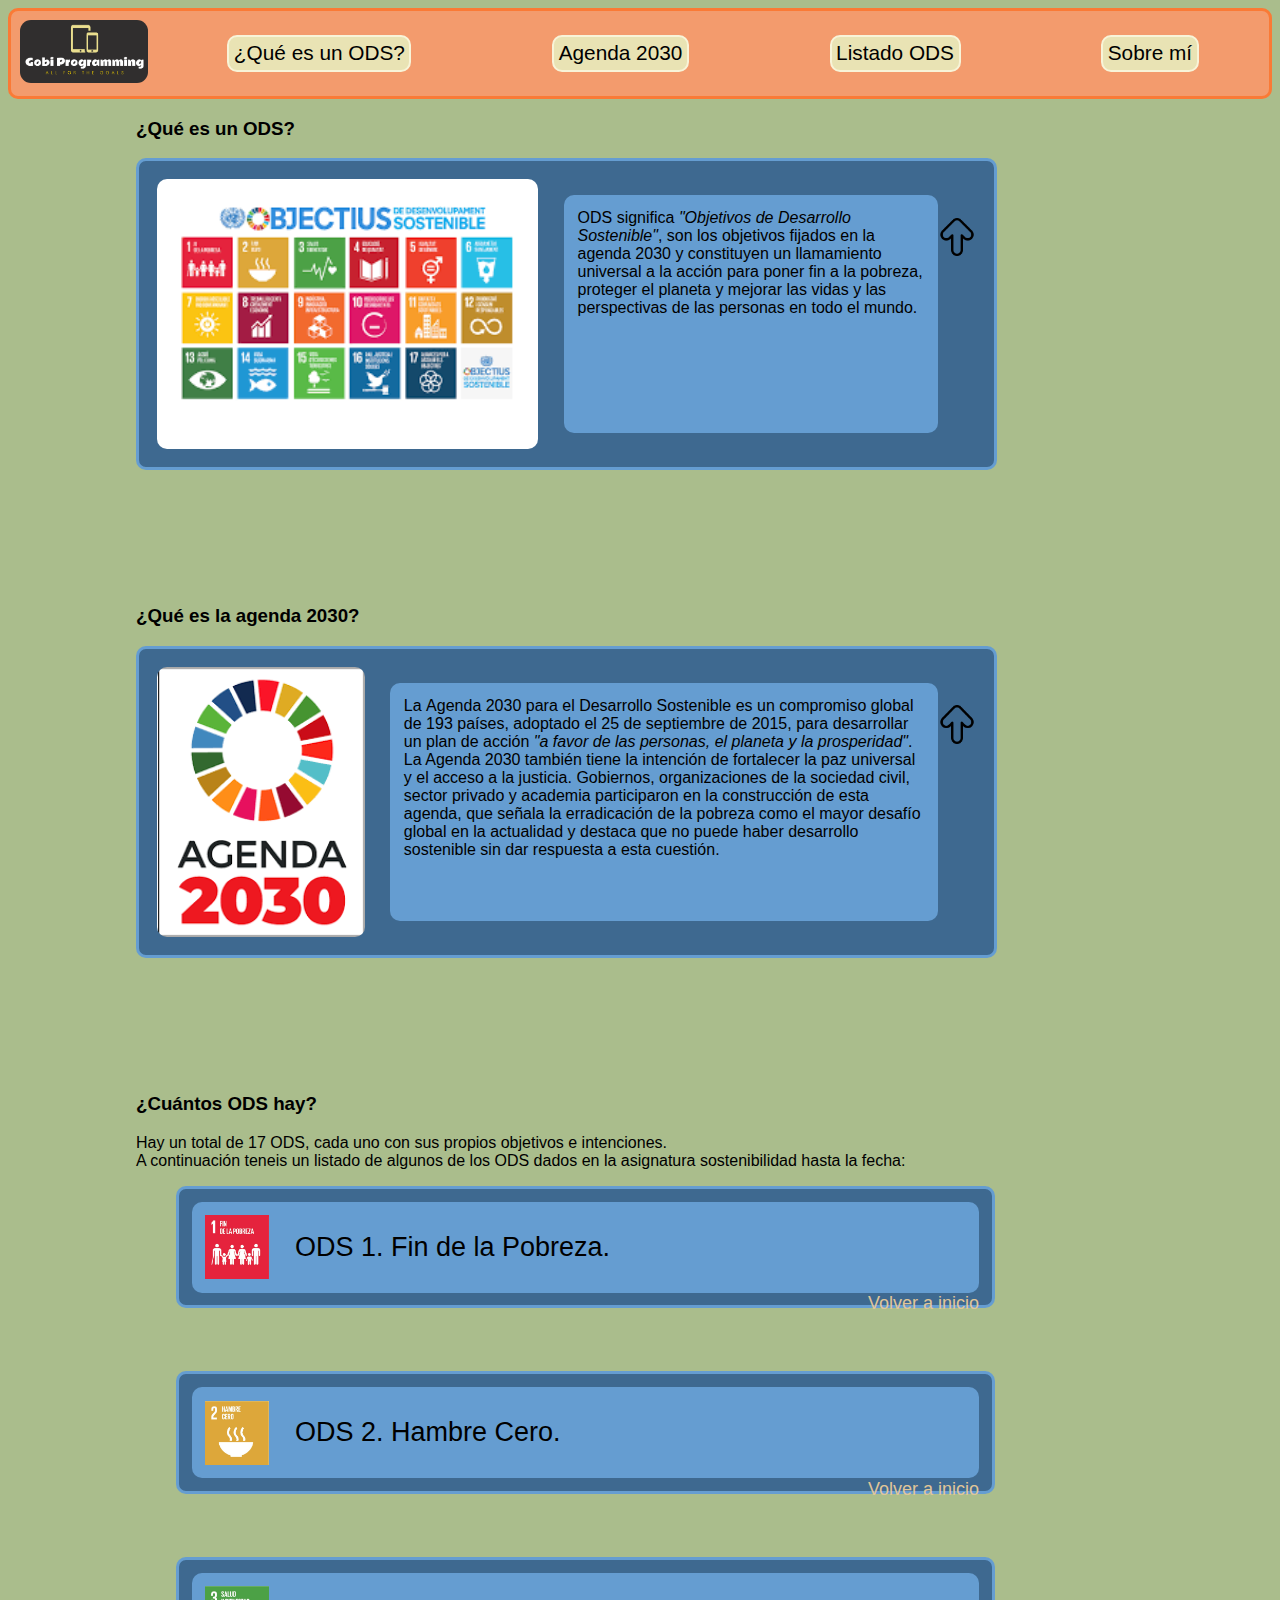
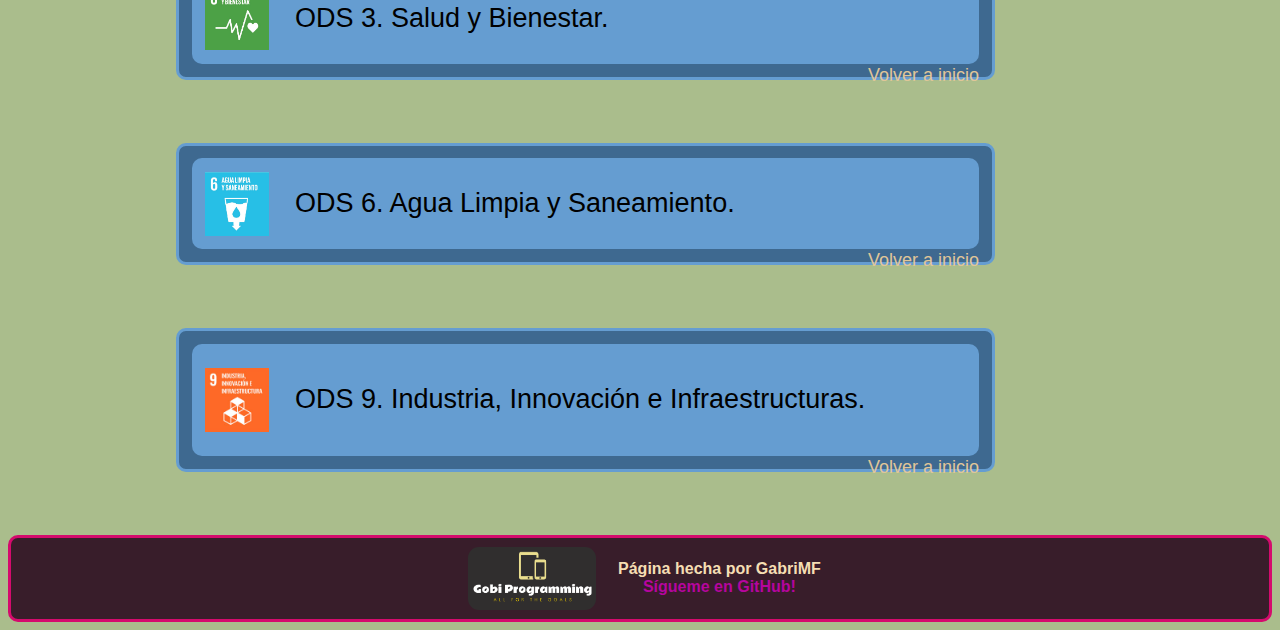
<file: index.html>
<!DOCTYPE html>
<html lang="en">
<head>
    <meta charset="UTF-8">
    <meta name="viewport" content="width=device-width, initial-scale=1.0">
    <link rel="stylesheet" href="styles/styles.css">
    <link rel="apple-touch-icon" sizes="180x180" href="favicon_io/apple-touch-icon.png">
    <link rel="icon" type="image/png" sizes="32x32" href="favicon_io/favicon-32x32.png">
    <link rel="icon" type="image/png" sizes="16x16" href="favicon_io/favicon-16x16.png">
    <link rel="manifest" href="favicon_io/site.webmanifest">
    <title>Objetivos Desarrollo Sostenible</title>
</head>
<body>
    <header class="indexHeader" id="header">
        <a href="index.html">
            <img class="logo" src="images/gobi-programming-logo.png" alt="Logo gobi">
        </a>
        <nav> 
            <a class="navLink" href="#queEsOds">¿Qué es un ODS?</a>
            <a class="navLink" href="#agenda2030">Agenda 2030</a>
            <a class="navLink" href="#listadoOds">Listado ODS</a>
            <a class="navLink" href="views/aboutMe.html">Sobre mí</a>
        </nav>
    </header>
    <main>

        <h3>¿Qué es un ODS?</h3>
        <div class="introduction" id="queEsOds">

            <img class="introImg" src="images/cuadro-ODS.png" alt="Ruleta ODS">
            <p class="indexText">
                ODS significa <i>"Objetivos de Desarrollo Sostenible"</i>, son los objetivos 
                fijados en la <strong>agenda 2030</strong> y constituyen un llamamiento universal a la 
                acción para poner fin a la pobreza, proteger el planeta y 
                mejorar las vidas y las perspectivas de las personas en todo el mundo.
                
            </p>
            
            <a href="#header"><img class="flechaVolver" src="images/Flecha_Arriba.png" alt="Volver a inicio"></a>
        </div>
        

        <h3>¿Qué es la agenda 2030?</h3>
        <div class="introduction" id="agenda2030">
            <img class="introImg" src="images/cuadro_2030.png" alt="Imagen Agenda 2030">
            <p class="indexText">
                La <strong>Agenda 2030</strong> para el Desarrollo Sostenible es un compromiso global de 
                193 países, adoptado el 25 de septiembre de 2015, para desarrollar un plan 
                de acción <i>"a favor de las personas, el planeta y la prosperidad"</i>. La Agenda 2030 
                también tiene la intención de fortalecer la paz universal y el acceso a la justicia.
                Gobiernos, organizaciones de la sociedad civil, sector privado y academia participaron en la 
                construcción de esta agenda, que señala la erradicación de la pobreza como el mayor 
                desafío global en la actualidad y destaca que no puede haber desarrollo sostenible sin 
                dar respuesta a esta cuestión.
            </p>
            <a href="#header"><img class="flechaVolver" src="images/Flecha_Arriba.png" alt="Volver a inicio"></a>
        </div>


        <div class="indexOdsList" id="listadoOds">
            <h3>
                ¿Cuántos ODS hay?
            </h3>
            <p>
                Hay un total de <strong>17 ODS</strong>, cada uno con sus propios objetivos e intenciones. <br>
                A continuación teneis un listado de algunos de los ODS dados en la asignatura sostenibilidad hasta la fecha: 
            </p>
            <ul>
                <li class="indexOdsLi">
                    <a class="indexOdsLink" href="views/ods1.html">
                        <img class="indexOdsImg" src="images/z-ods1-small.jpg" alt="">
                        ODS 1. Fin de la Pobreza.
                    </a>
                    <a class="volverAlt" href="#header">Volver a inicio</a>
                </li>

                <li class="indexOdsLi">
                    <a class="indexOdsLink" href="views/ods2.html">
                        <img class="indexOdsImg" src="images/z-ods2-small.jpg" alt="">
                        ODS 2. Hambre Cero.
                    </a>
                    <a class="volverAlt" href="#header">Volver a inicio</a>
                </li>

                <li class="indexOdsLi">
                    <a class="indexOdsLink" href="views/ods3.html">
                        <img class="indexOdsImg" src="images/z-ods3-small.jpg" alt="">
                        ODS 3. Salud y Bienestar.
                    </a>
                    <a class="volverAlt" href="#header">Volver a inicio</a>
                </li>

                <li class="indexOdsLi">
                    <a class="indexOdsLink" href="views/ods6.html">
                        <img class="indexOdsImg" src="images/z-ods6-small.jpg" alt="">
                        ODS 6. Agua Limpia y Saneamiento.
                    </a>
                    <a class="volverAlt" href="#header">Volver a inicio</a>
                </li>

                <li class="indexOdsLi">
                    <a class="indexOdsLink" href="views/ods9.html">
                        <img class="indexOdsImg" src="images/z-ods9-small.jpg" alt="">
                        <p>ODS 9. Industria, Innovación e Infraestructuras.</p>
                    </a>
                    <a class="volverAlt" href="#header">Volver a inicio</a>
                </li>
            </ul>
        </div>
        <!--URL a utilizar: https://www.undp.org/es/sustainable-development-goals  -->


    </main>
    <footer>
        <img class="logo" src="images/gobi-programming-logo.png" alt="">
        <h4>Página hecha por GabriMF <br><a class="footerLink" href="https://github.com/GabriMF">Sígueme en GitHub!</a></h4>
    </footer>
</body>
</html>
</file>
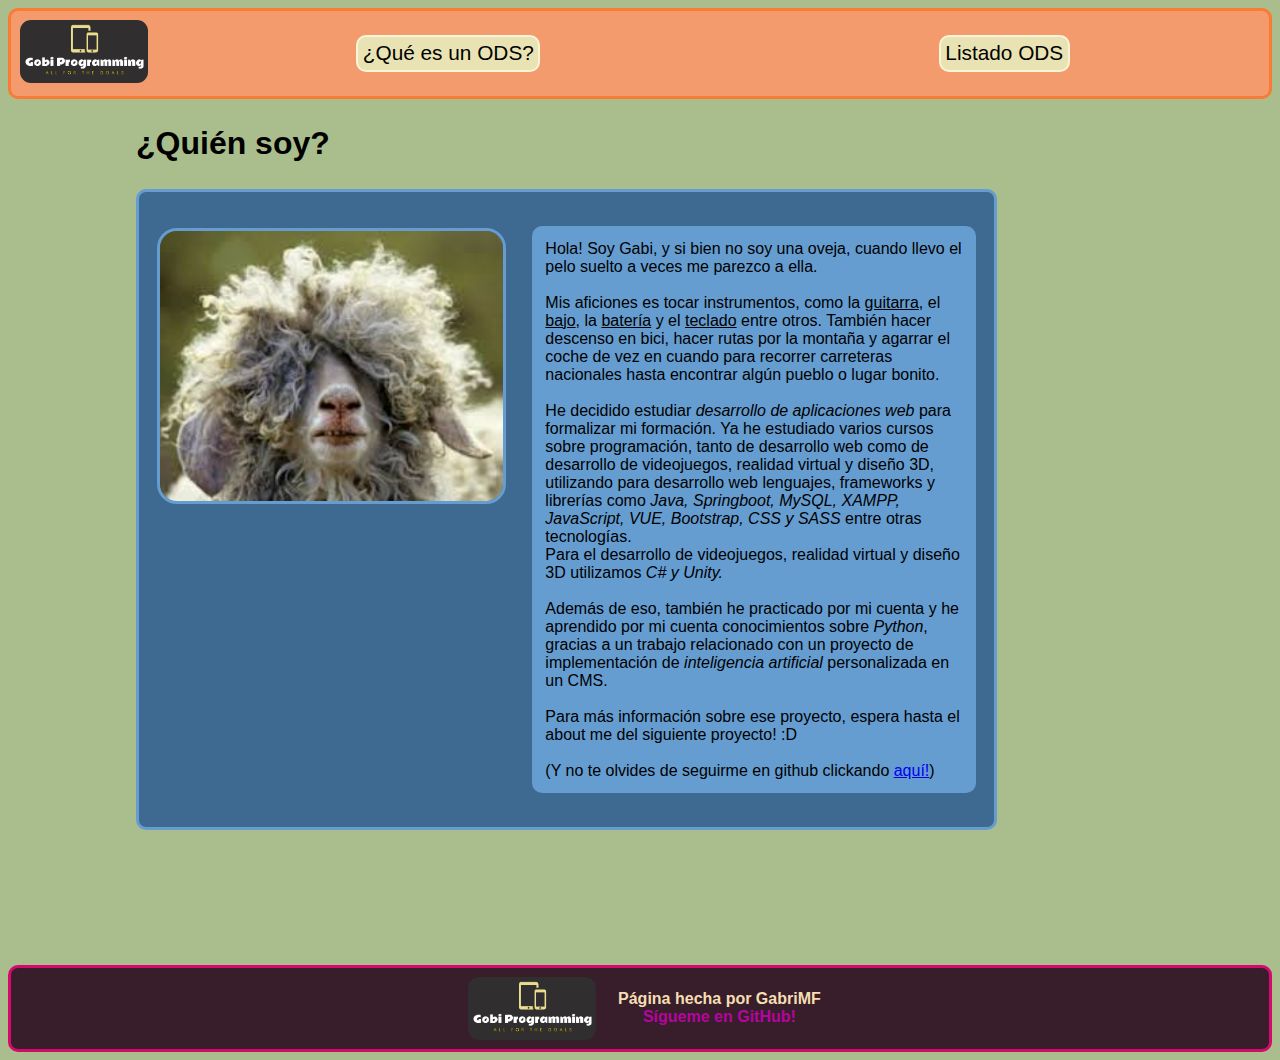
<file: views/aboutMe.html>
<!DOCTYPE html>
<html lang="en">
<head>
    <meta charset="UTF-8">
    <meta name="viewport" content="width=device-width, initial-scale=1.0">
    <link rel="stylesheet" href="../styles/styles.css">
    <link rel="apple-touch-icon" sizes="180x180" href="../favicon_io/apple-touch-icon.png">
    <link rel="icon" type="image/png" sizes="32x32" href="../favicon_io/favicon-32x32.png">
    <link rel="icon" type="image/png" sizes="16x16" href="../favicon_io/favicon-16x16.png">
    <link rel="manifest" href="../favicon_io/site.webmanifest">
    <title>Sobre mi</title>
</head>
<body>
    <header class="indexHeader">
        <a href="../index.html">
            <img class="logo" src="../images/gobi-programming-logo.png" alt="Logo gobi">
        </a>
        <nav> 
            <a class="navLink" href="../index.html#queEsOds">¿Qué es un ODS?</a>
            <a class="navLink" href="../index.html#listadoOds">Listado ODS</a>
        </nav>
    </header>

    <main>
        <h2>¿Quién soy?</h2>
        <div class="introduction" id="queEsOds">

            <img class="aboutMeImg" src="../images/Oveja-yo.jpeg" alt="Oveja parecida a mi con el pelo suelto jaja">
            <p class="indexText">
                Hola! Soy Gabi, y si bien <strong>no soy una oveja</strong>, cuando llevo el pelo suelto a veces me parezco a ella. <br><br>

                Mis aficiones es tocar instrumentos, como la <u>guitarra</u>, el <u>bajo</u>, la <u>batería</u> y el <u>teclado</u> entre otros. También hacer descenso 
                en bici, hacer rutas por la montaña y agarrar el coche de vez en cuando para recorrer carreteras nacionales hasta encontrar 
                algún pueblo o lugar bonito. <br><br>

                He decidido estudiar <i>desarrollo de aplicaciones web</i> para formalizar mi formación. Ya he estudiado varios cursos sobre 
                programación, tanto de desarrollo web como de desarrollo de videojuegos, realidad virtual y diseño 3D, utilizando para 
                desarrollo web lenguajes, frameworks y librerías como <strong><i>Java, Springboot, MySQL, XAMPP, JavaScript, VUE, Bootstrap, CSS y 
                SASS</i></strong> entre otras tecnologías. <br>
                Para el desarrollo de videojuegos, realidad virtual y diseño 3D utilizamos <strong><i>C# y Unity.</i></strong> <br><br>

                Además de eso, también he practicado por mi cuenta y he aprendido por mi cuenta conocimientos sobre <strong><i>Python</i></strong>, gracias a 
                un trabajo relacionado con un proyecto de implementación de <strong><i>inteligencia artificial</i></strong> personalizada en un CMS. <br><br>

                Para más información sobre ese proyecto, espera hasta el about me del siguiente proyecto! :D <br><br>
                &#40;Y no te olvides de seguirme en github clickando <a href="https://github.com/GabriMF"><strong><u>aquí!</u></strong></a>&#41;
            </p>
        </div>
    </main>

    <footer>
        <img class="logo" src="../images/gobi-programming-logo.png" alt="">
        <h4>Página hecha por GabriMF <br><a class="footerLink" href="https://github.com/GabriMF">Sígueme en GitHub!</a></h4>
    </footer>
</body>
</html>
</file>
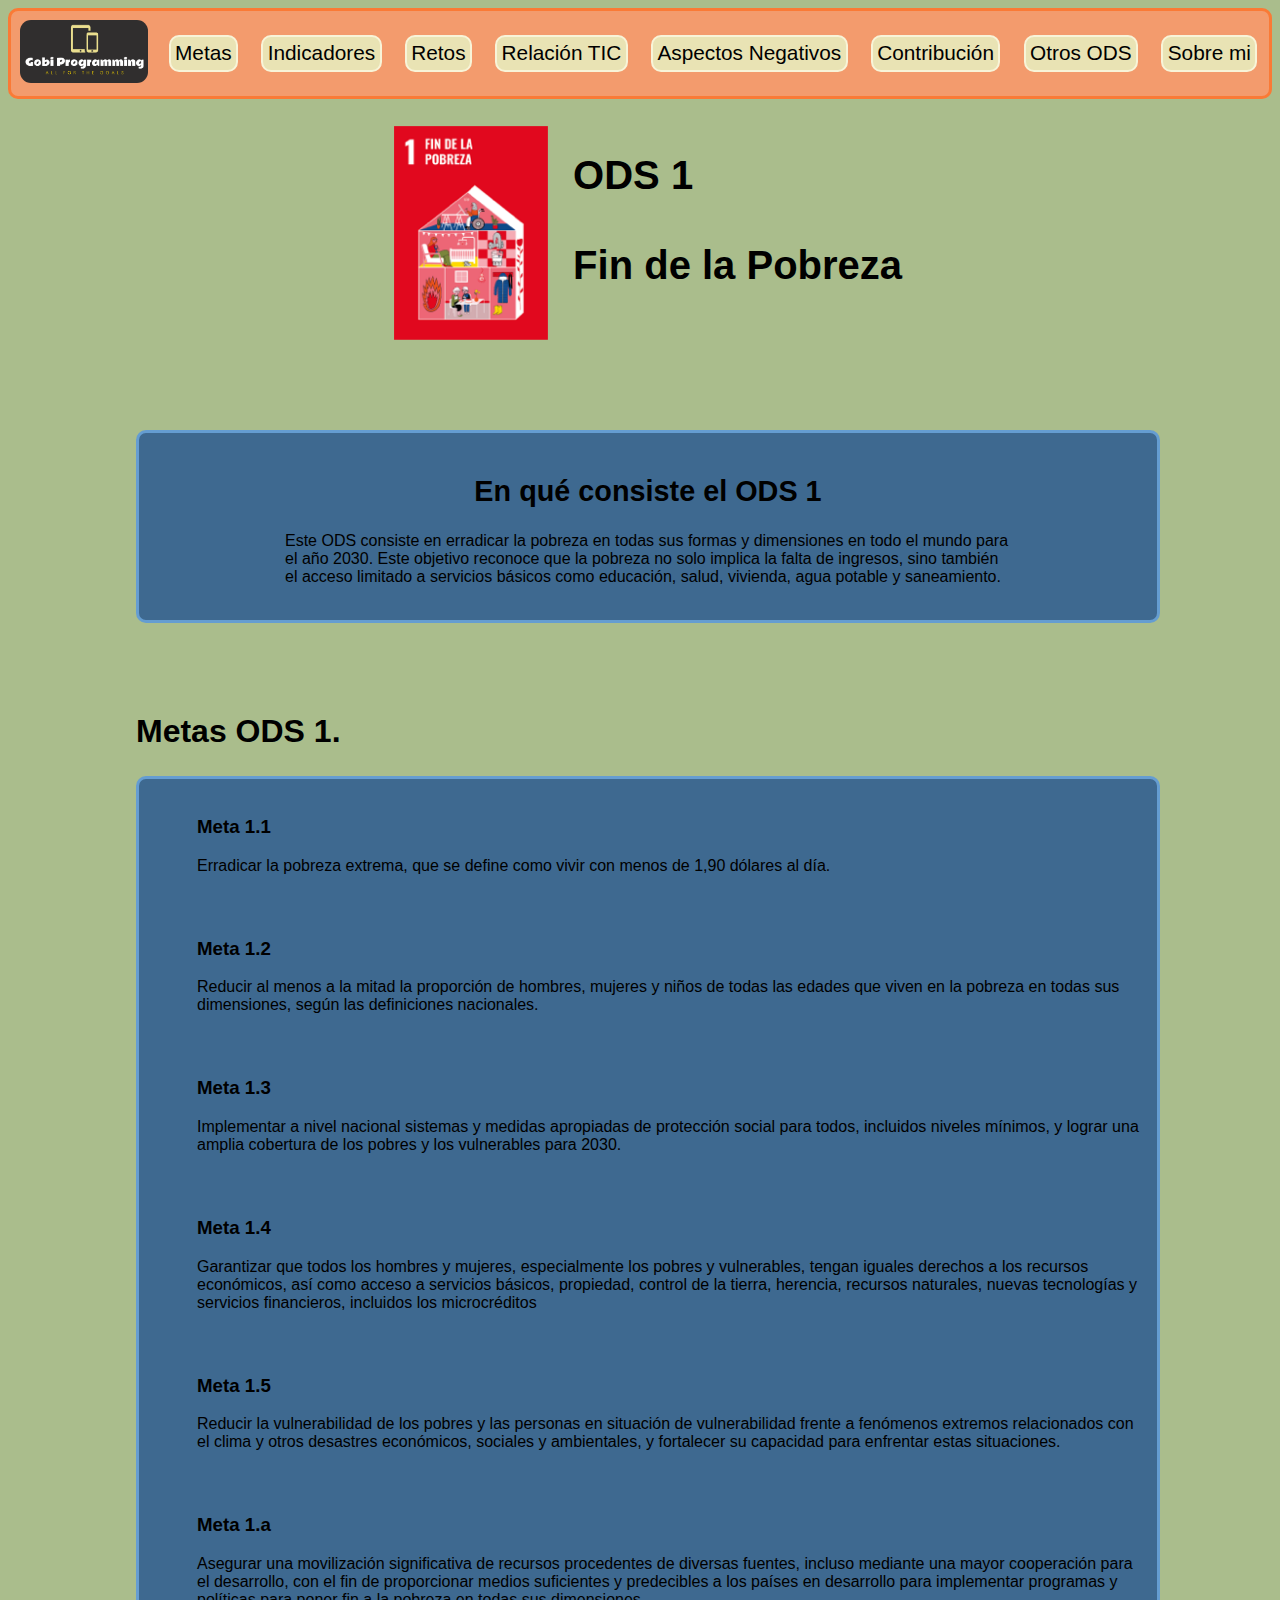
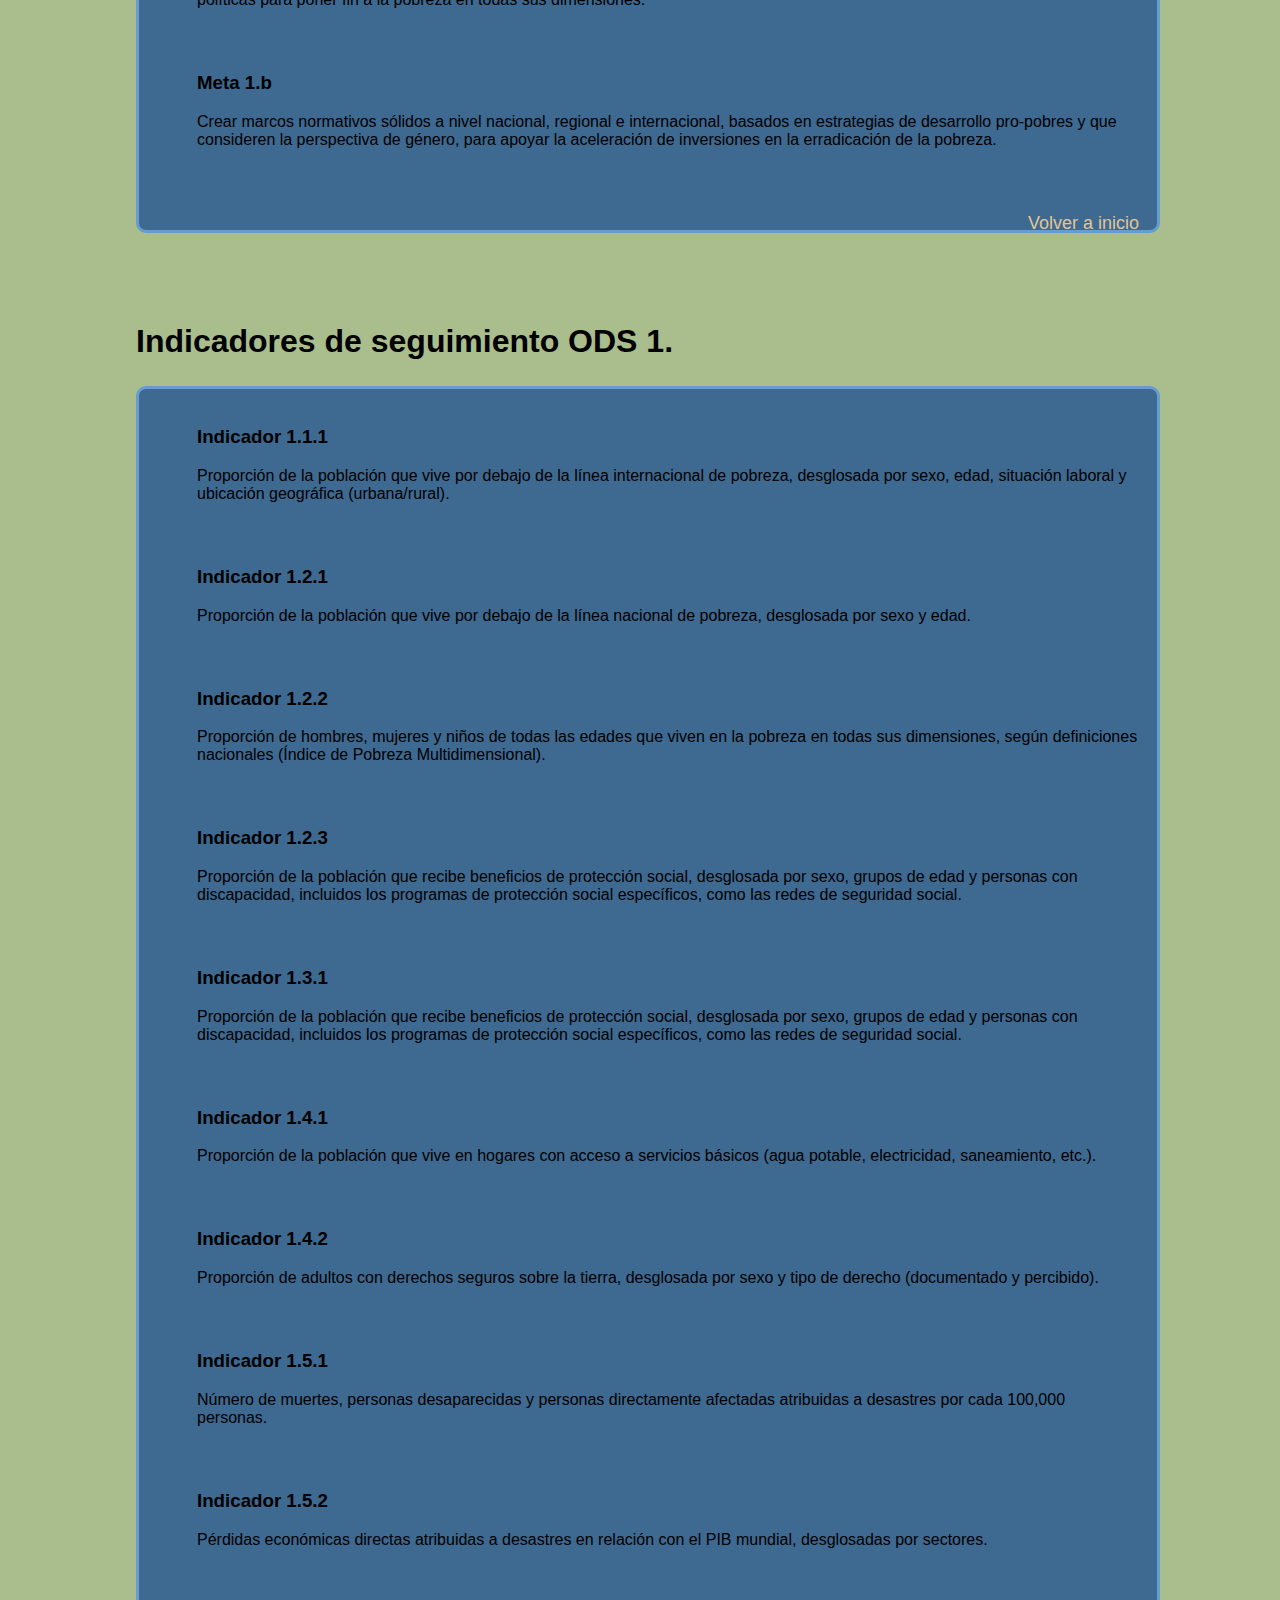
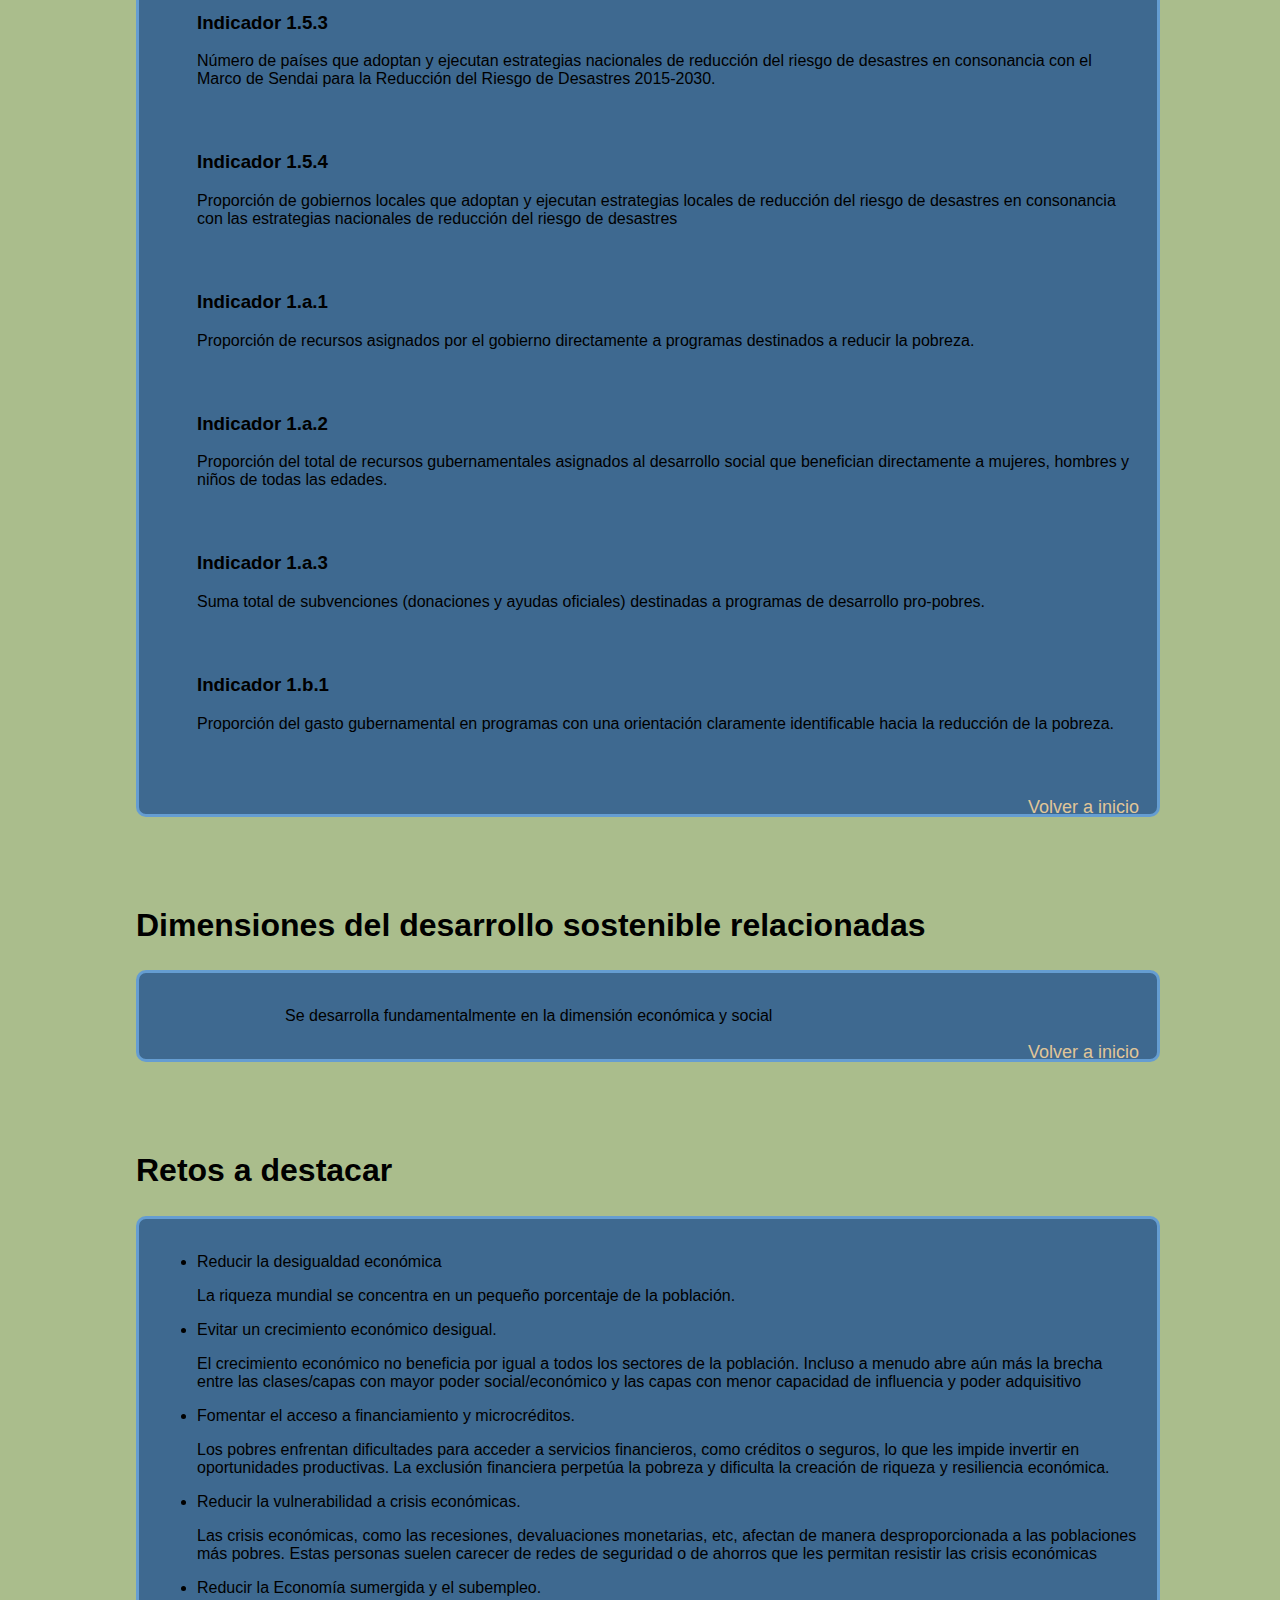
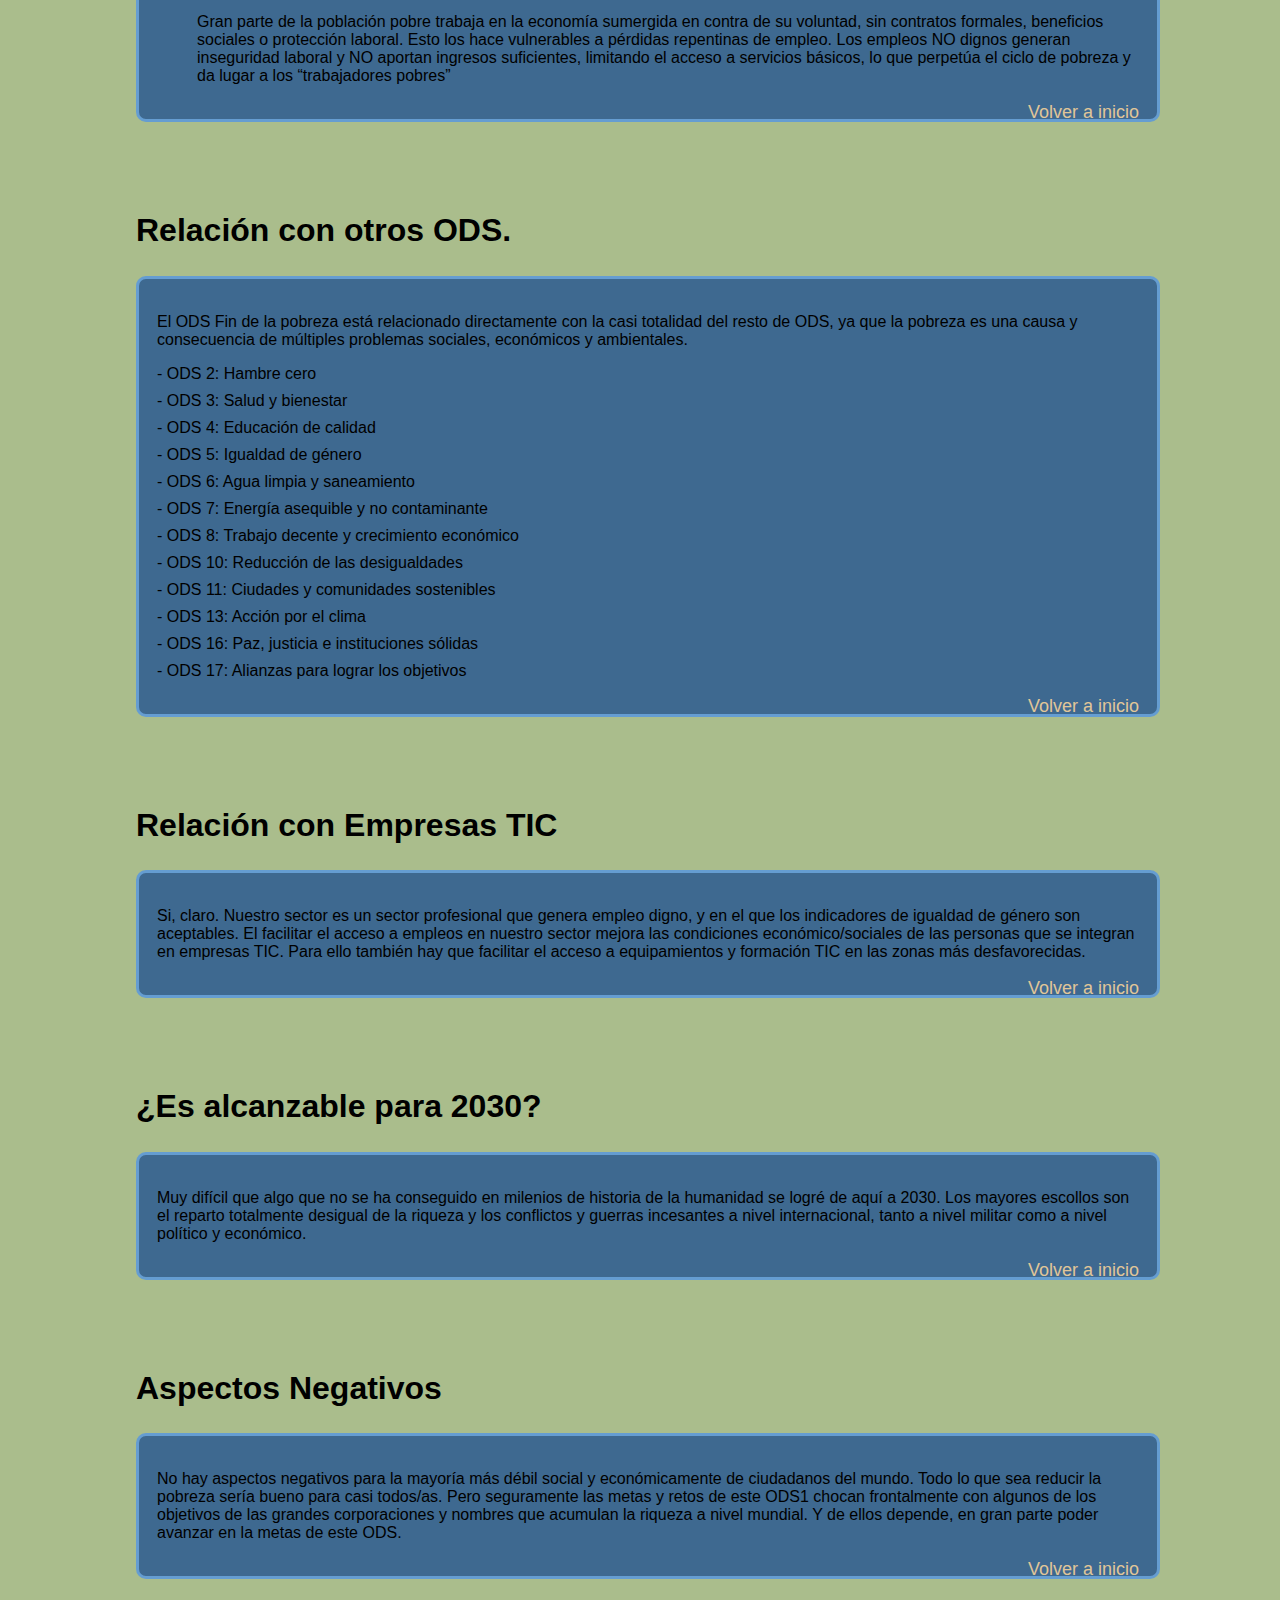
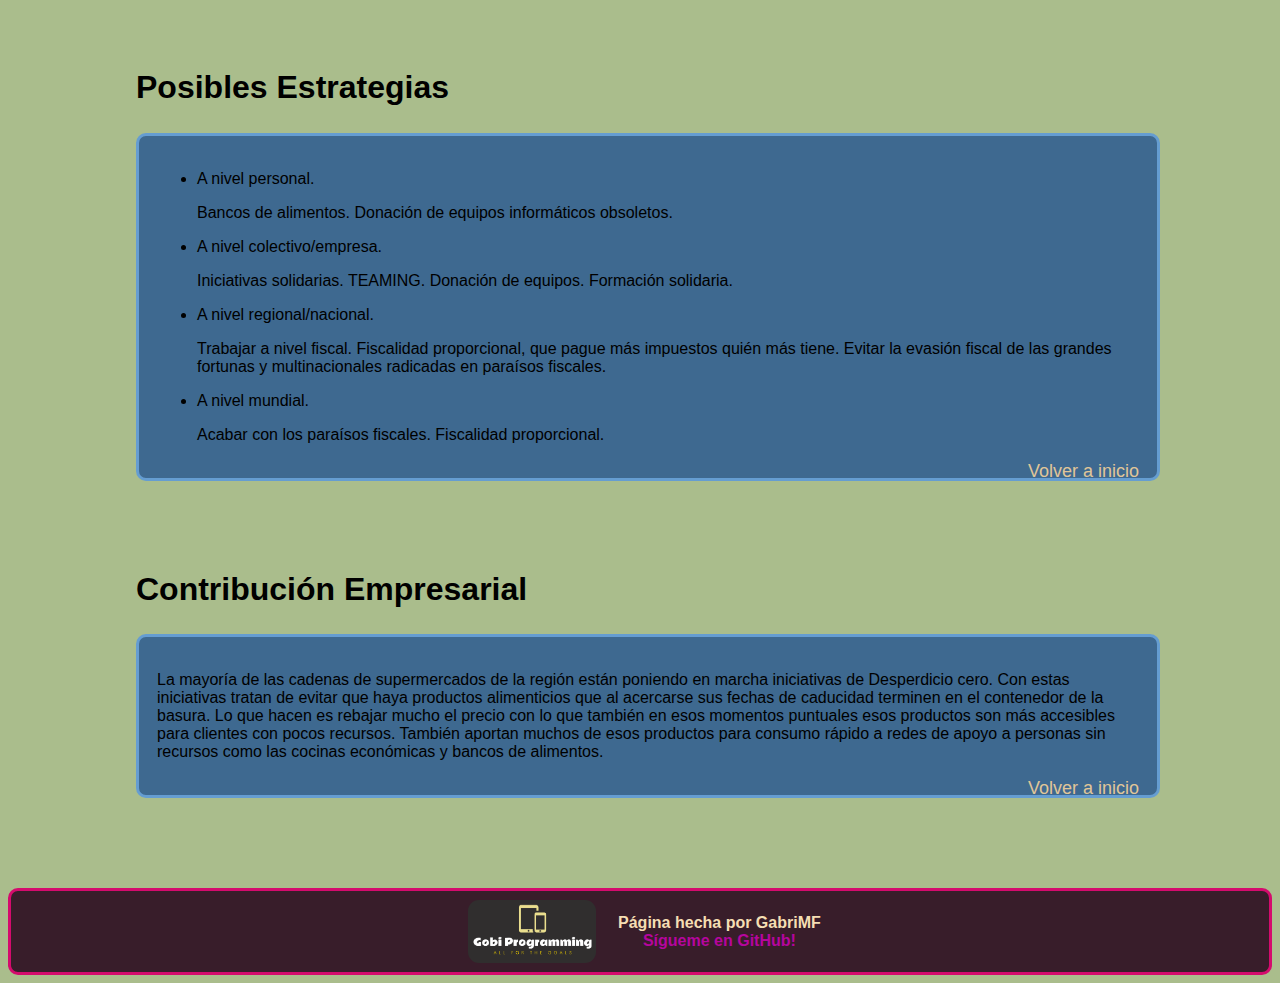
<file: views/ods1.html>
<!DOCTYPE html>
<html lang="en">
<head>
    <meta charset="UTF-8">
    <meta name="viewport" content="width=device-width, initial-scale=1.0">
    <link rel="stylesheet" href="../styles/styles.css">
    <link rel="apple-touch-icon" sizes="180x180" href="../favicon_io/apple-touch-icon.png">
    <link rel="icon" type="image/png" sizes="32x32" href="../favicon_io/favicon-32x32.png">
    <link rel="icon" type="image/png" sizes="16x16" href="../favicon_io/favicon-16x16.png">
    <link rel="manifest" href="../favicon_io/site.webmanifest">
    <title>ODS 1. Fin de la pobreza</title>
</head>
<body>
    <header class="odsHeader" id="headerOds1">
        <a href="../index.html"><img class="logo" src="../images/gobi-programming-logo.png" alt="Logo gobi"></a>
        <nav> 
            <a class="navLink" href="#odsMetas">Metas</a>
            <a class="navLink" href="#odsInd">Indicadores</a>
            <a class="navLink" href="#odsRet">Retos</a>
            <a class="navLink" href="#odsRelTic">Relación TIC</a>
            <a class="navLink" href="#odsAsp">Aspectos Negativos</a>
            <a class="navLink" href="#odsCon">Contribución</a>
            <a class="navLink" href="../index.html#listadoOds">Otros ODS</a>
            <a class="navLink" href="aboutMe.html">Sobre mi</a>
        </nav>
    </header>
    <main>
        <div class="odsIntro">
            <img class="odsPic" src="../images/Ods1-Big.png" alt="">
            <h1>
                ODS 1 <br><br>
                Fin de la Pobreza
            </h1>
        </div>
        <div class="odsConsisteDiv">
            <h2 class="odsConsisteTitle">
                En qué consiste el ODS 1
            </h2>
            <p class="odsText">
                Este ODS consiste en erradicar la pobreza en todas sus formas y dimensiones en todo el mundo para el año 2030. 
                Este objetivo reconoce que la pobreza no solo implica la falta de ingresos, sino también el acceso limitado a servicios 
                básicos como educación, salud, vivienda, agua potable y saneamiento.
            </p>
        </div>


        <h2 id="odsMetas">
            Metas ODS 1.
        </h2>
        <div class="odsDiv">
            <ul>
                <li class="odsLi">
                    <h3> Meta 1.1</h3>
                    <p>
                        Erradicar la pobreza extrema, que se define como vivir con menos de 1,90 
                        dólares al día.
                    </p>
                </li>
                <li class="odsLi">
                    <h3>Meta 1.2</h3>
                    <p>
                        Reducir al menos a la mitad la proporción de hombres, mujeres 
                        y niños de todas las edades que viven en la pobreza en todas 
                        sus dimensiones, según las definiciones nacionales.
                    </p>
                </li>
                <li class="odsLi">
                    <h3>Meta 1.3</h3>
                    <p>
                        Implementar a nivel nacional sistemas y medidas apropiadas 
                        de protección social para todos, incluidos niveles mínimos, y lograr una amplia cobertura de los pobres y los 
                        vulnerables para 2030.
                    </p>
                </li>
                <li class="odsLi">
                    <h3>Meta 1.4</h3>
                    <p>
                        Garantizar que todos los hombres y mujeres, especialmente los 
                        pobres y vulnerables, tengan iguales derechos a los recursos económicos, así como acceso a servicios básicos, 
                        propiedad, control de la tierra, herencia, recursos naturales, nuevas tecnologías y servicios financieros, incluidos los 
                        microcréditos
                    </p>
                </li>
                <li class="odsLi">
                    <h3>Meta 1.5</h3>
                    <p>
                        Reducir la vulnerabilidad de los pobres y las personas en situación de 
                        vulnerabilidad frente a fenómenos extremos relacionados con el clima y otros desastres económicos, sociales y 
                        ambientales, y fortalecer su capacidad para enfrentar estas situaciones.
                    </p>
                </li>
                <li class="odsLi">
                    <h3>Meta 1.a</h3>
                    <p>
                        Asegurar una movilización significativa de recursos procedentes de diversas 
                        fuentes, incluso mediante una mayor cooperación para el desarrollo, con el fin de proporcionar medios suficientes 
                        y predecibles a los países en desarrollo para implementar programas y políticas para poner fin a la pobreza en todas 
                        sus dimensiones.
                    </p>
                </li>
                <li class="odsLi">
                    <h3>Meta 1.b</h3>
                    <p>
                        Crear marcos normativos sólidos a nivel nacional, regional e internacional, basados 
                        en estrategias de desarrollo pro-pobres y que consideren la perspectiva de género, para apoyar la aceleración de 
                        inversiones en la erradicación de la pobreza.
                    </p>
                </li>
                
            </ul>
            <a class="volverAlt" href="#headerOds1">Volver a inicio</a>
        </div>


        <h2 id="odsInd">
            Indicadores de seguimiento ODS 1.
        </h2>
        <div class="odsDiv">
            <ul>
                <li class="odsLi">
                    <h3>Indicador 1.1.1</h3>
                    <p>
                        Proporción de la población que vive por debajo de la línea internacional de pobreza, desglosada por sexo, 
                        edad, situación laboral y ubicación geográfica (urbana/rural).
                    </p>
                </li>
                <li class="odsLi">
                    <h3>Indicador 1.2.1</h3>
                    <p>
                        Proporción de la población que vive por debajo de la línea nacional de pobreza, desglosada por sexo y edad.
                    </p>
                </li>
                <li class="odsLi">
                    <h3>Indicador 1.2.2</h3>
                    <p>
                        Proporción de hombres, mujeres y niños de todas las edades que viven en la pobreza en todas sus dimensiones, 
                        según definiciones nacionales (Índice de Pobreza Multidimensional).
                    </p>
                </li>
                <li class="odsLi">
                    <h3>Indicador 1.2.3</h3>
                    <p>
                        Proporción de la población que recibe beneficios de protección social, desglosada por sexo, grupos de edad y 
                        personas con discapacidad, incluidos los programas de protección social específicos, como las redes de 
                        seguridad social.
                    </p>
                </li>
                <li class="odsLi">
                    <h3>Indicador 1.3.1</h3>
                    <p>
                        Proporción de la población que recibe beneficios de protección social, desglosada por sexo, grupos de edad y 
                        personas con discapacidad, incluidos los programas de protección social específicos, como las redes de 
                        seguridad social.
                    </p>
                </li>
                <li class="odsLi">
                    <h3>Indicador 1.4.1</h3>
                    <p>
                        Proporción de la población que vive en hogares con acceso a servicios básicos (agua potable, electricidad, 
                        saneamiento, etc.).
                    </p>
                </li>
                <li class="odsLi">
                    <h3>Indicador 1.4.2</h3>
                    <p>
                        Proporción de adultos con derechos seguros sobre la tierra, desglosada por sexo y tipo de derecho 
                        (documentado y percibido).
                    </p>
                </li>
                <li class="odsLi">
                    <h3>Indicador 1.5.1</h3>
                    <p>
                        Número de muertes, personas desaparecidas y personas directamente afectadas atribuidas a desastres por 
                        cada 100,000 personas.
                    </p>
                </li>
                <li class="odsLi">
                    <h3>Indicador 1.5.2</h3>
                    <p>
                        Pérdidas económicas directas atribuidas a desastres en relación con el PIB mundial, desglosadas por sectores.
                    </p>
                </li>
                <li class="odsLi">
                    <h3>Indicador 1.5.3</h3>
                    <p>
                        Número de países que adoptan y ejecutan estrategias nacionales de reducción del riesgo de desastres en 
                        consonancia con el Marco de Sendai para la Reducción del Riesgo de Desastres 2015-2030.
                    </p>
                </li>
                <li class="odsLi">
                    <h3>Indicador 1.5.4</h3>
                    <p>
                        Proporción de gobiernos locales que adoptan y ejecutan estrategias locales de reducción del riesgo de 
                        desastres en consonancia con las estrategias nacionales de reducción del riesgo de desastres
                    </p>
                </li>
                <li class="odsLi">
                    <h3>Indicador 1.a.1</h3>
                    <p>
                        Proporción de recursos asignados por el gobierno directamente a programas destinados a reducir la pobreza.
                    </p>
                </li>
                <li class="odsLi">
                    <h3>Indicador 1.a.2</h3>
                    <p>
                        Proporción del total de recursos gubernamentales asignados al desarrollo social que benefician directamente 
                        a mujeres, hombres y niños de todas las edades.
                    </p>
                </li>
                <li class="odsLi">
                    <h3>Indicador 1.a.3</h3>
                    <p>
                        Suma total de subvenciones (donaciones y ayudas oficiales) destinadas a programas de desarrollo pro-pobres.
                    </p>
                </li>
                <li class="odsLi">
                    <h3>Indicador 1.b.1</h3>
                    <p>
                        Proporción del gasto gubernamental en programas con una orientación claramente identificable hacia la 
                        reducción de la pobreza.                        
                    </p>
                </li>
            </ul>
            <a class="volverAlt" href="#headerOds1">Volver a inicio</a>
        </div>


        <h2>
            Dimensiones del desarrollo sostenible relacionadas
        </h2>
        <div class="odsDiv">
            <p class="odsText">
                Se desarrolla fundamentalmente en la dimensión económica y social
            </p> 
            <a class="volverAlt" href="#headerOds1">Volver a inicio</a>
        </div>


        <h2 id="odsRet">
            Retos a destacar
        </h2>
        <div class="odsDiv">
            
            <ul>
                <li class="odsAltLi">
                    Reducir la desigualdad económica
                    <p>
                        La riqueza mundial se concentra en un pequeño porcentaje de la 
                        población.
                    </p>
                </li>

                <li class="odsAltLi">
                    Evitar un crecimiento económico desigual.
                    <p>
                        El crecimiento económico no beneficia por igual a todos los 
                        sectores de la población. Incluso a menudo abre aún más la brecha entre las clases/capas con mayor poder 
                        social/económico y las capas con menor capacidad de influencia y poder adquisitivo
                    </p>
                </li>

                <li class="odsAltLi">
                    Fomentar el acceso a financiamiento y microcréditos.
                    <p>
                        Los pobres enfrentan dificultades para acceder a 
                        servicios financieros, como créditos o seguros, lo que les impide invertir en oportunidades productivas. La 
                        exclusión financiera perpetúa la pobreza y dificulta la creación de riqueza y resiliencia económica.
                    </p>
                </li>

                <li class="odsAltLi">
                    Reducir la vulnerabilidad a crisis económicas.
                    <p>
                        Las crisis económicas, como las recesiones, devaluaciones 
                        monetarias, etc, afectan de manera desproporcionada a las poblaciones más pobres. Estas personas suelen 
                        carecer de redes de seguridad o de ahorros que les permitan resistir las crisis económicas
                    </p>
                </li>

                <li class="odsAltLi">
                    Reducir la Economía sumergida y el subempleo.
                    <p>
                        Gran parte de la población pobre trabaja en la economía 
                        sumergida en contra de su voluntad, sin contratos formales, beneficios sociales o protección laboral. Esto los 
                        hace vulnerables a pérdidas repentinas de empleo. Los empleos NO dignos generan inseguridad laboral y 
                        NO aportan ingresos suficientes, limitando el acceso a servicios básicos, lo que perpetúa el ciclo de pobreza
                        y da lugar a los “trabajadores pobres”
                    </p>
                </li>
            </ul>
            <a class="volverAlt" href="#headerOds1">Volver a inicio</a>
        </div>

        <h2>
            Relación con otros ODS.
        </h2>
        <div class="odsDiv">
            <p>
                El ODS Fin de la pobreza está relacionado directamente con la casi totalidad del resto de ODS, ya que la 
                pobreza es una causa y consecuencia de múltiples problemas sociales, económicos y ambientales. 
            </p>
            <dl>
                <dt class="odsAltLi">
                    - ODS 2: Hambre cero
                </dt>
                
                <dt class="odsAltLi">
                    - ODS 3: Salud y bienestar
                </dt>

                <dt class="odsAltLi">
                    - ODS 4: Educación de calidad
                </dt>

                <dt class="odsAltLi">
                    - ODS 5: Igualdad de género
                </dt>

                <dt class="odsAltLi">
                    - ODS 6: Agua limpia y saneamiento
                </dt>

                <dt class="odsAltLi">
                    - ODS 7: Energía asequible y no contaminante
                </dt>

                <dt class="odsAltLi">
                    - ODS 8: Trabajo decente y crecimiento económico
                </dt>

                <dt class="odsAltLi">
                    - ODS 10: Reducción de las desigualdades
                </dt>

                <dt class="odsAltLi">
                    - ODS 11: Ciudades y comunidades sostenibles
                </dt>

                <dt class="odsAltLi">
                    - ODS 13: Acción por el clima
                </dt>

                <dt class="odsAltLi">
                    - ODS 16: Paz, justicia e instituciones sólidas
                </dt>

                <dt class="odsAltLi">
                    - ODS 17: Alianzas para lograr los objetivos
                </dt>
            </dl>
            <a class="volverAlt" href="#headerOds1">Volver a inicio</a>
        </div>


        <h2 id="odsRelTic">
            Relación con Empresas TIC
        </h2>
        <div class="odsDiv">
            <p>
                Si, claro. Nuestro sector es un sector profesional que genera empleo digno, y en el que los indicadores de 
                igualdad de género son aceptables. El facilitar el acceso a empleos en nuestro sector mejora las condiciones 
                económico/sociales de las personas que se integran en empresas TIC. Para ello también hay que facilitar el 
                acceso a equipamientos y formación TIC en las zonas más desfavorecidas.
            </p>
            <a class="volverAlt" href="#headerOds1">Volver a inicio</a>
        </div>


        <h2>
            ¿Es alcanzable para 2030?
        </h2>
        <div class="odsDiv">
            <p>
                Muy difícil que algo que no se ha conseguido en milenios de historia de la humanidad se logré de aquí a 
                2030. Los mayores escollos son el reparto totalmente desigual de la riqueza y los conflictos y guerras
                incesantes a nivel internacional, tanto a nivel militar como a nivel político y económico.
            </p>
            <a class="volverAlt" href="#headerOds1">Volver a inicio</a>
        </div>


        <h2 id="odsAsp">
            Aspectos Negativos
        </h2>
        <div class="odsDiv">
            <p>
                No hay aspectos negativos para la mayoría más débil social y económicamente de ciudadanos del mundo. 
                Todo lo que sea reducir la pobreza sería bueno para casi todos/as. Pero seguramente las metas y retos de 
                este ODS1 chocan frontalmente con algunos de los objetivos de las grandes corporaciones y nombres que 
                acumulan la riqueza a nivel mundial. Y de ellos depende, en gran parte poder avanzar en la metas de este 
                ODS.
            </p>
            <a class="volverAlt" href="#headerOds1">Volver a inicio</a>
        </div>


        <h2 id="odsEst">
            Posibles Estrategias
        </h2>
        <div class="odsDiv">

            <ul>
                <li class="odsAltLi">
                    A nivel personal.
                    <p>
                        Bancos de alimentos. Donación de equipos informáticos obsoletos.
                    </p>
                </li>

                <li class="odsAltLi">
                    A nivel colectivo/empresa.
                    <p>
                        Iniciativas solidarias. TEAMING. Donación de equipos. Formación solidaria.
                    </p>
                </li>

                <li class="odsAltLi">
                    A nivel regional/nacional.
                    <p>
                        Trabajar a nivel fiscal. Fiscalidad proporcional, que pague más impuestos quién más tiene. Evitar la 
                        evasión fiscal de las grandes fortunas y multinacionales radicadas en paraísos fiscales.
                    </p>
                </li>

                <li class="odsAltLi">
                    A nivel mundial.
                    <p>
                        Acabar con los paraísos fiscales. Fiscalidad proporcional.
                    </p>
                </li>
            </ul>
            <a class="volverAlt" href="#headerOds1">Volver a inicio</a>
        </div>


        <h2 id="odsCon">
            Contribución Empresarial
        </h2>
        <div class="odsDiv">
            <p>
                La mayoría de las cadenas de supermercados de la región están poniendo en marcha iniciativas de
                Desperdicio cero. Con estas iniciativas tratan de evitar que haya productos alimenticios que al acercarse 
                sus fechas de caducidad terminen en el contenedor de la basura. Lo que hacen es rebajar mucho el precio 
                con lo que también en esos momentos puntuales esos productos son más accesibles para clientes con 
                pocos recursos. También aportan muchos de esos productos para consumo rápido a redes de apoyo a 
                personas sin recursos como las cocinas económicas y bancos de alimentos.
            </p>
            <a class="volverAlt" href="#headerOds1">Volver a inicio</a>
        </div>
    </main>
    <footer>
        <img class="logo" src="../images/gobi-programming-logo.png" alt="">
        <h4>Página hecha por GabriMF <br><a class="footerLink" href="https://github.com/GabriMF">Sígueme en GitHub!</a></h4>
    </footer>
</body>
</html>
</file>
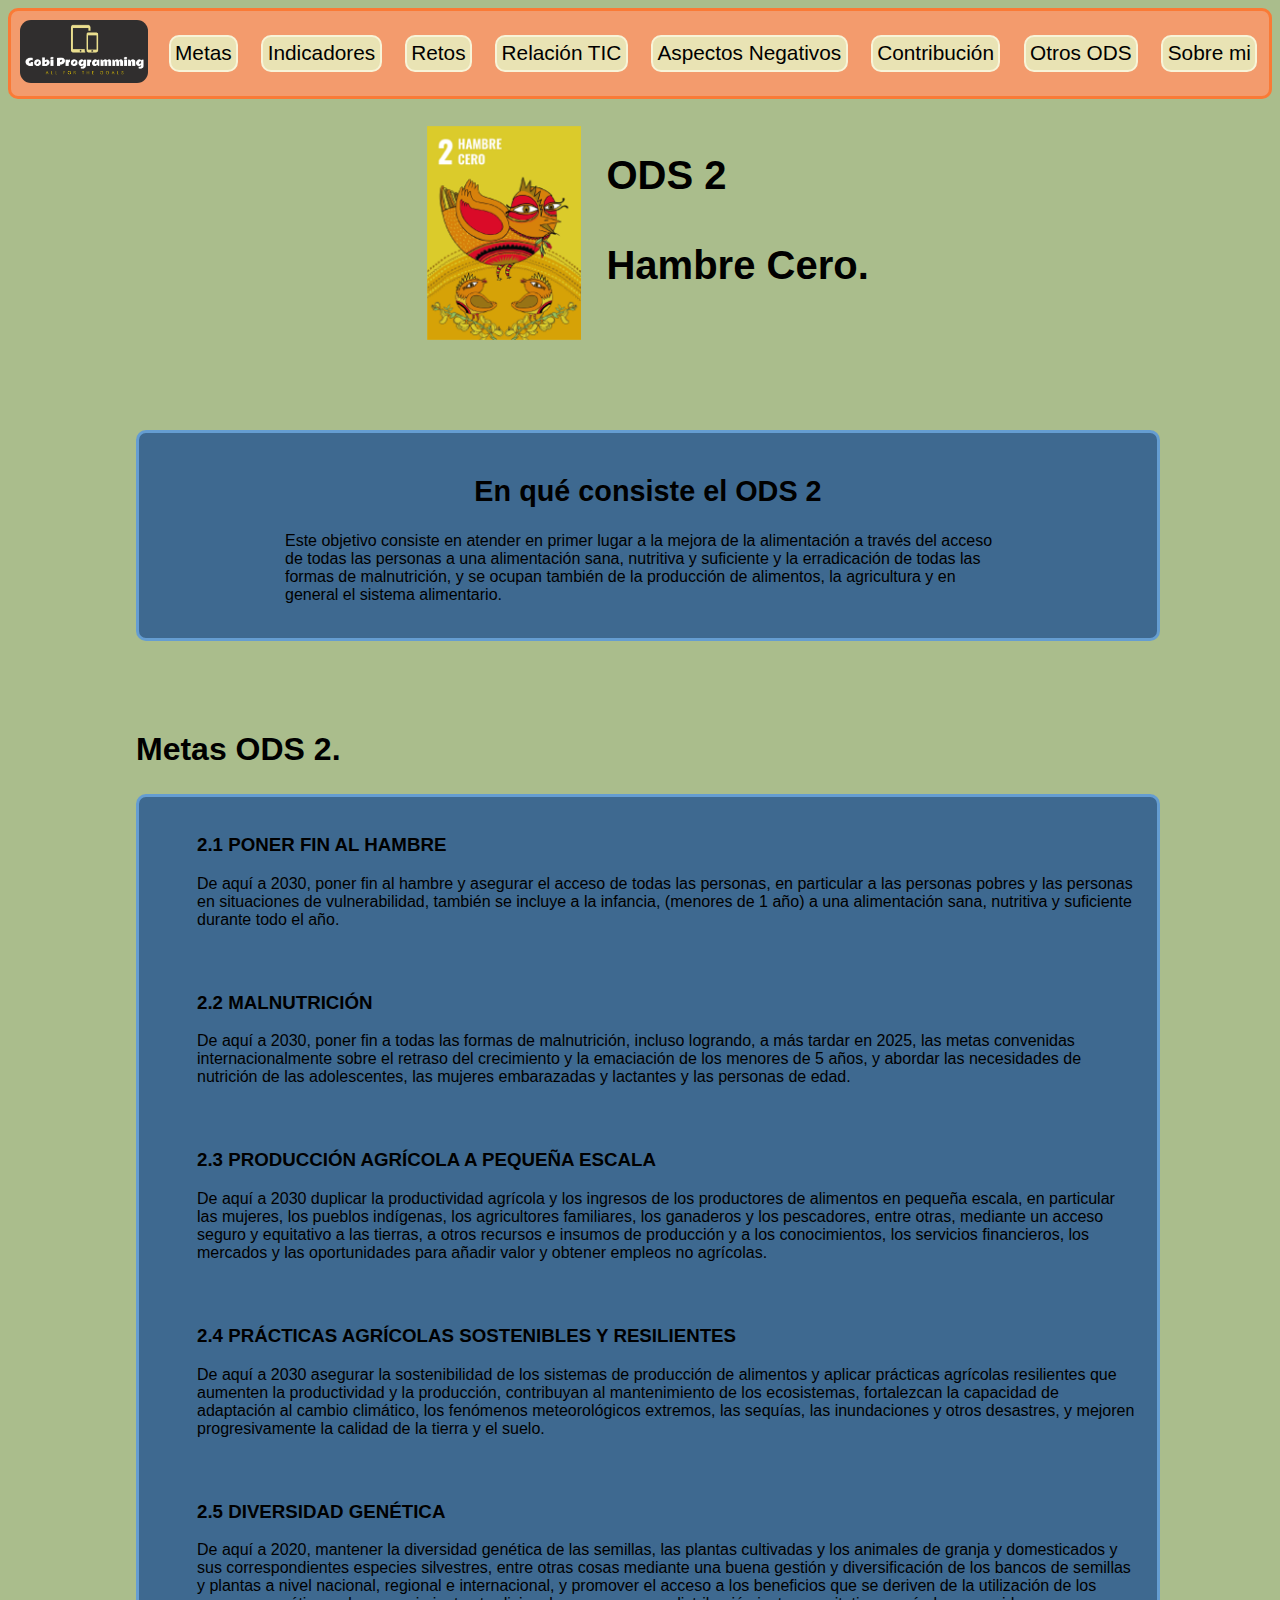
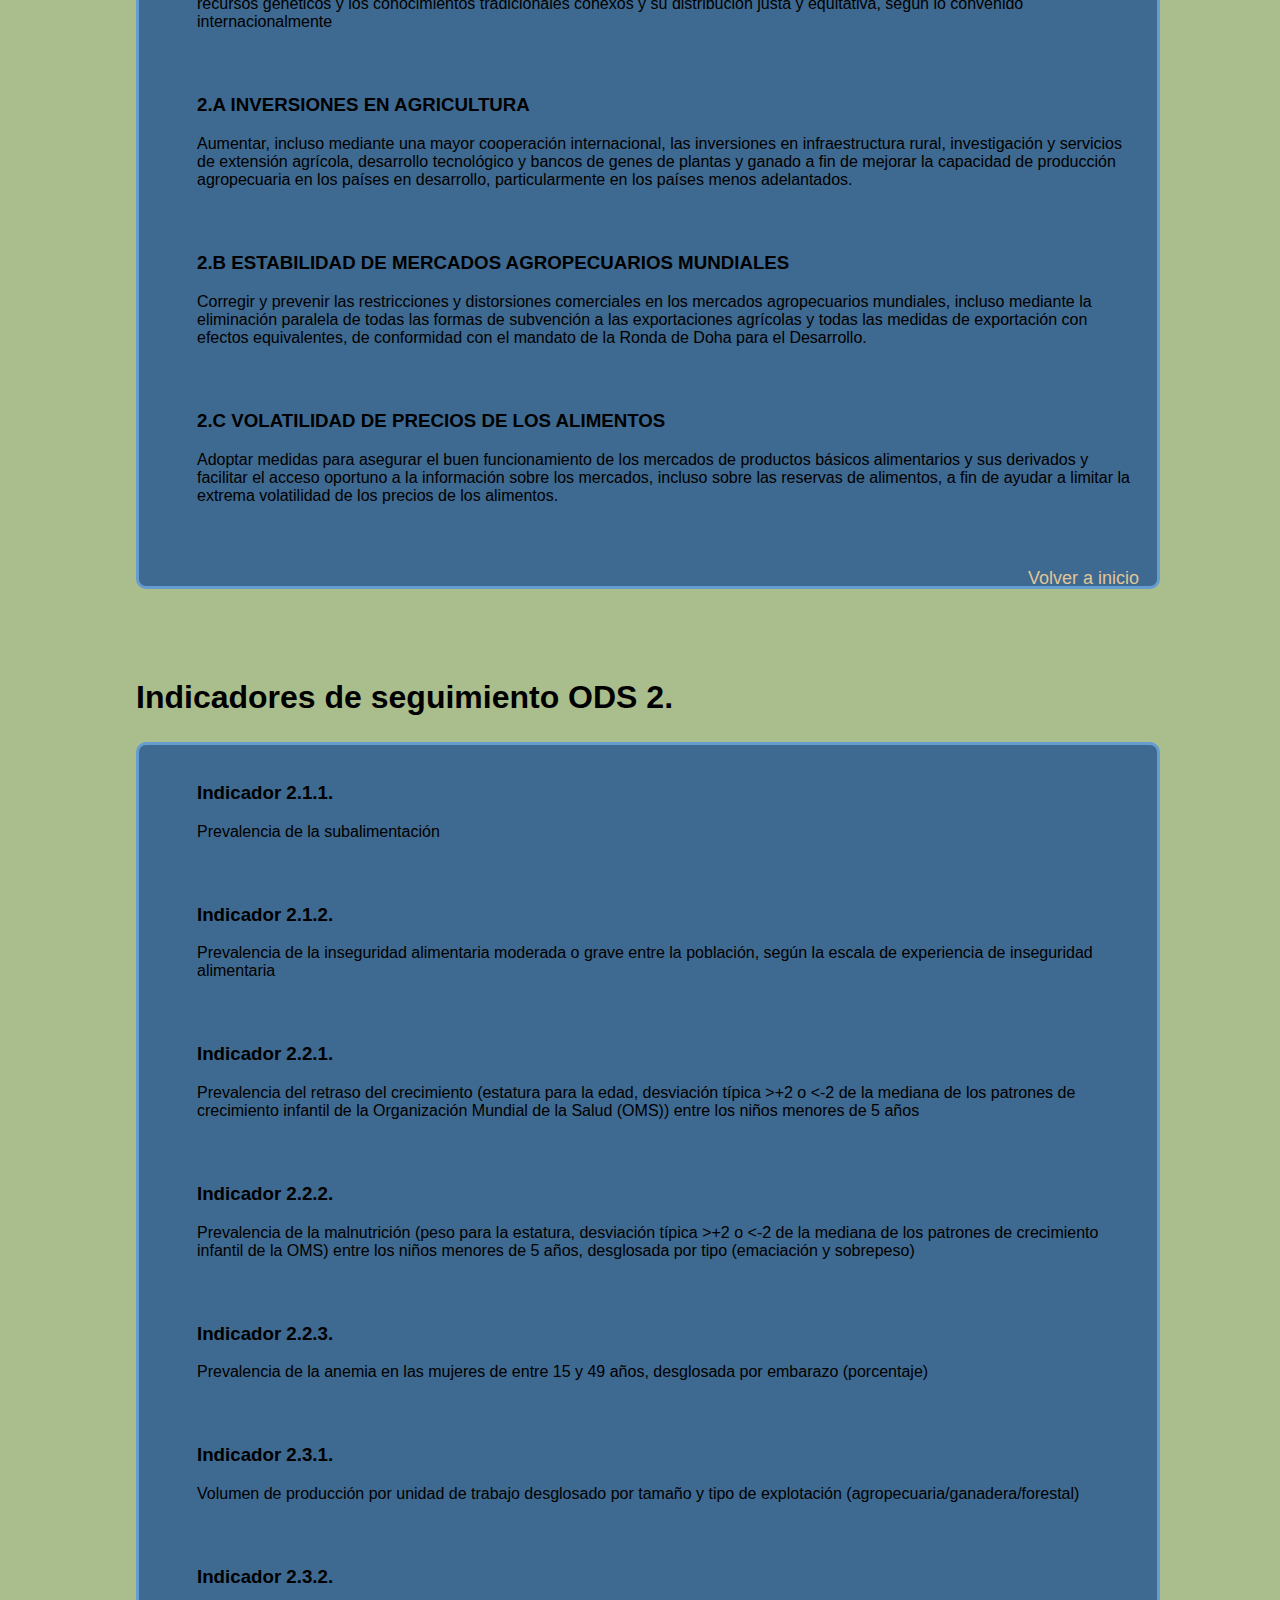
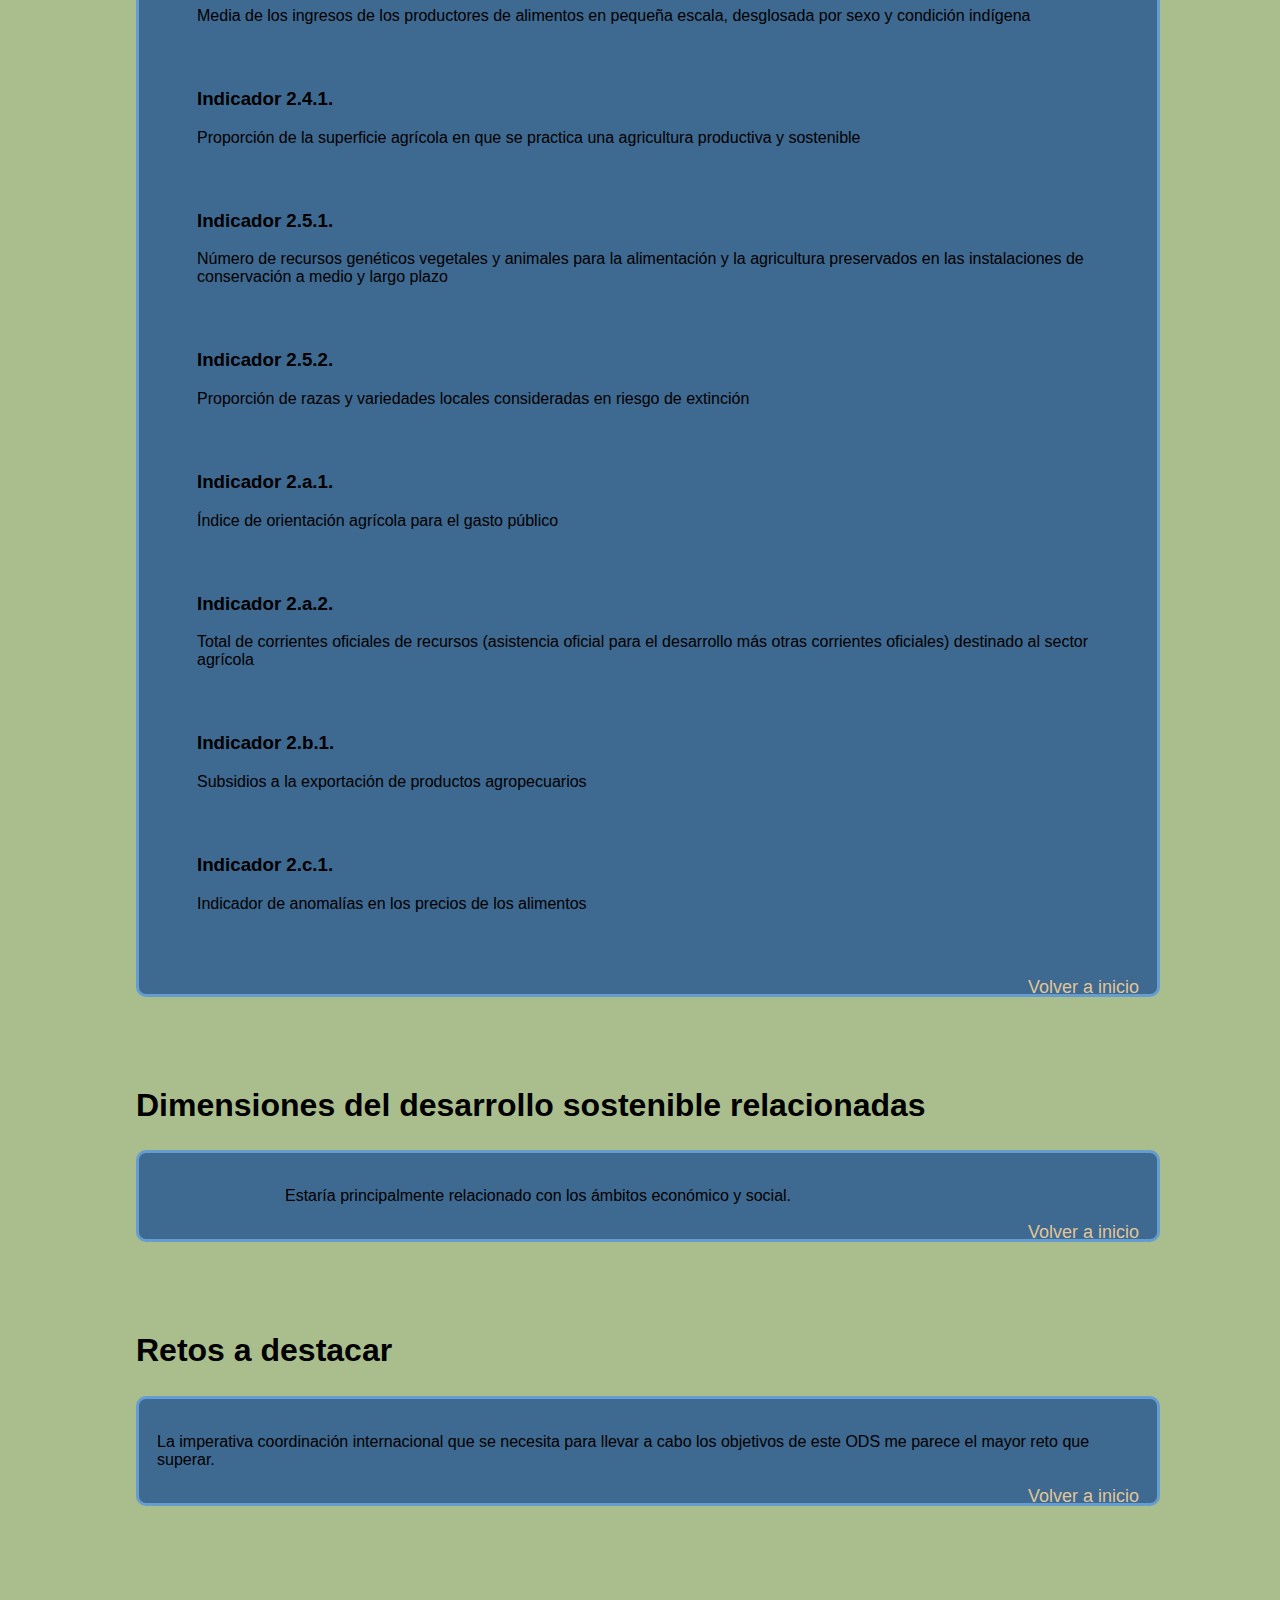
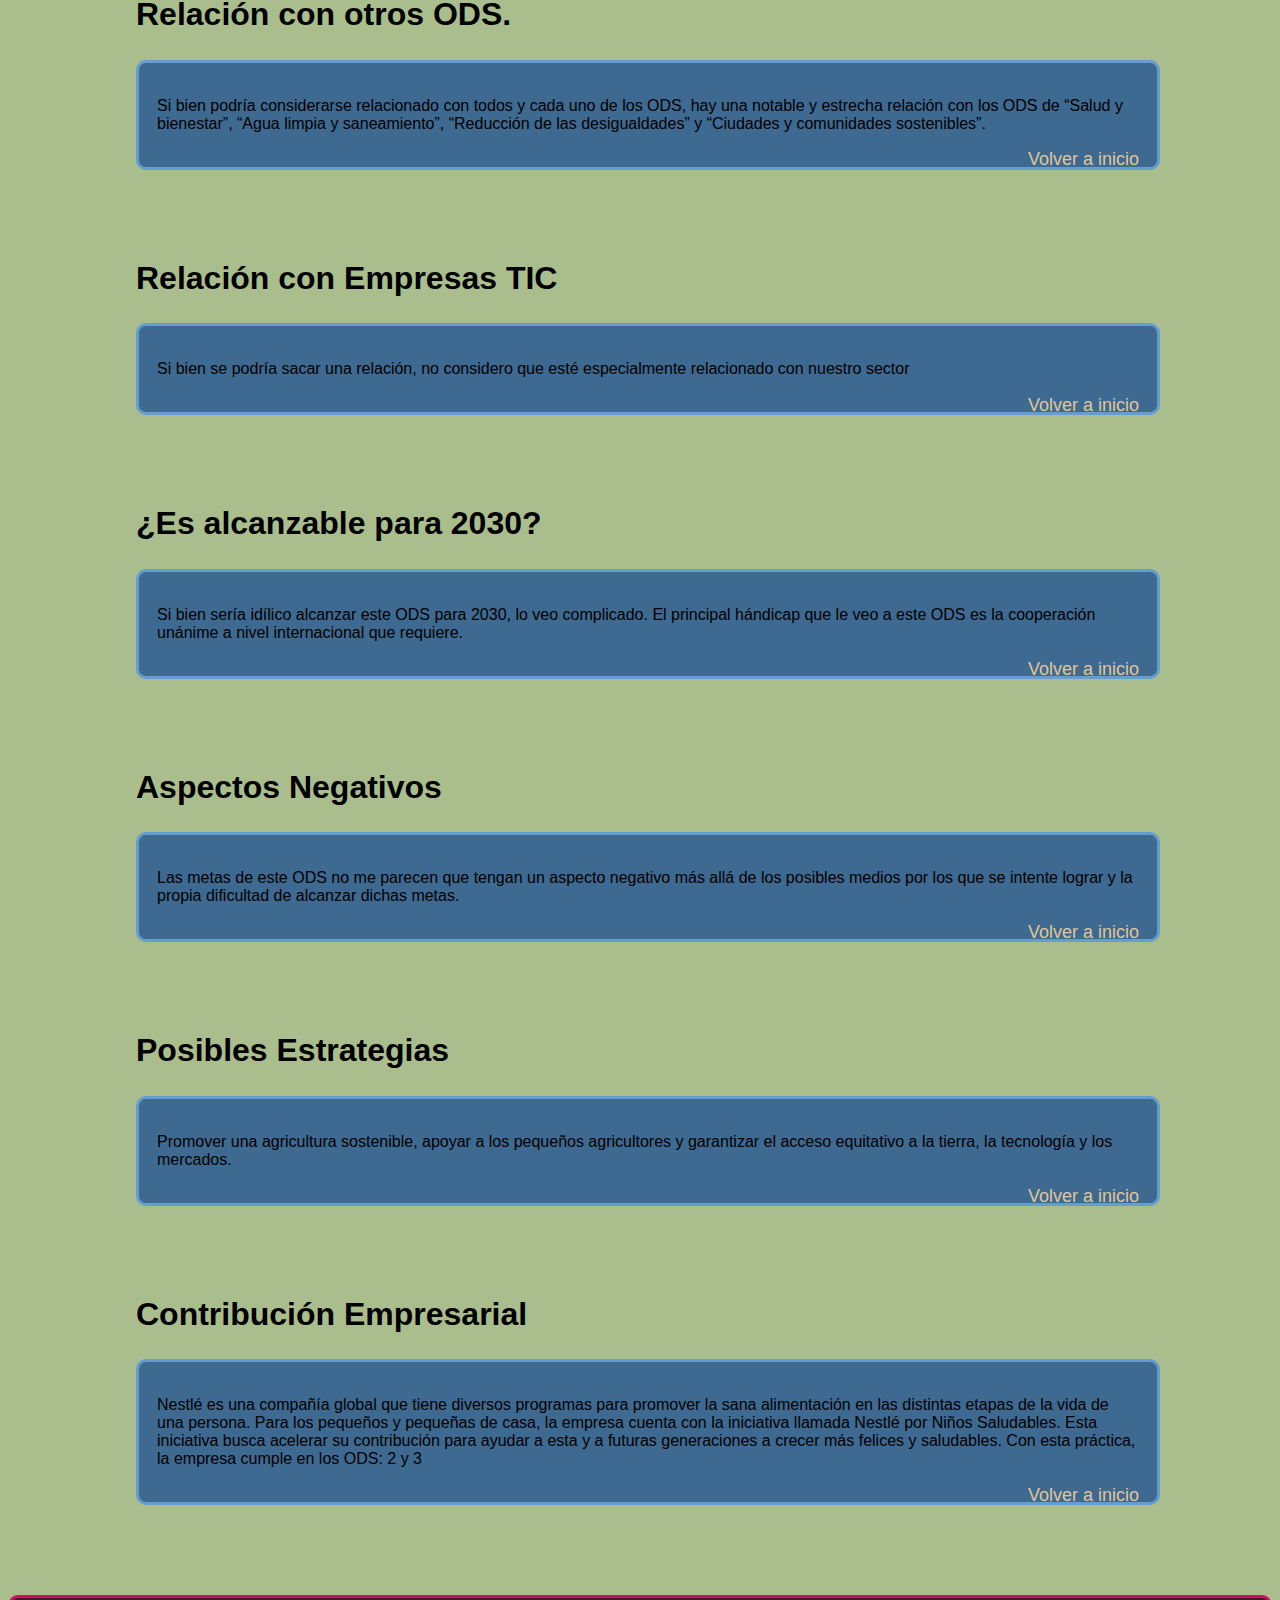
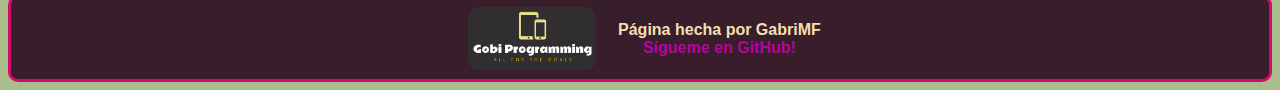
<file: views/ods2.html>
<!DOCTYPE html>
<html lang="en">
<head>
    <meta charset="UTF-8">
    <meta name="viewport" content="width=device-width, initial-scale=1.0">
    <link rel="stylesheet" href="../styles/styles.css">
    <link rel="apple-touch-icon" sizes="180x180" href="../favicon_io/apple-touch-icon.png">
    <link rel="icon" type="image/png" sizes="32x32" href="../favicon_io/favicon-32x32.png">
    <link rel="icon" type="image/png" sizes="16x16" href="../favicon_io/favicon-16x16.png">
    <link rel="manifest" href="../favicon_io/site.webmanifest">
    <title>ODS 2. Hambre Cero</title>
</head>
<body>
    <header class="odsHeader" id="headerOds2">
        <a href="../index.html"><img class="logo" src="../images/gobi-programming-logo.png" alt="Logo gobi"></a>
        <nav> 
            <a class="navLink" href="#odsMetas">Metas</a>
            <a class="navLink" href="#odsInd">Indicadores</a>
            <a class="navLink" href="#odsRet">Retos</a>
            <a class="navLink" href="#odsRelTic">Relación TIC</a>
            <a class="navLink" href="#odsAsp">Aspectos Negativos</a>
            <a class="navLink" href="#odsCon">Contribución</a>
            <a class="navLink" href="../index.html#listadoOds">Otros ODS</a>
            <a class="navLink" href="aboutMe.html">Sobre mi</a>
        </nav>
    </header>
    <main>
        <div class="odsIntro">
            <img class="odsPic" src="../images/Ods2-Big.png" alt="">
            <h1>
                ODS 2 <br><br> Hambre Cero.
            </h1>
        </div>
        <div class="odsConsisteDiv">
            <h2 class="odsConsisteTitle">
                En qué consiste el ODS 2
            </h2>
            <p class="odsText">
                Este objetivo consiste en atender en primer lugar a la mejora de la alimentación a través 
                del acceso de todas las personas a una alimentación sana, nutritiva y suficiente y la 
                erradicación de todas las formas de malnutrición, y se ocupan también de la producción de 
                alimentos, la agricultura y en general el sistema alimentario.
            </p>
        </div>


        <h2 id="odsMetas">
            Metas ODS 2.
        </h2>
        <div class="odsDiv">
            <ul>
                <li class="odsLi">
                    <h3>2.1 PONER FIN AL HAMBRE</h3>
                    <p>
                        De aquí a 2030, poner fin al hambre y asegurar el acceso de todas las personas, en 
                        particular a las personas pobres y las personas en situaciones de vulnerabilidad, también 
                        se incluye a la infancia, (menores de 1 año) a una alimentación sana, nutritiva y suficiente 
                        durante todo el año.
                    </p>
                </li>
                <li class="odsLi">
                    <h3>2.2 MALNUTRICIÓN</h3>
                    <p>
                        De aquí a 2030, poner fin a todas las formas de malnutrición, incluso logrando, a más 
                        tardar en 2025, las metas convenidas internacionalmente sobre el retraso del crecimiento 
                        y la emaciación de los menores de 5 años, y abordar las necesidades de nutrición de las 
                        adolescentes, las mujeres embarazadas y lactantes y las personas de edad.
                    </p>
                </li>
                <li class="odsLi">
                    <h3>2.3 PRODUCCIÓN AGRÍCOLA A PEQUEÑA ESCALA</h3>
                    <p>
                        De aquí a 2030 duplicar la productividad agrícola y los ingresos de los productores de 
                        alimentos en pequeña escala, en particular las mujeres, los pueblos indígenas, los 
                        agricultores familiares, los ganaderos y los pescadores, entre otras, mediante un acceso 
                        seguro y equitativo a las tierras, a otros recursos e insumos de producción y a los 
                        conocimientos, los servicios financieros, los mercados y las oportunidades para añadir 
                        valor y obtener empleos no agrícolas.
                    </p>
                </li>
                <li class="odsLi">
                    <h3>2.4 PRÁCTICAS AGRÍCOLAS SOSTENIBLES Y RESILIENTES</h3>
                    <p>
                        De aquí a 2030 asegurar la sostenibilidad de los sistemas de producción de alimentos y 
                        aplicar prácticas agrícolas resilientes que aumenten la productividad y la producción, 
                        contribuyan al mantenimiento de los ecosistemas, fortalezcan la capacidad de adaptación 
                        al cambio climático, los fenómenos meteorológicos extremos, las sequías, las inundaciones 
                        y otros desastres, y mejoren progresivamente la calidad de la tierra y el suelo.
                    </p>
                </li>
                <li class="odsLi">
                    <h3>2.5 DIVERSIDAD GENÉTICA</h3>
                    <p>
                        De aquí a 2020, mantener la diversidad genética de las semillas, las plantas cultivadas y los 
                        animales de granja y domesticados y sus correspondientes especies silvestres, entre otras 
                        cosas mediante una buena gestión y diversificación de los bancos de semillas y plantas a 
                        nivel nacional, regional e internacional, y promover el acceso a los beneficios que se 
                        deriven de la utilización de los recursos genéticos y los conocimientos tradicionales 
                        conexos y su distribución justa y equitativa, según lo convenido internacionalmente
                    </p>
                </li>
                <li class="odsLi">
                    <h3>2.A INVERSIONES EN AGRICULTURA</h3>
                    <p>
                        Aumentar, incluso mediante una mayor cooperación internacional, las inversiones en 
                        infraestructura rural, investigación y servicios de extensión agrícola, desarrollo tecnológico 
                        y bancos de genes de plantas y ganado a fin de mejorar la capacidad de producción 
                        agropecuaria en los países en desarrollo, particularmente en los países menos adelantados.
                    </p>
                </li>
                <li class="odsLi">
                    <h3>2.B ESTABILIDAD DE MERCADOS AGROPECUARIOS MUNDIALES</h3>
                    <p>
                        Corregir y prevenir las restricciones y distorsiones comerciales en los mercados 
                        agropecuarios mundiales, incluso mediante la eliminación paralela de todas las formas de 
                        subvención a las exportaciones agrícolas y todas las medidas de exportación con efectos 
                        equivalentes, de conformidad con el mandato de la Ronda de Doha para el Desarrollo.
                    </p>
                </li>
                <li class="odsLi">
                    <h3>2.C VOLATILIDAD DE PRECIOS DE LOS ALIMENTOS</h3>
                    <p>
                        Adoptar medidas para asegurar el buen funcionamiento de los mercados de productos 
                        básicos alimentarios y sus derivados y facilitar el acceso oportuno a la información sobre 
                        los mercados, incluso sobre las reservas de alimentos, a fin de ayudar a limitar la extrema 
                        volatilidad de los precios de los alimentos.
                    </p>
                </li>
            </ul>
            <a class="volverAlt" href="#headerOds2">Volver a inicio</a>
        </div>


        <h2 id="odsInd">
            Indicadores de seguimiento ODS 2.
        </h2>
        <div class="odsDiv">
            <ul>
                <li class="odsLi">
                    <h3>Indicador 2.1.1.</h3>
                    <p>
                        Prevalencia de la subalimentación
                    </p>
                </li>
                <li class="odsLi">
                    <h3>Indicador 2.1.2.</h3>
                    <p>
                        Prevalencia de la inseguridad alimentaria moderada o grave entre la 
                        población, según la escala de experiencia de inseguridad alimentaria
                    </p>
                </li>
                <li class="odsLi">
                    <h3>Indicador 2.2.1.</h3>
                    <p>
                        Prevalencia del retraso del crecimiento (estatura para la edad, desviación 
                        típica &gt;+2 o &lt;-2 de la mediana de los patrones de crecimiento infantil de la 
                        Organización Mundial de la Salud (OMS)) entre los niños menores de 5 años
                    </p>
                </li>
                <li class="odsLi">
                    <h3>Indicador 2.2.2.</h3>
                    <p>
                        Prevalencia de la malnutrición (peso para la estatura, desviación típica &gt;+2 o 
                        &lt;-2 de la mediana de los patrones de crecimiento infantil de la OMS) entre los 
                        niños menores de 5 años, desglosada por tipo (emaciación y sobrepeso)
                    </p>
                </li>
                <li class="odsLi">
                    <h3>Indicador 2.2.3.</h3>
                    <p>
                        Prevalencia de la anemia en las mujeres de entre 15 y 49 años, desglosada 
                        por embarazo (porcentaje)
                    </p>
                </li>
                <li class="odsLi">
                    <h3>Indicador 2.3.1.</h3>
                    <p>
                        Volumen de producción por unidad de trabajo desglosado por tamaño y tipo de 
                        explotación (agropecuaria/ganadera/forestal)
                    </p>
                </li>
                <li class="odsLi">
                    <h3>Indicador 2.3.2.</h3>
                    <p>
                        Media de los ingresos de los productores de alimentos en pequeña escala, 
                        desglosada por sexo y condición indígena
                    </p>
                </li>
                <li class="odsLi">
                    <h3>Indicador 2.4.1.</h3>
                    <p>
                        Proporción de la superficie agrícola en que se practica una agricultura productiva y 
                        sostenible
                    </p>
                </li>
                <li class="odsLi">
                    <h3>Indicador 2.5.1.</h3>
                    <p>
                        Número de recursos genéticos vegetales y animales para la alimentación y la 
                        agricultura preservados en las instalaciones de conservación a medio y largo 
                        plazo
                    </p>
                </li>
                <li class="odsLi">
                    <h3>Indicador 2.5.2.</h3>
                    <p>
                        Proporción de razas y variedades locales consideradas en riesgo de extinción
                    </p>
                </li>
                <li class="odsLi">
                    <h3>Indicador 2.a.1.</h3>
                    <p>
                        Índice de orientación agrícola para el gasto público
                    </p>
                </li>
                <li class="odsLi">
                    <h3>Indicador 2.a.2.</h3>
                    <p>
                        Total de corrientes oficiales de recursos (asistencia oficial para el desarrollo 
                        más otras corrientes oficiales) destinado al sector agrícola
                    </p>
                </li>
                <li class="odsLi">
                    <h3>Indicador 2.b.1.</h3>
                    <p>
                        Subsidios a la exportación de productos agropecuarios
                    </p>
                </li>
                <li class="odsLi">
                    <h3>Indicador 2.c.1.</h3>
                    <p>
                        Indicador de anomalías en los precios de los alimentos
                    </p>
                </li>
            </ul>
            <a class="volverAlt" href="#headerOds2">Volver a inicio</a>
        </div>


        <h2>
            Dimensiones del desarrollo sostenible relacionadas
        </h2>
        <div class="odsDiv">
            <p class="odsText">
                Estaría principalmente relacionado con los ámbitos económico y social.
            </p> 
            <a class="volverAlt" href="#headerOds2">Volver a inicio</a>
        </div>


        <h2 id="odsRet">
            Retos a destacar
        </h2>
        <div class="odsDiv">
            <p>
                La imperativa coordinación internacional que se necesita para llevar a cabo los 
                objetivos de este ODS me parece el mayor reto que superar.
            </p>
            <a class="volverAlt" href="#headerOds2">Volver a inicio</a>
        </div>

        <h2>
            Relación con otros ODS.
        </h2>
        <div class="odsDiv">
            <p>
                Si bien podría considerarse relacionado con todos y cada uno de los ODS, hay una notable y 
                estrecha relación con los ODS de “Salud y bienestar”, “Agua limpia y saneamiento”, 
                “Reducción de las desigualdades” y “Ciudades y comunidades sostenibles”.
            </p>
            <a class="volverAlt" href="#headerOds2">Volver a inicio</a>
        </div>


        <h2 id="odsRelTic">
            Relación con Empresas TIC
        </h2>
        <div class="odsDiv">
            <p>
                Si bien se podría sacar una relación, no considero que esté especialmente 
                relacionado con nuestro sector
            </p>
            <a class="volverAlt" href="#headerOds2">Volver a inicio</a>
        </div>


        <h2>
            ¿Es alcanzable para 2030?
        </h2>
        <div class="odsDiv">
            <p>
                Si bien sería idílico alcanzar este ODS para 2030, lo veo complicado. 
                El principal hándicap que le veo a este ODS es la cooperación unánime a nivel 
                internacional que requiere.
            </p>
            <a class="volverAlt" href="#headerOds2">Volver a inicio</a>
        </div>


        <h2 id="odsAsp">
            Aspectos Negativos
        </h2>
        <div class="odsDiv">
            <p>
                Las metas de este ODS no me parecen que tengan un aspecto negativo más allá de 
                los posibles medios por los que se intente lograr y la propia dificultad de alcanzar 
                dichas metas.
            </p>
            <a class="volverAlt" href="#headerOds2">Volver a inicio</a>
        </div>


        <h2 id="odsEst">
            Posibles Estrategias
        </h2>
        <div class="odsDiv">
            <p>
                Promover una agricultura sostenible, apoyar a los pequeños agricultores y garantizar 
                el acceso equitativo a la tierra, la tecnología y los mercados.
            </p>
            <a class="volverAlt" href="#headerOds2">Volver a inicio</a>
        </div>


        <h2 id="odsCon">
            Contribución Empresarial
        </h2>
        <div class="odsDiv">
            <p>
                Nestlé es una compañía global que tiene diversos programas para promover la sana 
                alimentación en las distintas etapas de la vida de una persona. Para los pequeños y 
                pequeñas de casa, la empresa cuenta con la iniciativa llamada Nestlé por Niños 
                Saludables.
                Esta iniciativa busca acelerar su contribución para ayudar a esta y a futuras 
                generaciones a crecer más felices y saludables.
                Con esta práctica, la empresa cumple en los ODS: 2 y 3
            </p>
            <a class="volverAlt" href="#headerOds2">Volver a inicio</a>
        </div>
    </main>
    <footer>
        <img class="logo" src="../images/gobi-programming-logo.png" alt="">
        <h4>Página hecha por GabriMF <br><a class="footerLink" href="https://github.com/GabriMF">Sígueme en GitHub!</a></h4>
    </footer>
</body>
</html>
</file>
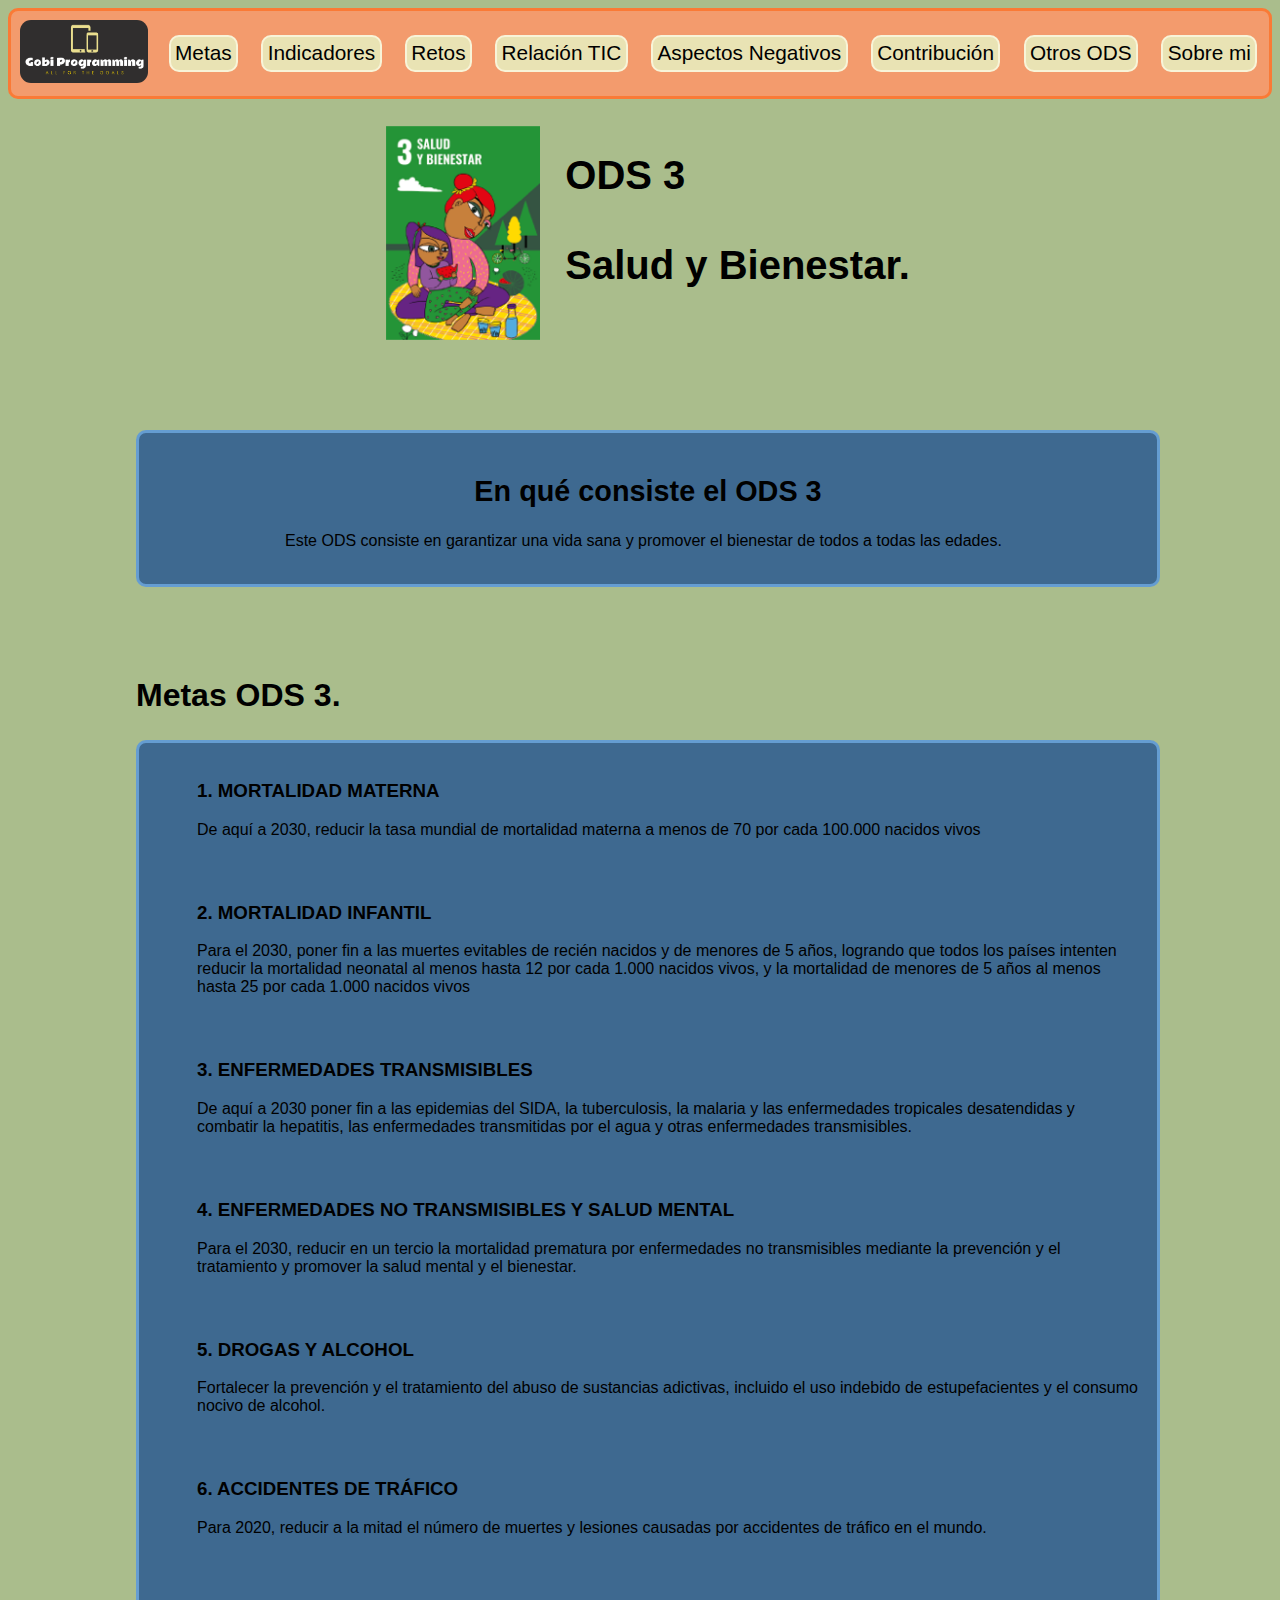
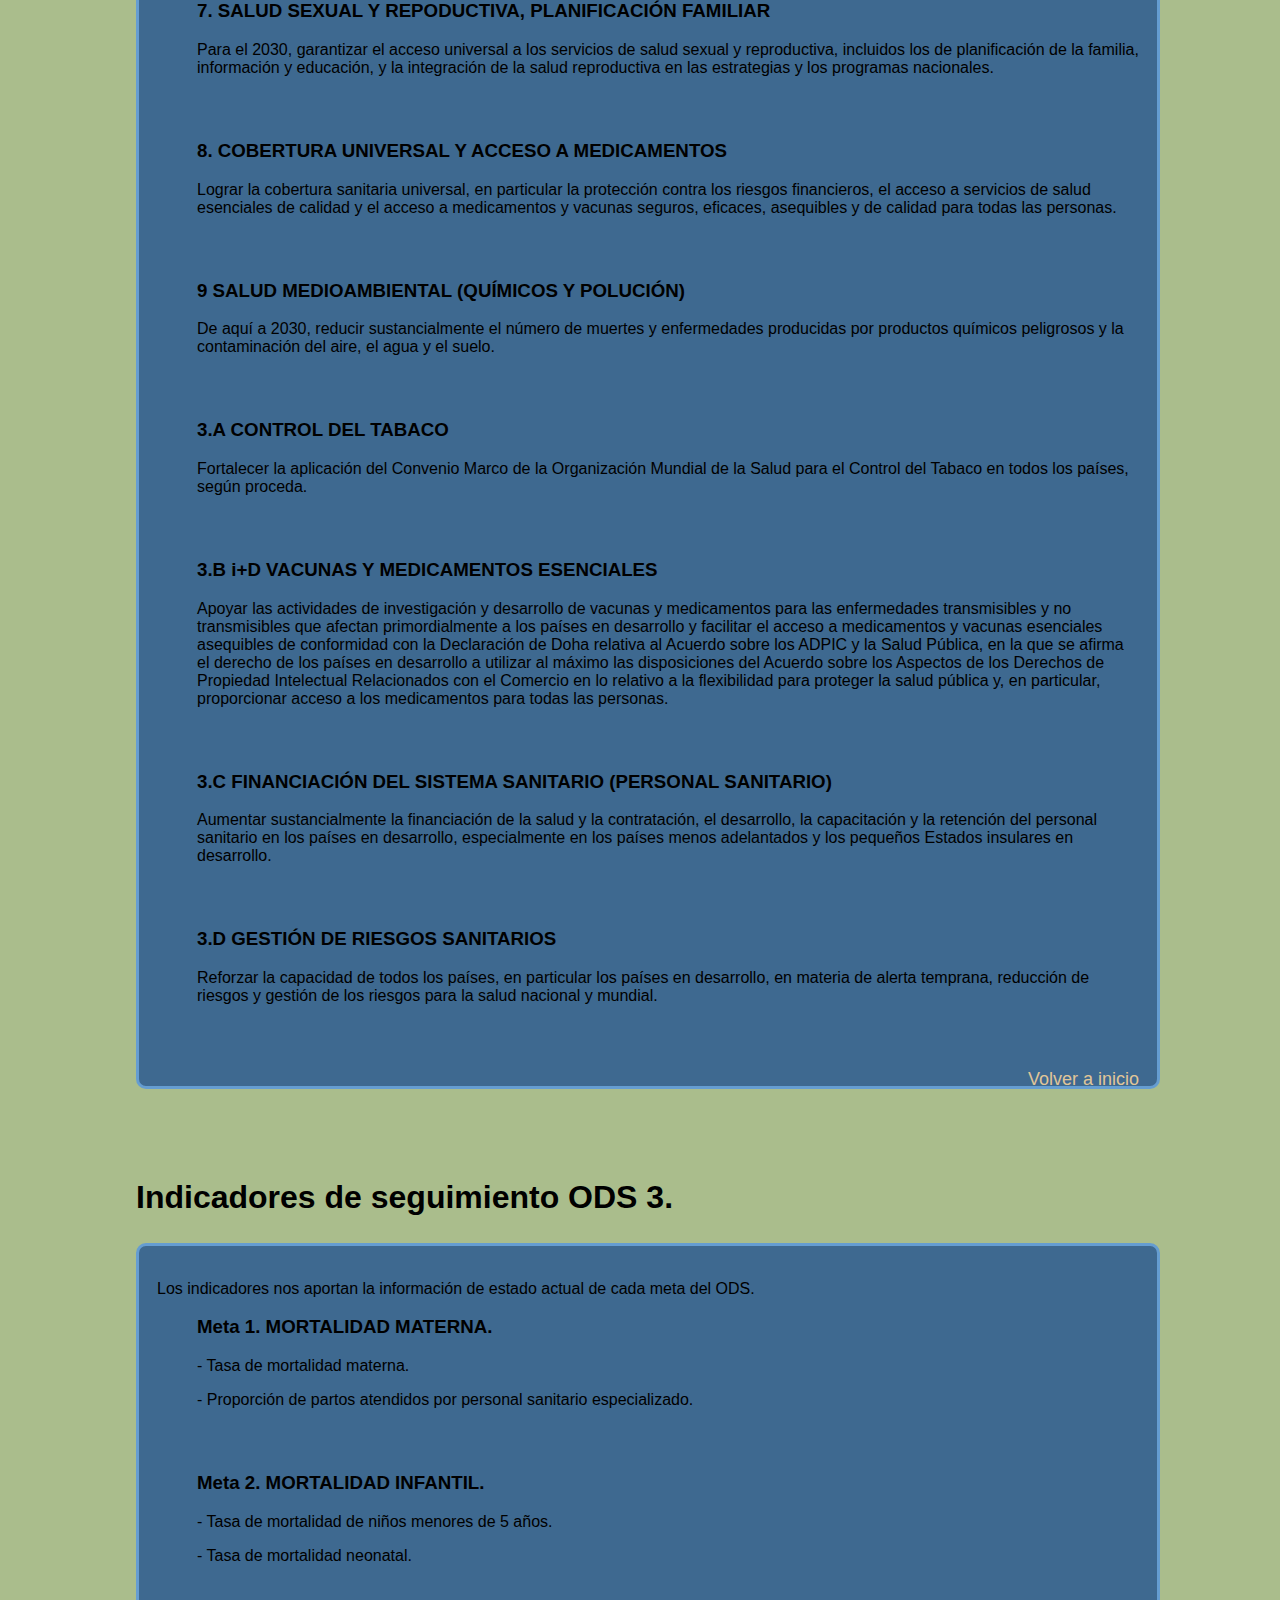
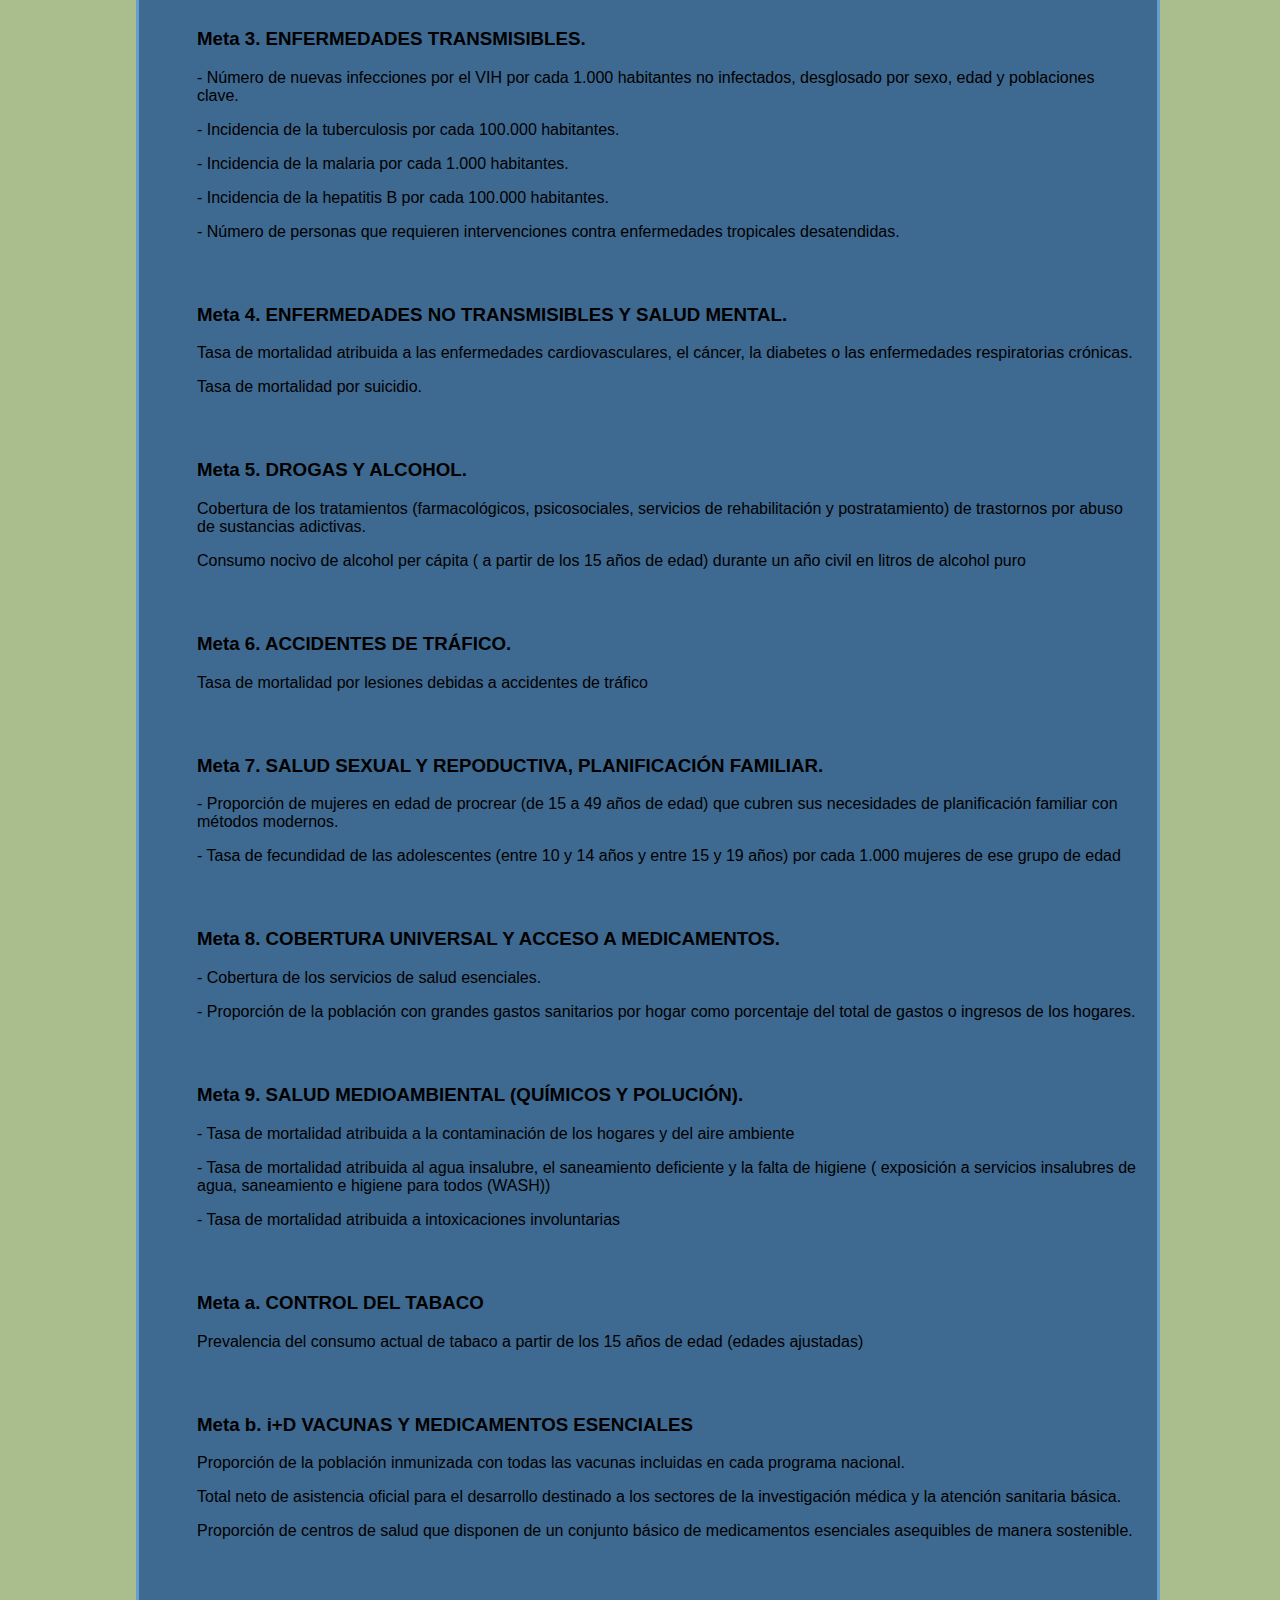
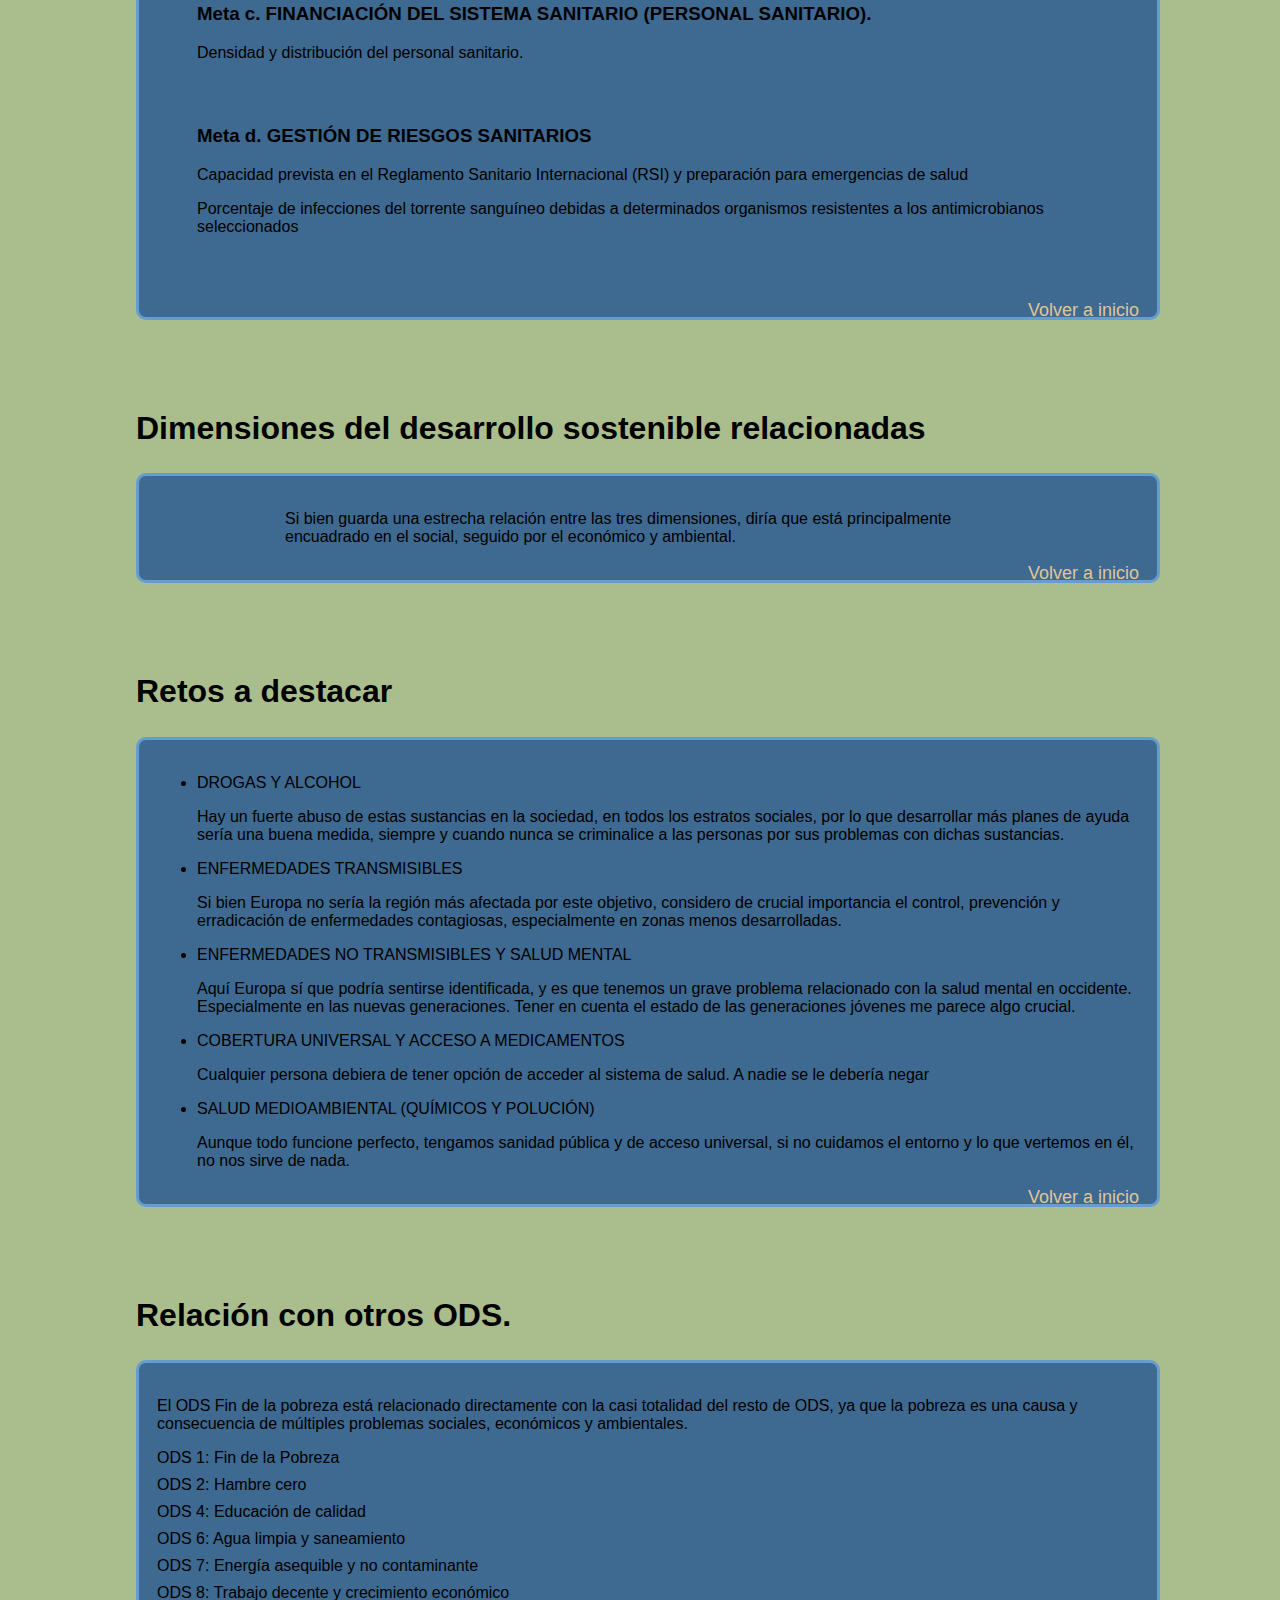
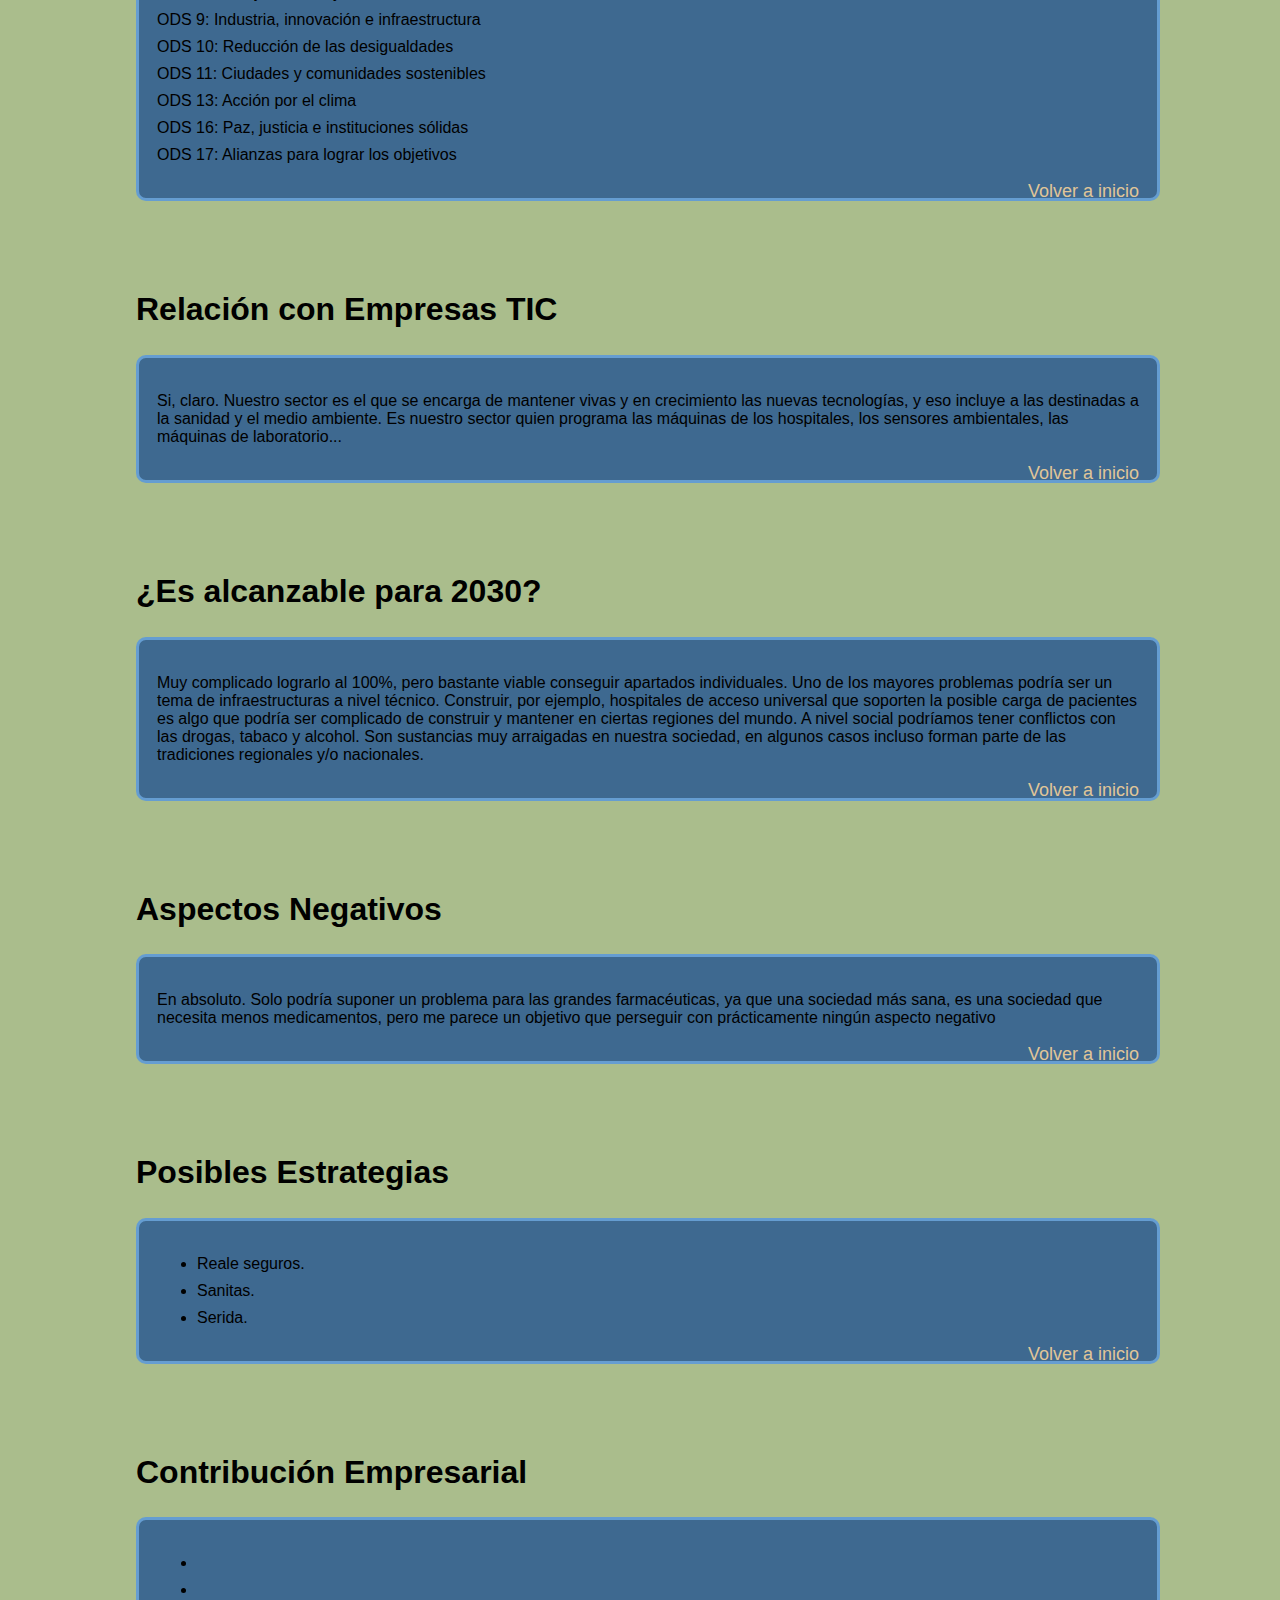
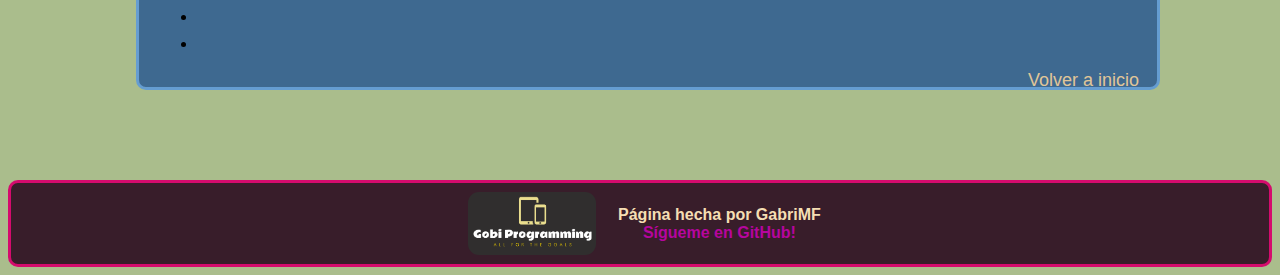
<file: views/ods3.html>
<!DOCTYPE html>
<html lang="en">
<head>
    <meta charset="UTF-8">
    <meta name="viewport" content="width=device-width, initial-scale=1.0">
    <link rel="stylesheet" href="../styles/styles.css">
    <link rel="apple-touch-icon" sizes="180x180" href="../favicon_io/apple-touch-icon.png">
    <link rel="icon" type="image/png" sizes="32x32" href="../favicon_io/favicon-32x32.png">
    <link rel="icon" type="image/png" sizes="16x16" href="../favicon_io/favicon-16x16.png">
    <link rel="manifest" href="../favicon_io/site.webmanifest">
    <title>ODS 3. Salud y Bienestar</title>
</head>
<body>
    <header class="odsHeader" id="headerOds3">
        <a href="../index.html"><img class="logo" src="../images/gobi-programming-logo.png" alt="Logo gobi"></a>
        <nav> 
            <a class="navLink" href="#odsMetas">Metas</a>
            <a class="navLink" href="#odsInd">Indicadores</a>
            <a class="navLink" href="#odsRet">Retos</a>
            <a class="navLink" href="#odsRelTic">Relación TIC</a>
            <a class="navLink" href="#odsAsp">Aspectos Negativos</a>
            <a class="navLink" href="#odsCon">Contribución</a>
            <a class="navLink" href="../index.html#listadoOds">Otros ODS</a>
            <a class="navLink" href="aboutMe.html">Sobre mi</a>
        </nav>
    </header>
    <main>
        <div class="odsIntro">
            <img class="odsPic" src="../images/Ods3-Big.png" alt="">
            <h1>
                ODS 3 <br><br>Salud y Bienestar.
            </h1>
        </div>
        <div class="odsConsisteDiv">
            <h2 class="odsConsisteTitle">
                En qué consiste el ODS 3
            </h2>
            <p class="odsText">
                Este ODS consiste en garantizar una vida sana y 
                promover el bienestar de todos a todas las edades. 
            </p>
        </div>


        <h2 id="odsMetas">
            Metas ODS 3.
        </h2>
        <div class="odsDiv">
            <ul>
                <li class="odsLi">
                    <h3>1.  MORTALIDAD MATERNA </h3>
                    <p>
                        De aquí a 2030, reducir la tasa mundial de 
                        mortalidad materna a menos de 70 por cada 100.000 nacidos vivos 
                    </p>
                </li>
                <li class="odsLi">
                    <h3>2. MORTALIDAD INFANTIL </h3>
                    <p>
                        Para el 2030, poner fin a las muertes evitables de recién nacidos y 
                        de menores de 5 años, logrando que todos los países intenten reducir 
                        la mortalidad neonatal al menos hasta 12 por cada 1.000 nacidos vivos, y 
                        la mortalidad de menores de 5 años al menos hasta 25 por cada 1.000 nacidos vivos 
                    </p>
                </li>
                <li class="odsLi">
                    <h3>3. ENFERMEDADES TRANSMISIBLES </h3>
                    <p>
                        De aquí a 2030 poner fin a las epidemias del SIDA, la tuberculosis, la malaria y 
                        las enfermedades tropicales desatendidas y combatir la hepatitis, las enfermedades 
                        transmitidas por el agua y otras enfermedades transmisibles. 
                    </p>
                </li>
                <li class="odsLi">
                    <h3>4. ENFERMEDADES NO TRANSMISIBLES Y SALUD MENTAL </h3>
                    <p>
                        Para el 2030, reducir en un tercio la mortalidad prematura por enfermedades no 
                        transmisibles mediante la prevención y el tratamiento y promover la salud mental y 
                        el bienestar. 
                    </p>
                </li>
                <li class="odsLi">
                    <h3>5. DROGAS Y ALCOHOL </h3>
                    <p>
                        Fortalecer la prevención y el tratamiento del abuso de sustancias adictivas, incluido 
                        el uso indebido de estupefacientes y el consumo nocivo de alcohol. 
                    </p>
                </li>
                <li class="odsLi">
                    <h3>6. ACCIDENTES DE TRÁFICO </h3>
                    <p>
                        Para 2020, reducir a la mitad el número de muertes y lesiones causadas por 
                        accidentes de tráfico en el mundo. 
                    </p>
                </li>
                <li class="odsLi">
                    <h3>7. SALUD SEXUAL Y REPODUCTIVA, PLANIFICACIÓN FAMILIAR </h3>
                    <p>
                        Para el 2030, garantizar el acceso universal a los servicios de salud sexual y reproductiva, 
                        incluidos los de planificación de la familia, información y educación, y la integración de la 
                        salud reproductiva en las estrategias y los programas nacionales. 
                    </p>
                </li>
                <li class="odsLi">
                    <h3>8. COBERTURA UNIVERSAL Y ACCESO A MEDICAMENTOS </h3>
                    <p>
                        Lograr la cobertura sanitaria universal, en particular la protección contra los riesgos financieros, 
                        el acceso a servicios de salud esenciales de calidad y el acceso a medicamentos y vacunas seguros, 
                        eficaces, asequibles y de calidad para todas las personas. 
                    </p>
                </li>
                <li class="odsLi">
                    <h3>9 SALUD MEDIOAMBIENTAL (QUÍMICOS Y POLUCIÓN) </h3>
                    <p>
                        De aquí a 2030, reducir sustancialmente el número de muertes y enfermedades producidas por productos 
                        químicos peligrosos y la contaminación del aire, el agua y el suelo. 
                    </p>
                </li>
                <li class="odsLi">
                    <h3>3.A CONTROL DEL TABACO </h3>
                    <p>
                        Fortalecer la aplicación del Convenio Marco de la Organización Mundial de la Salud para el Control del 
                        Tabaco en todos los países, según proceda. 
                    </p>
                </li>
                <li class="odsLi">
                    <h3>3.B i+D VACUNAS Y MEDICAMENTOS ESENCIALES </h3>
                    <p>
                        Apoyar las actividades de investigación y desarrollo de vacunas y medicamentos para las enfermedades 
                        transmisibles y no transmisibles que afectan primordialmente a los países en desarrollo y facilitar el 
                        acceso a medicamentos y vacunas esenciales asequibles de conformidad con la Declaración de Doha relativa 
                        al Acuerdo sobre los ADPIC y la Salud Pública, en la que se afirma el derecho de los países en desarrollo 
                        a utilizar al máximo las disposiciones del Acuerdo sobre los Aspectos de los Derechos de Propiedad Intelectual 
                        Relacionados con el Comercio en lo relativo a la flexibilidad para proteger la salud pública y, en particular, 
                        proporcionar acceso a los medicamentos para todas las personas. 
                    </p>
                </li>
                <li class="odsLi">
                    <h3>3.C FINANCIACIÓN DEL SISTEMA SANITARIO (PERSONAL SANITARIO) </h3>
                    <p>
                        Aumentar sustancialmente la financiación de la salud y la contratación, el desarrollo, la capacitación y la 
                        retención del personal sanitario en los países en desarrollo, especialmente en los países menos adelantados y 
                        los pequeños Estados insulares en desarrollo. 
                    </p>
                </li>
                <li class="odsLi">
                    <h3>3.D GESTIÓN DE RIESGOS SANITARIOS </h3>
                    <p>
                        Reforzar la capacidad de todos los países, en particular los países en desarrollo, en materia de alerta temprana, 
                        reducción de riesgos y gestión de los riesgos para la salud nacional y mundial. 
                    </p>
                </li>
            </ul>
            <a class="volverAlt" href="#headerOds3">Volver a inicio</a>
        </div>


        <h2 id="odsInd">
            Indicadores de seguimiento ODS 3.
        </h2>
        <div class="odsDiv">
            <p>
                Los indicadores nos aportan la información de estado actual de cada meta del ODS. 
            </p>
            <ul>
                <li class="odsLi">
                    <h3>Meta 1. MORTALIDAD MATERNA. </h3>
                    <p>- Tasa de mortalidad materna.</p>
                    <p>- Proporción de partos atendidos por personal sanitario especializado.</p>
                </li>
                <li class="odsLi">
                    <h3>Meta 2. MORTALIDAD INFANTIL. </h3>
                    <p>- Tasa de mortalidad de niños menores de 5 años. </p>
                    <p>- Tasa de mortalidad neonatal. </p>
                </li>
                <li class="odsLi">
                    <h3> Meta 3. ENFERMEDADES TRANSMISIBLES. </h3>
                    <p>
                        - Número de nuevas infecciones por el VIH por cada 1.000 habitantes no 
                        infectados, desglosado por sexo, edad y poblaciones clave. 
                    </p>
                    <p>- Incidencia de la tuberculosis por cada 100.000 habitantes. </p>
                    <p>- Incidencia de la malaria por cada 1.000 habitantes. </p>
                    <p>- Incidencia de la hepatitis B por cada 100.000 habitantes. </p>
                    <p>- Número de personas que requieren intervenciones contra enfermedades tropicales desatendidas. </p>
                </li>
                <li class="odsLi">
                    <h3>Meta 4. ENFERMEDADES NO TRANSMISIBLES Y SALUD MENTAL. </h3>
                    <p>
                        Tasa de mortalidad atribuida a las enfermedades cardiovasculares, el cáncer, la diabetes o 
                        las enfermedades respiratorias crónicas. 
                    </p>
                    <p>Tasa de mortalidad por suicidio. </p>
                </li>
                <li class="odsLi">
                    <h3>Meta 5. DROGAS Y ALCOHOL. </h3>
                    <p>
                        Cobertura de los tratamientos (farmacológicos, psicosociales, servicios de rehabilitación 
                        y postratamiento) de trastornos por abuso de sustancias adictivas. 
                    </p>
                    <p>
                        Consumo nocivo de alcohol per cápita ( a partir de los 15 años de edad) durante un 
                        año civil en litros de alcohol puro 
                    </p>
                </li>
                <li class="odsLi">
                    <h3>Meta 6. ACCIDENTES DE TRÁFICO. </h3>
                    <p>Tasa de mortalidad por lesiones debidas a accidentes de tráfico </p>
                </li>
                <li class="odsLi">
                    <h3>Meta 7. SALUD SEXUAL Y REPODUCTIVA, PLANIFICACIÓN FAMILIAR. </h3>
                    <p>- Proporción de mujeres en edad de procrear (de 15 a 49 años de edad) que cubren sus necesidades de planificación familiar con métodos modernos. </p>
                    <p>- Tasa de fecundidad de las adolescentes (entre 10 y 14 años y entre 15 y 19 años) por cada 1.000 mujeres de ese grupo de edad </p>
                </li>
                <li class="odsLi">
                    <h3>Meta 8. COBERTURA UNIVERSAL Y ACCESO A MEDICAMENTOS. </h3>
                    <p>- Cobertura de los servicios de salud esenciales. </p>
                    <p>- Proporción de la población con grandes gastos sanitarios por hogar como porcentaje del total de gastos o ingresos de los hogares. </p>
                </li>
                <li class="odsLi">
                    <h3>Meta 9. SALUD MEDIOAMBIENTAL (QUÍMICOS Y POLUCIÓN). </h3>
                    <p>- Tasa de mortalidad atribuida a la contaminación de los hogares y del aire ambiente </p>
                    <p>- Tasa de mortalidad atribuida al agua insalubre, el saneamiento deficiente y la falta de higiene ( exposición a servicios insalubres de agua, saneamiento e higiene para todos (WASH)) </p>
                    <p>- Tasa de mortalidad atribuida a intoxicaciones involuntarias </p>
                </li>
                <li class="odsLi">
                    <h3>Meta a. CONTROL DEL TABACO </h3>
                    <p>Prevalencia del consumo actual de tabaco a partir de los 15 años de edad (edades ajustadas) </p>
                </li>
                <li class="odsLi">
                    <h3>Meta b. i+D VACUNAS Y MEDICAMENTOS ESENCIALES </h3>
                    <p>Proporción de la población inmunizada con todas las vacunas incluidas en cada programa nacional. </p>
                    <p>Total neto de asistencia oficial para el desarrollo destinado a los sectores de la investigación médica y la atención sanitaria básica. </p>
                    <p>Proporción de centros de salud que disponen de un conjunto básico de medicamentos esenciales asequibles de manera sostenible. </p>
                </li>
                <li class="odsLi">
                    <h3>Meta c. FINANCIACIÓN DEL SISTEMA SANITARIO (PERSONAL SANITARIO). </h3>
                    <p>Densidad y distribución del personal sanitario. </p>
                </li>
                <li class="odsLi">
                    <h3>Meta d. GESTIÓN DE RIESGOS SANITARIOS </h3>
                    <p>Capacidad prevista en el Reglamento Sanitario Internacional (RSI) y preparación para emergencias de salud </p>
                    <p>Porcentaje de infecciones del torrente sanguíneo debidas a determinados organismos resistentes a los antimicrobianos seleccionados </p>
                </li>
            </ul>
            <a class="volverAlt" href="#headerOds3">Volver a inicio</a>
        </div>


        <h2>
            Dimensiones del desarrollo sostenible relacionadas
        </h2>
        <div class="odsDiv">
            <p class="odsText">
                Si bien guarda una estrecha relación entre las tres dimensiones, diría que está principalmente encuadrado en el social, seguido por el económico y ambiental. 
            </p> 
            <a class="volverAlt" href="#headerOds3">Volver a inicio</a>
        </div>


        <h2 id="odsRet">
            Retos a destacar
        </h2>
        <div class="odsDiv">

            <ul>
                <li class="odsAltLi">
                    DROGAS Y ALCOHOL 
                    <p>
                        Hay un fuerte abuso de estas sustancias en la sociedad, en todos los 
                        estratos sociales, por lo que desarrollar más planes de ayuda sería una 
                        buena medida, siempre y cuando nunca se criminalice a las personas por 
                        sus problemas con dichas sustancias. 
                    </p>
                </li>

                <li class="odsAltLi">
                    ENFERMEDADES TRANSMISIBLES 
                    <p>
                        Si bien Europa no sería la región más afectada por este objetivo, considero 
                        de crucial importancia el control, prevención y erradicación de enfermedades 
                        contagiosas, especialmente en zonas menos desarrolladas. 
                    </p>
                </li>

                <li class="odsAltLi">
                    ENFERMEDADES NO TRANSMISIBLES Y SALUD MENTAL 
                    <p>
                        Aquí Europa sí que podría sentirse identificada, y es que tenemos un grave problema 
                        relacionado con la salud mental en occidente. Especialmente en las nuevas generaciones.  
                        Tener en cuenta el estado de las generaciones jóvenes me parece algo crucial. 
                    </p>
                </li>
                <li class="odsAltLi">
                    COBERTURA UNIVERSAL Y ACCESO A MEDICAMENTOS 
                    <p>
                        Cualquier persona debiera de tener opción de acceder al sistema de salud. A nadie se le debería negar 
                    </p>
                </li>
                <li class="odsAltLi">
                    SALUD MEDIOAMBIENTAL (QUÍMICOS Y POLUCIÓN) 
                    <p>
                        Aunque todo funcione perfecto, tengamos sanidad pública y de acceso universal, si no cuidamos el entorno 
                        y lo que vertemos en él, no nos sirve de nada.  
                    </p>
                </li>
            </ul>
            <a class="volverAlt" href="#headerOds3">Volver a inicio</a>
        </div>

        <h2>
            Relación con otros ODS.
        </h2>
        <div class="odsDiv">
            <p>
                El ODS Fin de la pobreza está relacionado directamente con la casi totalidad del resto de 
                ODS, ya que la pobreza es una causa y consecuencia de múltiples problemas sociales, 
                económicos y ambientales.  
            </p>
            <dl>
                <dt class="odsAltLi">
                    ODS 1: Fin de la Pobreza 
                </dt>

                
                <dt class="odsAltLi">
                    ODS 2: Hambre cero 
                </dt>


                <dt class="odsAltLi">
                    ODS 4: Educación de calidad 
                </dt>

                <dt class="odsAltLi">
                    ODS 6: Agua limpia y saneamiento 
                </dt>

                <dt class="odsAltLi">
                    ODS 7: Energía asequible y no contaminante 
                </dt>

                <dt class="odsAltLi">
                    ODS 8: Trabajo decente y crecimiento económico 
                </dt>

                <dt class="odsAltLi">
                    ODS 9: Industria, innovación e infraestructura 
                </dt>

                <dt class="odsAltLi">
                    ODS 10: Reducción de las desigualdades 
                </dt>

                <dt class="odsAltLi">
                    ODS 11: Ciudades y comunidades sostenibles 
                </dt>

                <dt class="odsAltLi">
                    ODS 13: Acción por el clima 
                </dt>

                <dt class="odsAltLi">
                    ODS 16: Paz, justicia e instituciones sólidas 
                </dt>

                <dt class="odsAltLi">
                    ODS 17: Alianzas para lograr los objetivos 
                </dt>
            </dl>
            <a class="volverAlt" href="#headerOds3">Volver a inicio</a>
        </div>


        <h2 id="odsRelTic">
            Relación con Empresas TIC
        </h2>
        <div class="odsDiv">
            <p>
                Si, claro. Nuestro sector es el que se encarga de mantener vivas y en 
                crecimiento las nuevas tecnologías, y eso incluye a las destinadas a la 
                sanidad y el medio ambiente. Es nuestro sector quien programa las máquinas 
                de los hospitales, los sensores ambientales, las máquinas de laboratorio...  
            </p>
            <a class="volverAlt" href="#headerOds3">Volver a inicio</a>
        </div>


        <h2>
            ¿Es alcanzable para 2030?
        </h2>
        <div class="odsDiv">
            <p>
                Muy complicado lograrlo al 100%, pero bastante viable conseguir apartados 
                individuales. Uno de los mayores problemas podría ser un tema de 
                infraestructuras a nivel técnico. Construir, por ejemplo, hospitales de 
                acceso universal que soporten la posible carga de pacientes es algo que 
                podría ser complicado de construir y mantener en ciertas regiones del mundo. 
                A nivel social podríamos tener conflictos con las drogas, tabaco y alcohol. 
                Son sustancias muy arraigadas en nuestra sociedad, en algunos casos incluso 
                forman parte de las tradiciones regionales y/o nacionales. 
            </p>
            <a class="volverAlt" href="#headerOds3">Volver a inicio</a>
        </div>


        <h2 id="odsAsp">
            Aspectos Negativos
        </h2>
        <div class="odsDiv">
            <p>
                En absoluto. Solo podría suponer un problema para las grandes farmacéuticas, ya que 
                una sociedad más sana, es una sociedad que necesita menos medicamentos, pero me parece 
                un objetivo que perseguir con prácticamente ningún aspecto negativo 
            </p>
            <a class="volverAlt" href="#headerOds3">Volver a inicio</a>
        </div>


        <h2 id="odsEst">
            Posibles Estrategias
        </h2>
        <div class="odsDiv">
            <ul>
                <li class="odsAltLi">
                    Reale seguros. 
                </li>

                <li class="odsAltLi">
                    Sanitas. 
                </li>

                <li class="odsAltLi">
                    Serida. 
                </li>
            </ul>
            <a class="volverAlt" href="#headerOds3">Volver a inicio</a>
        </div>


        <h2 id="odsCon">
            Contribución Empresarial
        </h2>
        <div class="odsDiv">
            <p>

            </p>
            <ul>
                <li class="odsAltLi">

                </li>
                <li class="odsAltLi">

                </li>
                <li class="odsAltLi">

                </li>
                <li class="odsAltLi">

                </li>
            </ul>
            <a class="volverAlt" href="#headerOds3">Volver a inicio</a>
        </div>
    </main>
    <footer>
        <img class="logo" src="../images/gobi-programming-logo.png" alt="">
        <h4>Página hecha por GabriMF <br><a class="footerLink" href="https://github.com/GabriMF">Sígueme en GitHub!</a></h4>
    </footer>
</body>
</html>
</file>
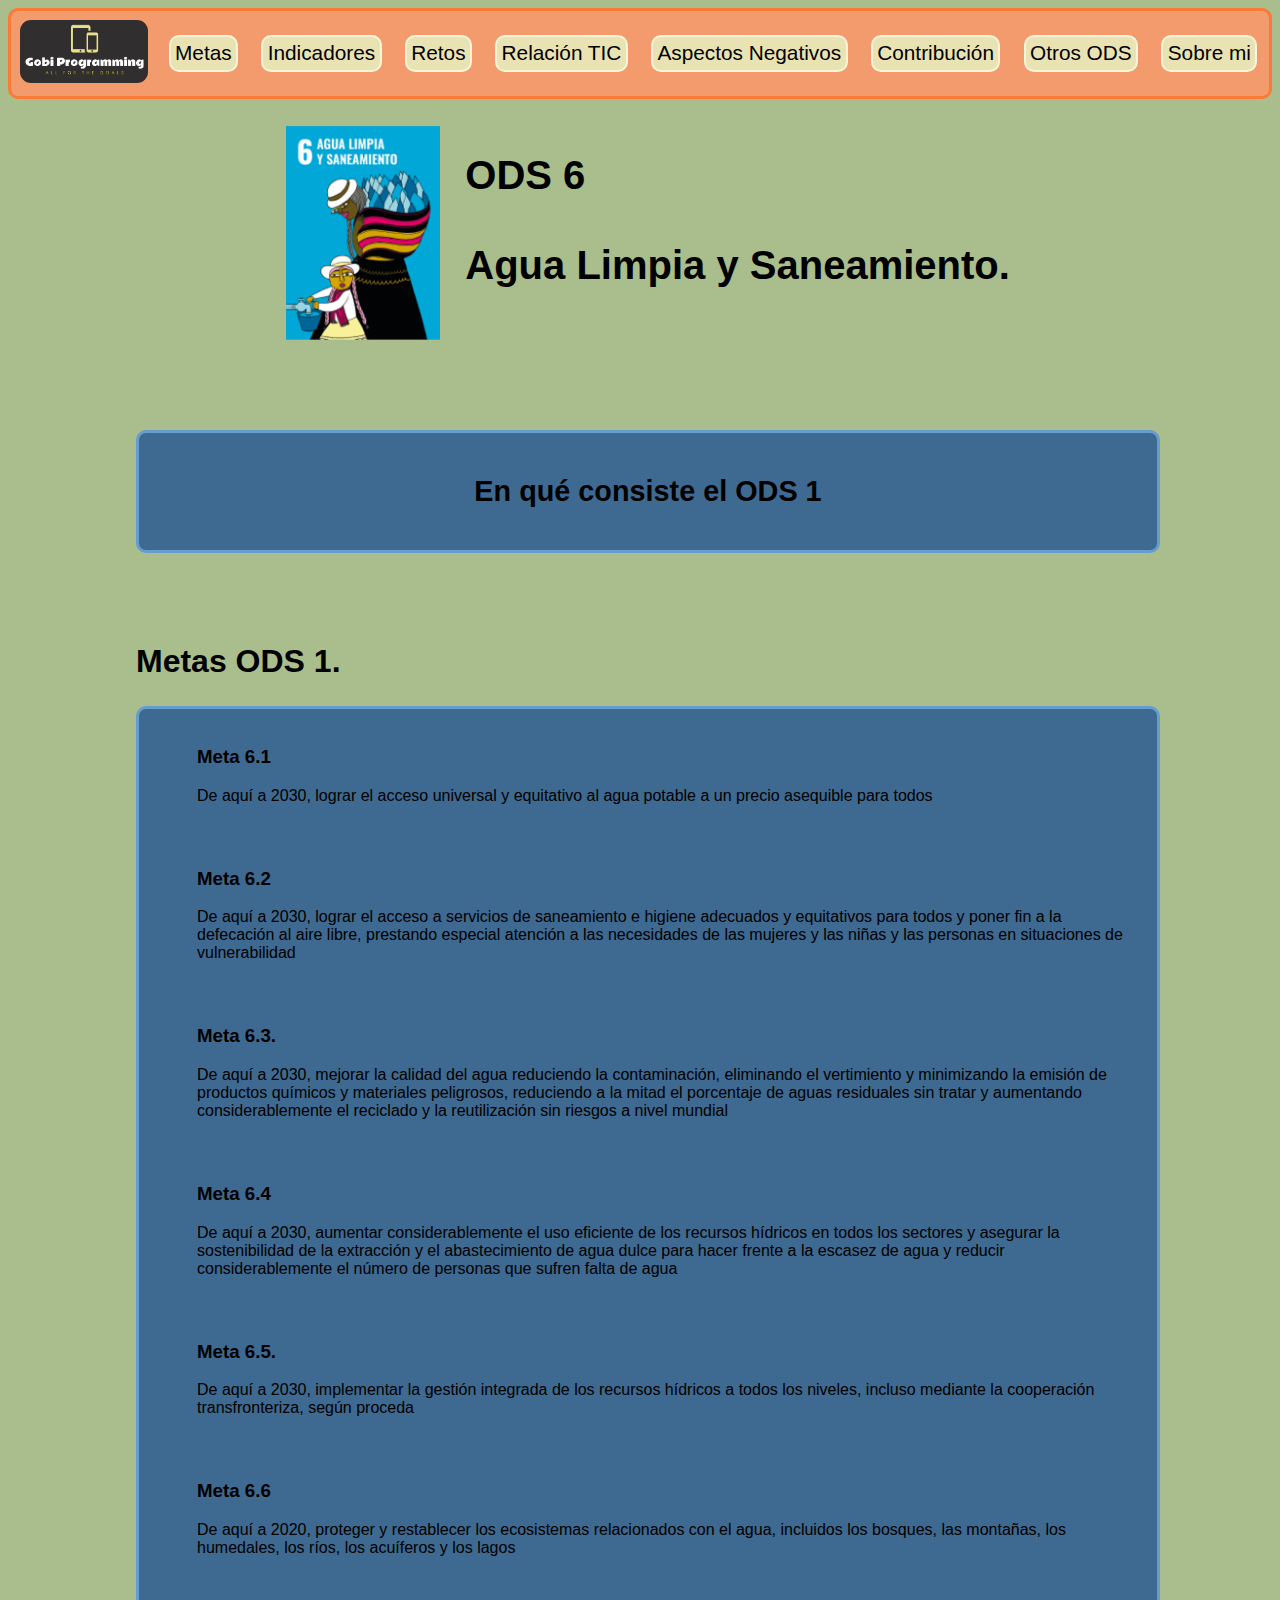
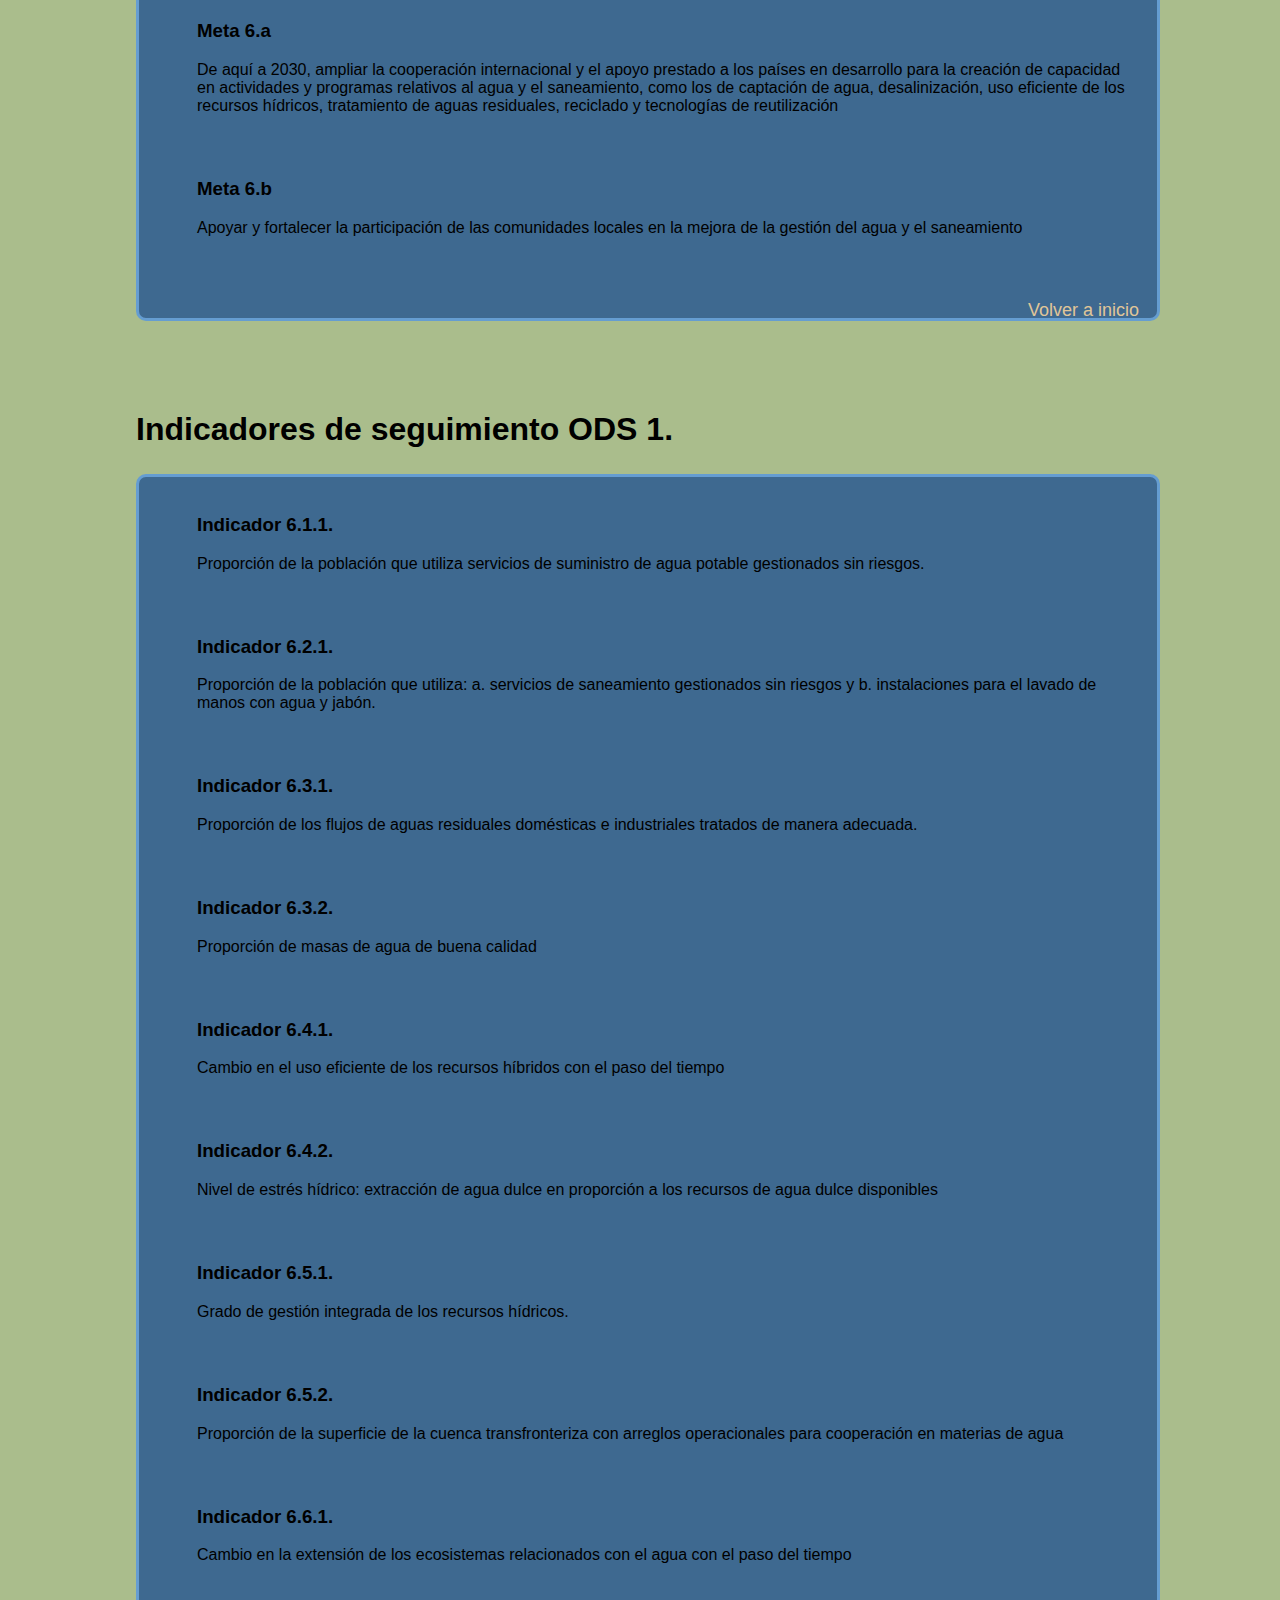
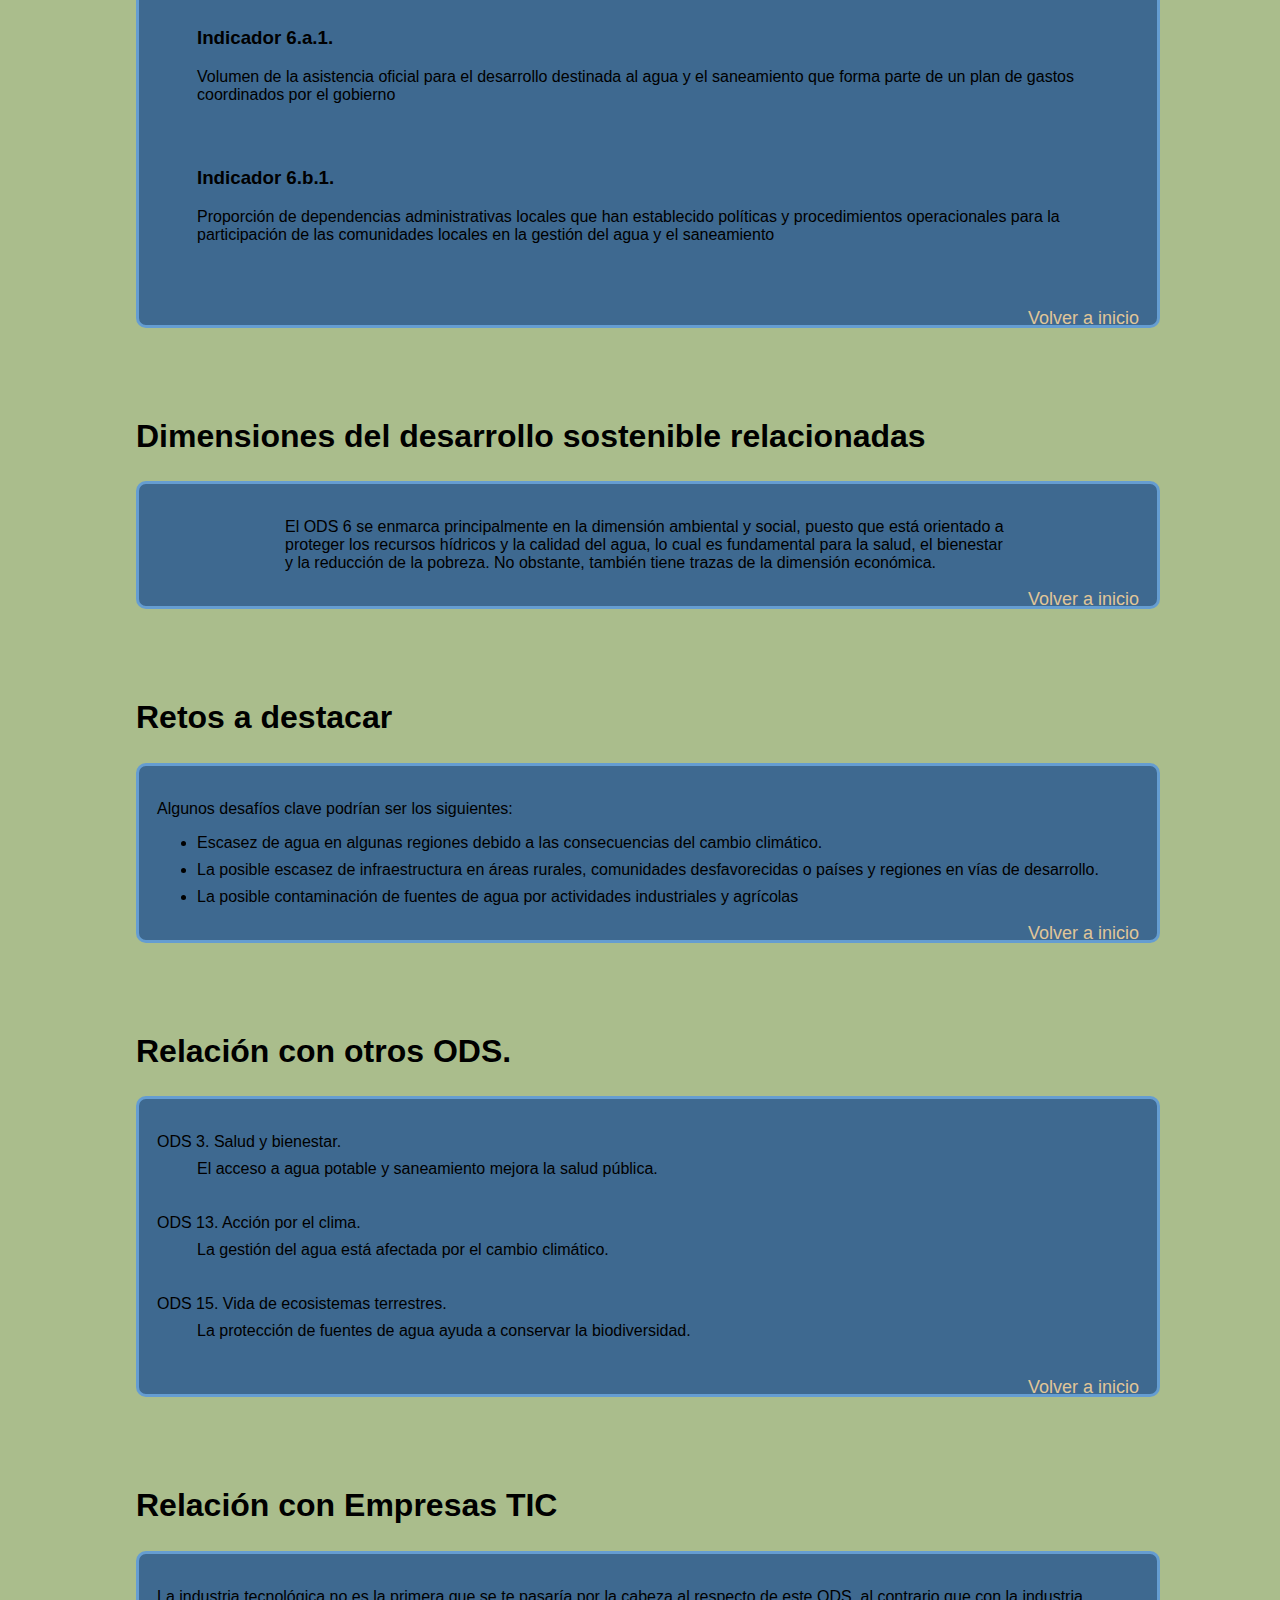
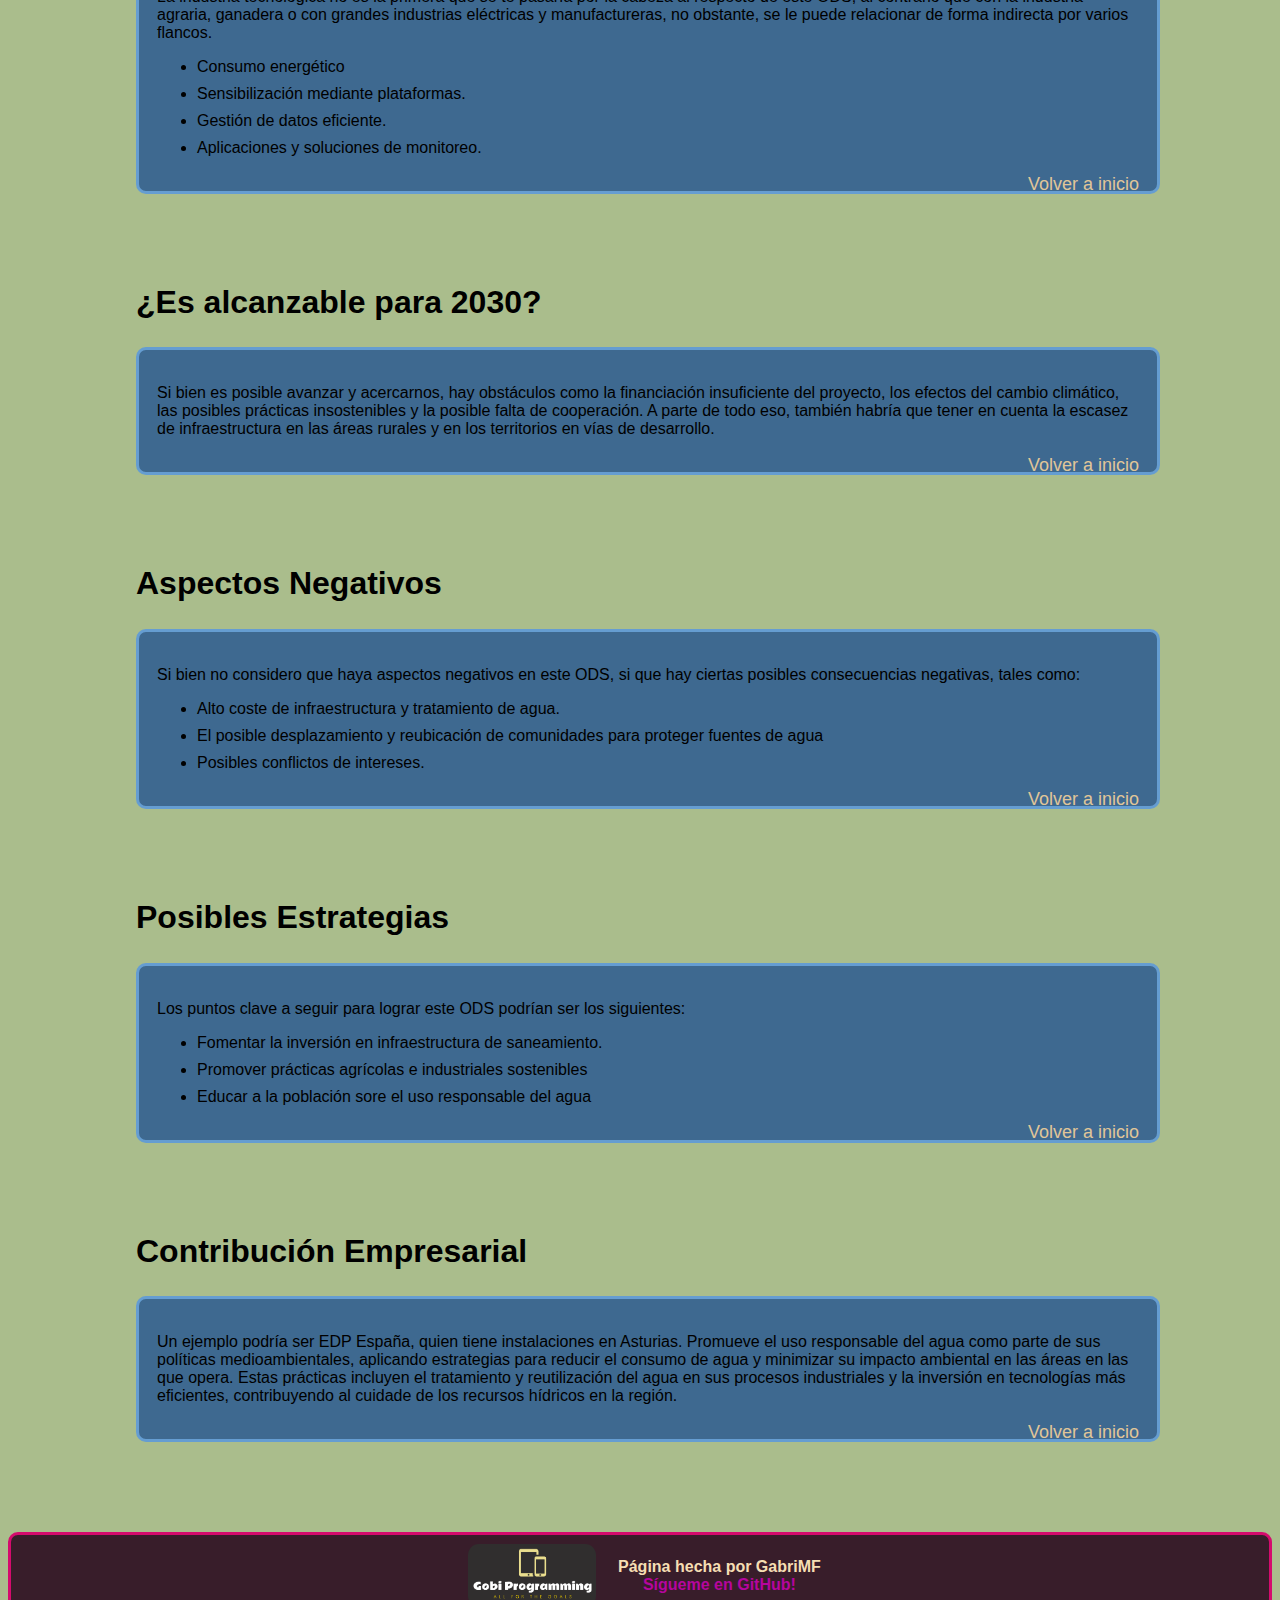
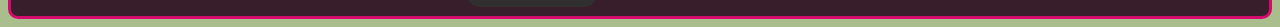
<file: views/ods6.html>
<!DOCTYPE html>
<html lang="en">
<head>
    <meta charset="UTF-8">
    <meta name="viewport" content="width=device-width, initial-scale=1.0">
    <link rel="stylesheet" href="../styles/styles.css">
    <link rel="apple-touch-icon" sizes="180x180" href="../favicon_io/apple-touch-icon.png">
    <link rel="icon" type="image/png" sizes="32x32" href="../favicon_io/favicon-32x32.png">
    <link rel="icon" type="image/png" sizes="16x16" href="../favicon_io/favicon-16x16.png">
    <link rel="manifest" href="../favicon_io/site.webmanifest">
    <title>ODS 6. Agua Limpia y Saneamiento.</title>
</head>
<body>
    <header class="odsHeader" id="headerOds6">
        <a href="../index.html"><img class="logo" src="../images/gobi-programming-logo.png" alt="Logo gobi"></a>
        <nav> 
            <a class="navLink" href="#odsMetas">Metas</a>
            <a class="navLink" href="#odsInd">Indicadores</a>
            <a class="navLink" href="#odsRet">Retos</a>
            <a class="navLink" href="#odsRelTic">Relación TIC</a>
            <a class="navLink" href="#odsAsp">Aspectos Negativos</a>
            <a class="navLink" href="#odsCon">Contribución</a>
            <a class="navLink" href="../index.html#listadoOds">Otros ODS</a>
            <a class="navLink" href="aboutMe.html">Sobre mi</a>
        </nav>
    </header>
    <main>
        <div class="odsIntro">
            <img class="odsPic" src="../images/Ods6-Big.png" alt="">
            <h1>
                ODS 6 <br><br> Agua Limpia y Saneamiento.
            </h1>
        </div>
        <div class="odsConsisteDiv">
            <h2 class="odsConsisteTitle">
                En qué consiste el ODS 1
            </h2>
            <p class="odsText">

            </p>
        </div>


        <h2 id="odsMetas">
            Metas ODS 1.
        </h2>
        <div class="odsDiv">
            <ul>
                <li class="odsLi">
                    <h3>Meta 6.1</h3>
                    <p>
                        De aquí a 2030, lograr el acceso universal y equitativo al agua potable a un precio 
                        asequible para todos

                    </p>
                </li>
                <li class="odsLi">
                    <h3>Meta 6.2</h3>
                    <p>
                        De aquí a 2030, lograr el acceso a servicios de saneamiento e higiene adecuados y 
                        equitativos para todos y poner fin a la defecación al aire libre, prestando especial 
                        atención a las necesidades de las mujeres y las niñas y las personas en situaciones de 
                        vulnerabilidad
                    </p>
                </li>
                <li class="odsLi">
                    <h3>Meta 6.3.</h3>
                    <p>
                        De aquí a 2030, mejorar la calidad del agua reduciendo la contaminación, eliminando 
                        el vertimiento y minimizando la emisión de productos químicos y materiales 
                        peligrosos, reduciendo a la mitad el porcentaje de aguas residuales sin tratar y 
                        aumentando considerablemente el reciclado y la reutilización sin riesgos a nivel 
                        mundial

                    </p>
                </li>
                <li class="odsLi">
                    <h3>Meta 6.4</h3>
                    <p>
                        De aquí a 2030, aumentar considerablemente el uso eficiente de los recursos 
                        hídricos en todos los sectores y asegurar la sostenibilidad de la extracción y el 
                        abastecimiento de agua dulce para hacer frente a la escasez de agua y reducir 
                        considerablemente el número de personas que sufren falta de agua
                    </p>
                </li>
                <li class="odsLi">
                    <h3>Meta 6.5.</h3>
                    <p>
                        De aquí a 2030, implementar la gestión integrada de los recursos hídricos a todos los 
                        niveles, incluso mediante la cooperación transfronteriza, según proceda

                    </p>
                </li>
                <li class="odsLi">
                    <h3>Meta 6.6</h3>
                    <p>
                        De aquí a 2020, proteger y restablecer los ecosistemas relacionados con el agua, 
                        incluidos los bosques, las montañas, los humedales, los ríos, los acuíferos y los lagos

                    </p>
                </li>
                <li class="odsLi">
                    <h3>Meta 6.a</h3>
                    <p>
                        De aquí a 2030, ampliar la cooperación internacional y el apoyo prestado a los países 
                        en desarrollo para la creación de capacidad en actividades y programas relativos al 
                        agua y el saneamiento, como los de captación de agua, desalinización, uso eficiente 
                        de los recursos hídricos, tratamiento de aguas residuales, reciclado y tecnologías de 
                        reutilización
                    </p>
                </li>
                <li class="odsLi">
                    <h3>Meta 6.b</h3>
                    <p>
                        Apoyar y fortalecer la participación de las comunidades locales en la mejora de 
                        la gestión del agua y el saneamiento
                    </p>
                </li>
            </ul>
            <a class="volverAlt" href="#headerOds6">Volver a inicio</a>
        </div>


        <h2 id="odsInd">
            Indicadores de seguimiento ODS 1.
        </h2>
        <div class="odsDiv">
            <ul>
                <li class="odsLi">
                    <h3>Indicador 6.1.1.</h3>
                    <p>
                        Proporción de la población que utiliza servicios de suministro de agua potable 
                        gestionados sin riesgos.
                    </p>
                </li>
                <li class="odsLi">
                    <h3>Indicador 6.2.1.</h3>
                    <p>
                        Proporción de la población que utiliza: a. servicios de saneamiento gestionados sin 
                        riesgos y b. instalaciones para el lavado de manos con agua y jabón.
                    </p>
                </li>
                <li class="odsLi">
                    <h3>Indicador 6.3.1.</h3>
                    <p>
                        Proporción de los flujos de aguas residuales domésticas e industriales tratados de 
                        manera adecuada.
                    </p>
                </li>
                <li class="odsLi">
                    <h3>Indicador 6.3.2.</h3>
                    <p>
                        Proporción de masas de agua de buena calidad
                    </p>
                </li>
                <li class="odsLi">
                    <h3>Indicador 6.4.1.</h3>
                    <p>
                        Cambio en el uso eficiente de los recursos híbridos con el paso del tiempo
                    </p>
                </li>
                <li class="odsLi">
                    <h3>Indicador 6.4.2.</h3>
                    <p>
                        Nivel de estrés hídrico: extracción de agua dulce en proporción a los recursos de 
                        agua dulce disponibles
                    </p>
                </li>
                <li class="odsLi">
                    <h3>Indicador 6.5.1.</h3>
                    <p>
                        Grado de gestión integrada de los recursos hídricos.
                    </p>
                </li>
                <li class="odsLi">
                    <h3>Indicador 6.5.2.</h3>
                    <p>
                        Proporción de la superficie de la cuenca transfronteriza con arreglos operacionales 
                        para cooperación en materias de agua
                    </p>
                </li>
                <li class="odsLi">
                    <h3>Indicador 6.6.1.</h3>
                    <p>
                        Cambio en la extensión de los ecosistemas relacionados con el agua con el paso del 
                        tiempo
                    </p>
                </li>
                <li class="odsLi">
                    <h3>Indicador 6.a.1.</h3>
                    <p>
                        Volumen de la asistencia oficial para el desarrollo destinada al agua y el saneamiento 
                        que forma parte de un plan de gastos coordinados por el gobierno
                    </p>
                </li>
                <li class="odsLi">
                    <h3>Indicador 6.b.1.</h3>
                    <p>
                        Proporción de dependencias administrativas locales que han establecido políticas y 
                        procedimientos operacionales para la participación de las comunidades locales en la 
                        gestión del agua y el saneamiento
                    </p>
                </li>
            </ul>
            <a class="volverAlt" href="#headerOds6">Volver a inicio</a>
        </div>


        <h2>
            Dimensiones del desarrollo sostenible relacionadas
        </h2>
        <div class="odsDiv">
            <p class="odsText">
                El ODS 6 se enmarca principalmente en la dimensión ambiental y social, puesto que está 
                orientado a proteger los recursos hídricos y la calidad del agua, lo cual es fundamental para 
                la salud, el bienestar y la reducción de la pobreza. No obstante, también tiene trazas de la 
                dimensión económica.
            </p> 
            <a class="volverAlt" href="#headerOds6">Volver a inicio</a>
        </div>


        <h2 id="odsRet">
            Retos a destacar
        </h2>
        <div class="odsDiv">
            <p>
                Algunos desafíos clave podrían ser los siguientes:
            </p>
            <ul>
                <li class="odsAltLi">
                    Escasez de agua en algunas regiones debido a las consecuencias del cambio climático.
                </li>

                <li class="odsAltLi">
                    La posible escasez de infraestructura en áreas rurales, comunidades desfavorecidas o 
                    países y regiones en vías de desarrollo.
                </li>

                <li class="odsAltLi">
                    La posible contaminación de fuentes de agua por actividades industriales y agrícolas
                </li>
            </ul>
            <a class="volverAlt" href="#headerOds6">Volver a inicio</a>
        </div>

        <h2>
            Relación con otros ODS.
        </h2>
        <div class="odsDiv">
            <dl>
                <dt class="odsAltLi">
                    ODS 3. Salud y bienestar.
                </dt>
                <dd class="odsDefLi">
                    El acceso a agua potable y saneamiento mejora la salud pública.
                </dd>
                
                <dt class="odsAltLi">
                    ODS 13. Acción por el clima.
                </dt>
                <dd class="odsDefLi">
                    La gestión del agua está afectada por el cambio climático.
                </dd>

                <dt class="odsAltLi">
                    ODS 15. Vida de ecosistemas terrestres.
                </dt>
                <dd class="odsDefLi">
                    La protección de fuentes de agua ayuda a conservar la biodiversidad.
                </dd>
            </dl>
            <a class="volverAlt" href="#headerOds6">Volver a inicio</a>
        </div>


        <h2 id="odsRelTic">
            Relación con Empresas TIC
        </h2>
        <div class="odsDiv">
            <p>
                La industria tecnológica no es la primera que se te pasaría por la cabeza al respecto de este 
                ODS, al contrario que con la industria agraria, ganadera o con grandes industrias eléctricas y 
                manufactureras, no obstante, se le puede relacionar de forma indirecta por varios flancos.
            </p>
            <ul>
                <li class="odsAltLi">
                    Consumo energético
                </li>

                <li class="odsAltLi">
                    Sensibilización mediante plataformas.
                </li>

                <li class="odsAltLi">
                    Gestión de datos eficiente.
                </li>

                <li class="odsAltLi">
                    Aplicaciones y soluciones de monitoreo.
                </li>
            </ul>
            <a class="volverAlt" href="#headerOds6">Volver a inicio</a>
        </div>


        <h2>
            ¿Es alcanzable para 2030?
        </h2>
        <div class="odsDiv">
            <p>
                Si bien es posible avanzar y acercarnos, hay obstáculos como la financiación insuficiente del 
                proyecto, los efectos del cambio climático, las posibles prácticas insostenibles y la posible 
                falta de cooperación. A parte de todo eso, también habría que tener en cuenta la escasez de 
                infraestructura en las áreas rurales y en los territorios en vías de desarrollo.
            </p>
            <a class="volverAlt" href="#headerOds6">Volver a inicio</a>
        </div>


        <h2 id="odsAsp">
            Aspectos Negativos
        </h2>
        <div class="odsDiv">
            <p>
                Si bien no considero que haya aspectos negativos en este ODS, si que hay ciertas posibles 
                consecuencias negativas, tales como:
            </p>
            <ul>
                <li class="odsAltLi">
                    Alto coste de infraestructura y tratamiento de agua.
                </li>

                <li class="odsAltLi">
                    El posible desplazamiento y reubicación de comunidades para proteger fuentes de agua
                </li>

                <li class="odsAltLi">
                    Posibles conflictos de intereses.
                </li>
            </ul>
            <a class="volverAlt" href="#headerOds6">Volver a inicio</a>
        </div>


        <h2 id="odsEst">
            Posibles Estrategias
        </h2>
        <div class="odsDiv">
            <p>
                Los puntos clave a seguir para lograr este ODS podrían ser los siguientes:
            </p>
            <ul>
                <li class="odsAltLi">
                    Fomentar la inversión en infraestructura de saneamiento.
                </li>

                <li class="odsAltLi">
                    Promover prácticas agrícolas e industriales sostenibles
                </li>

                <li class="odsAltLi">
                    Educar a la población sore el uso responsable del agua
                </li>
            </ul>
            <a class="volverAlt" href="#headerOds6">Volver a inicio</a>
        </div>


        <h2 id="odsCon">
            Contribución Empresarial
        </h2>
        <div class="odsDiv">
            <p>
                Un ejemplo podría ser EDP España, quien tiene instalaciones en Asturias.
                Promueve el uso responsable del agua como parte de sus políticas medioambientales, 
                aplicando estrategias para reducir el consumo de agua y minimizar su impacto ambiental en 
                las áreas en las que opera. Estas prácticas incluyen el tratamiento y reutilización del agua en 
                sus procesos industriales y la inversión en tecnologías más eficientes, contribuyendo al 
                cuidade de los recursos hídricos en la región.
            </p>
            <a class="volverAlt" href="#headerOds6">Volver a inicio</a>
        </div>
    </main>
    <footer>
        <img class="logo" src="../images/gobi-programming-logo.png" alt="">
        <h4>Página hecha por GabriMF <br><a class="footerLink" href="https://github.com/GabriMF">Sígueme en GitHub!</a></h4>
    </footer>
</body>
</html>
</file>
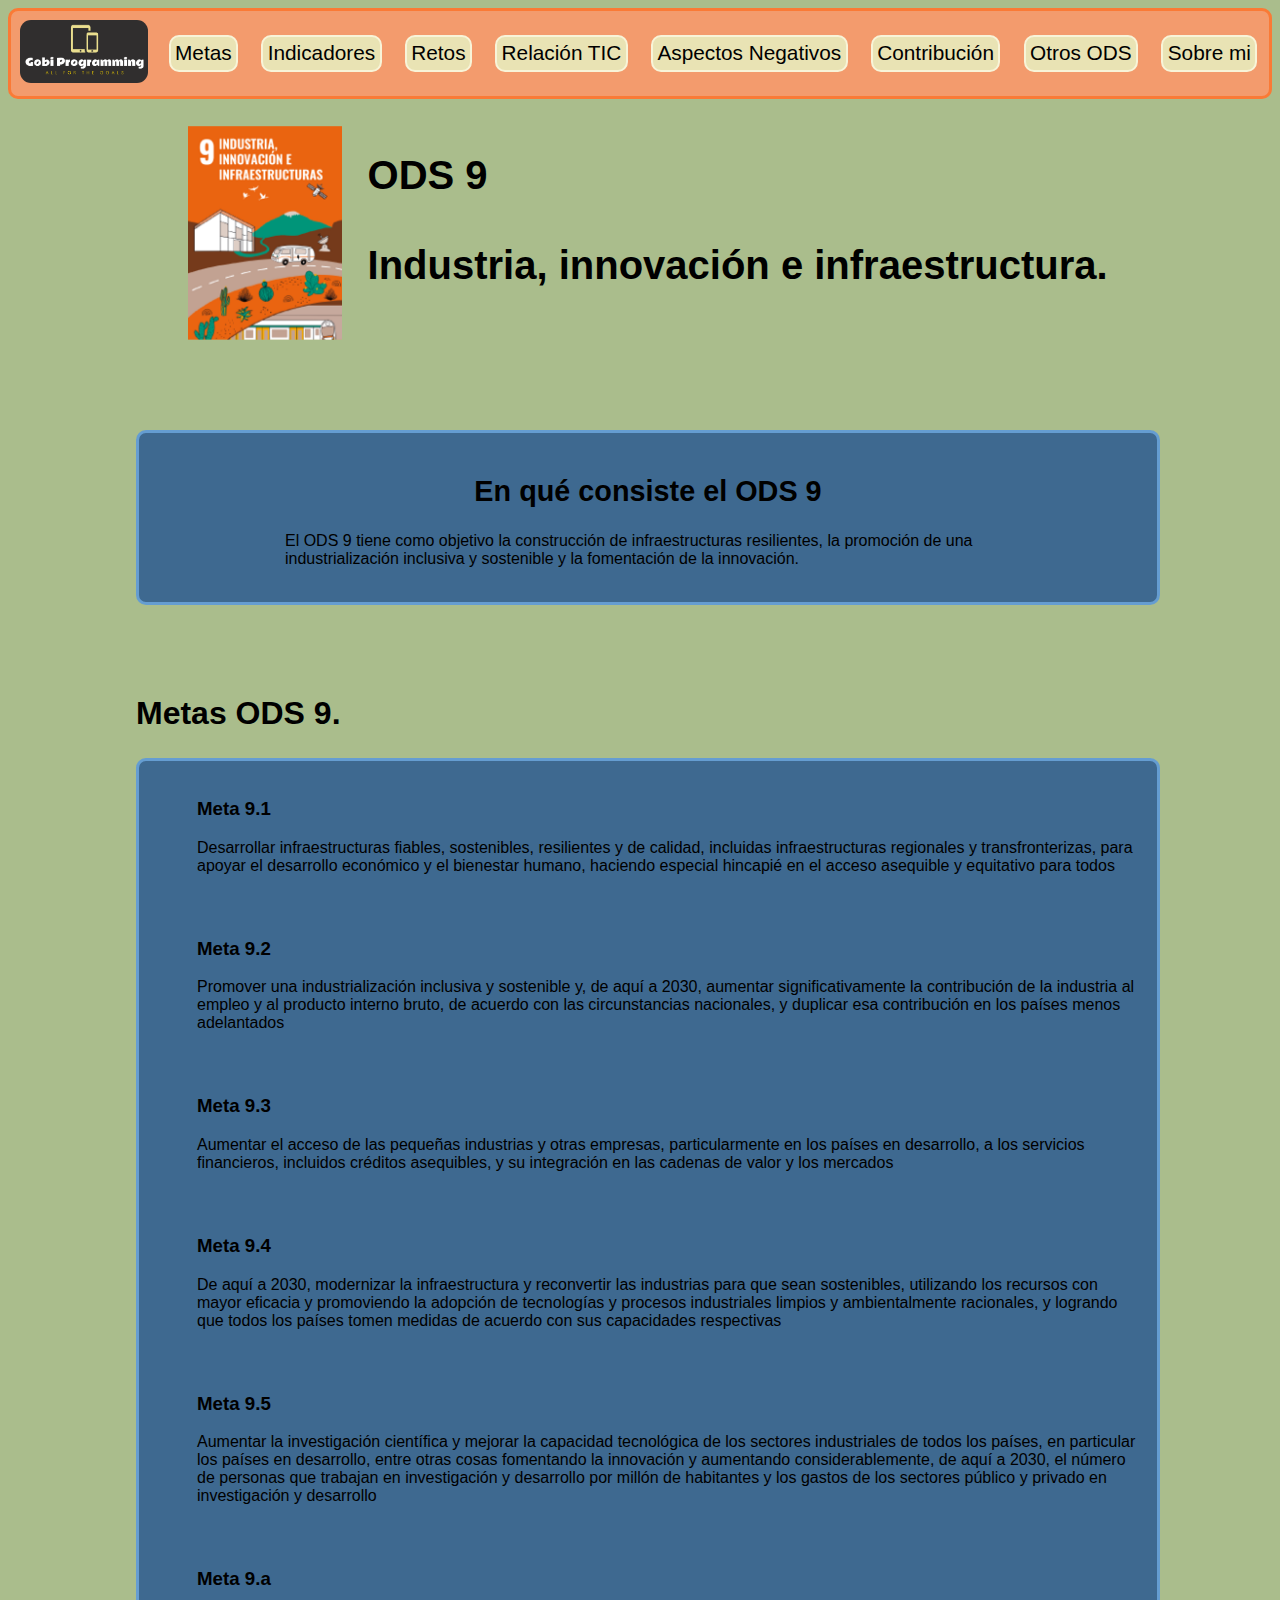
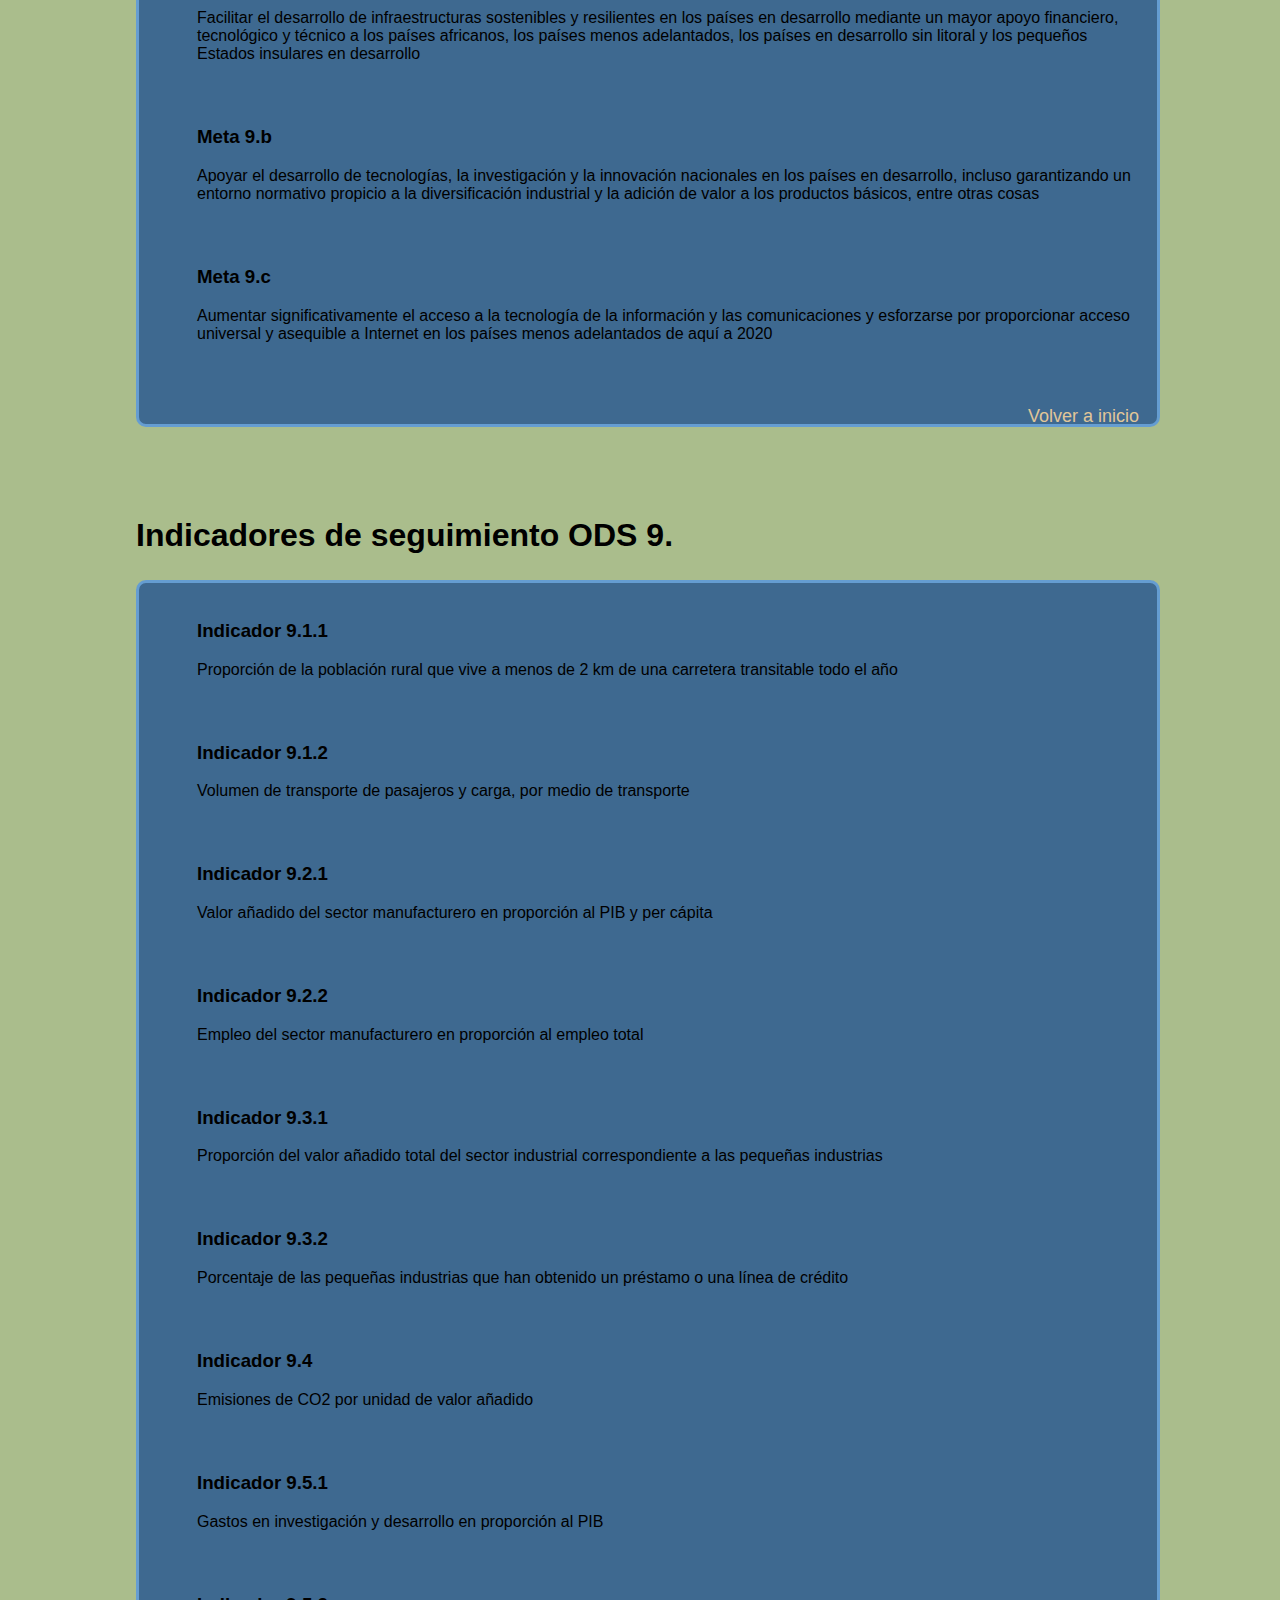
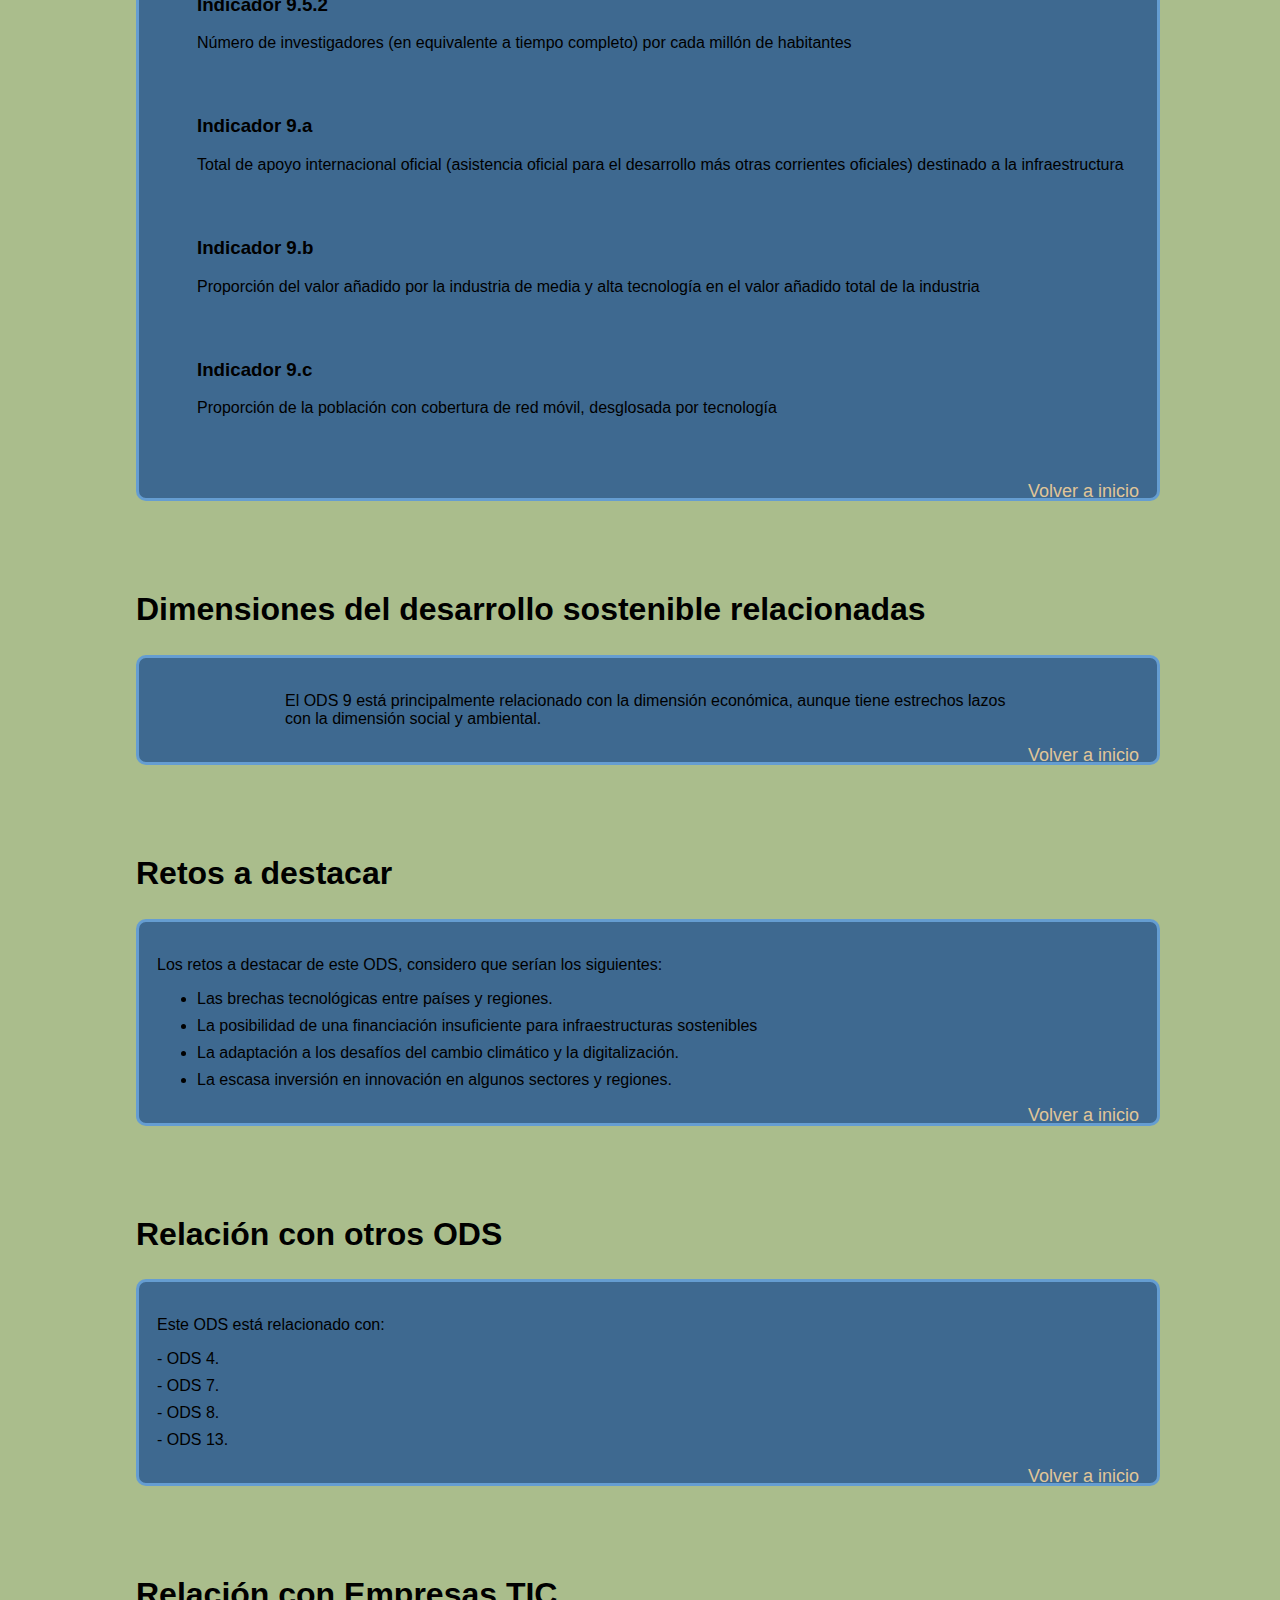
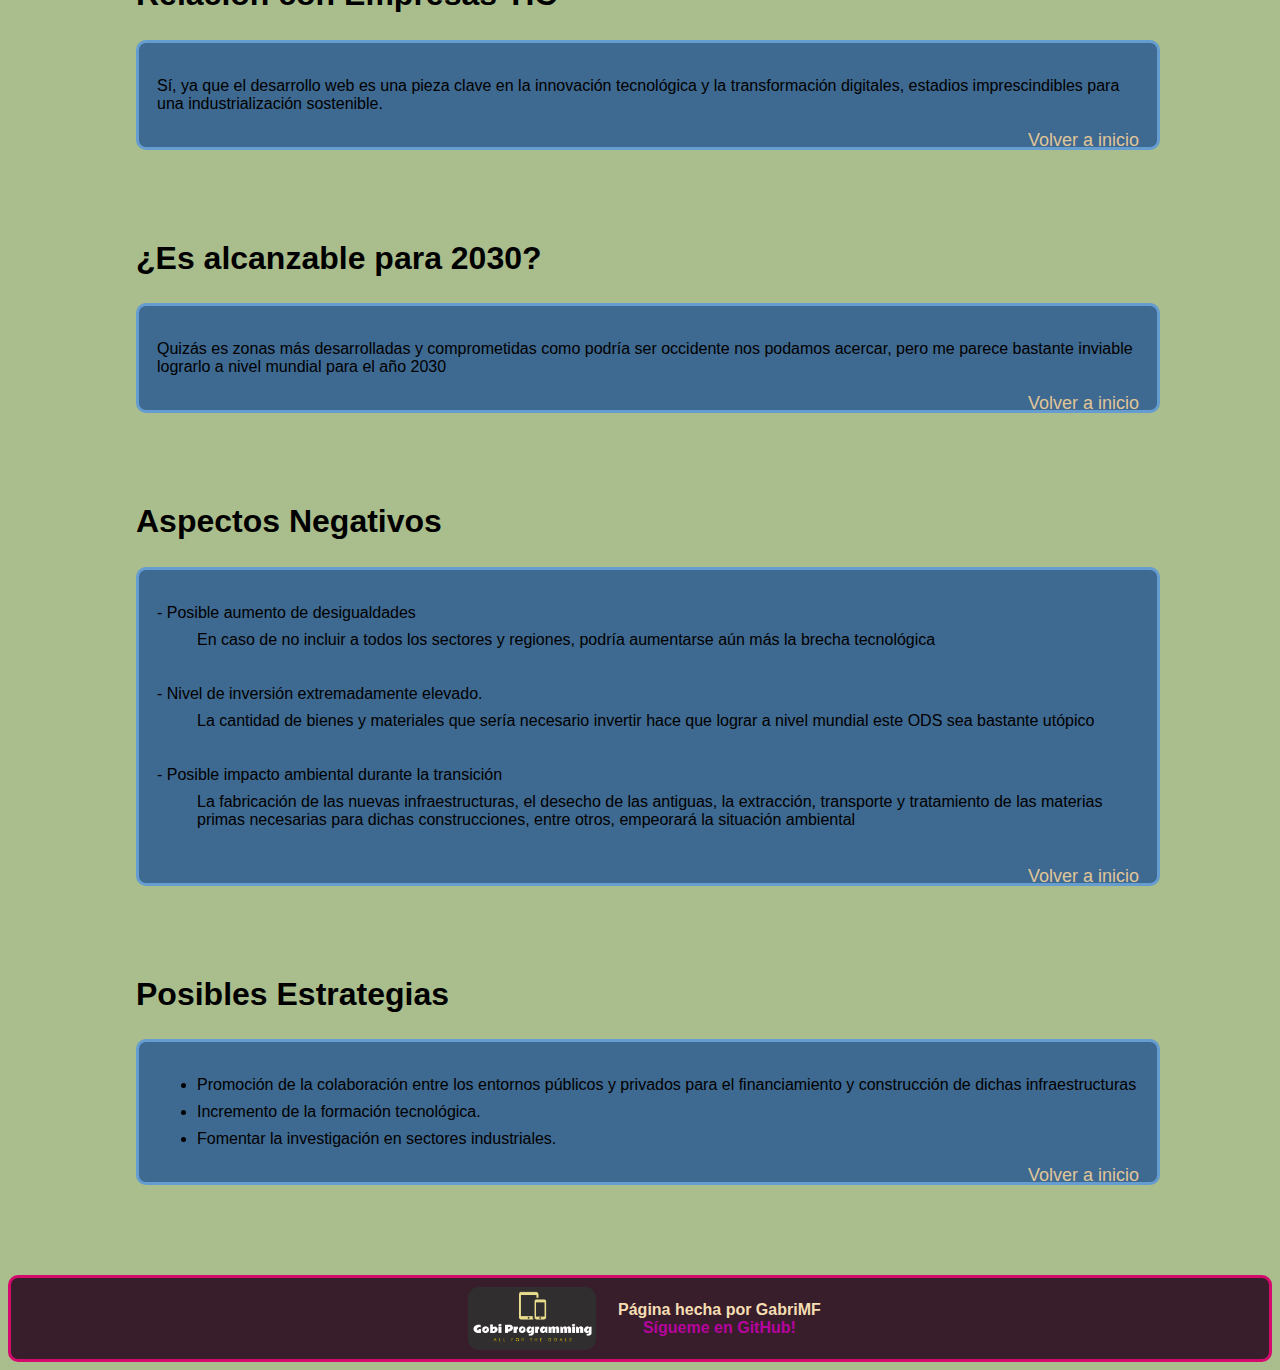
<file: views/ods9.html>
<!DOCTYPE html>
<html lang="en">
<head>
    <meta charset="UTF-8">
    <meta name="viewport" content="width=device-width, initial-scale=1.0">
    <link rel="stylesheet" href="../styles/styles.css">
    <link rel="apple-touch-icon" sizes="180x180" href="../favicon_io/apple-touch-icon.png">
    <link rel="icon" type="image/png" sizes="32x32" href="../favicon_io/favicon-32x32.png">
    <link rel="icon" type="image/png" sizes="16x16" href="../favicon_io/favicon-16x16.png">
    <link rel="manifest" href="../favicon_io/site.webmanifest">
    <title>ODS 9. Industria, innovación e infraestructura</title>
</head>
<body>
    <header class="odsHeader" id="headerOds9">
        <a href="../index.html"><img class="logo" src="../images/gobi-programming-logo.png" alt="Logo gobi"></a>
        <nav> 
            <a class="navLink" href="#odsMetas">Metas</a>
            <a class="navLink" href="#odsInd">Indicadores</a>
            <a class="navLink" href="#odsRet">Retos</a>
            <a class="navLink" href="#odsRelTic">Relación TIC</a>
            <a class="navLink" href="#odsAsp">Aspectos Negativos</a>
            <a class="navLink" href="#odsCon">Contribución</a>
            <a class="navLink" href="../index.html#listadoOds">Otros ODS</a>
            <a class="navLink" href="aboutMe.html">Sobre mi</a>
        </nav>
    </header>
    <main>
        <div class="odsIntro">
            <img class="odsPic" src="../images/Ods9-Big.png" alt="">
            <h1>
                ODS 9 <br><br>Industria, innovación e infraestructura.
            </h1>
        </div>
        <div class="odsConsisteDiv">
            <h2 class="odsConsisteTitle">
                En qué consiste el ODS 9
            </h2>
            <p class="odsText">
                El ODS 9 tiene como objetivo la construcción de infraestructuras resilientes, la
                promoción de una industrialización inclusiva y sostenible y la fomentación de la 
                innovación.
            </p>
        </div>


        <h2 id="odsMetas">
            Metas ODS 9.
        </h2>
        <div class="odsDiv">
            <ul>
                <li class="odsLi">
                    <h3>Meta 9.1</h3>
                    <p>
                        Desarrollar infraestructuras fiables, sostenibles, resilientes y de calidad, incluidas 
                        infraestructuras regionales y transfronterizas, para apoyar el desarrollo económico y 
                        el bienestar humano, haciendo especial hincapié en el acceso asequible y equitativo 
                        para todos
                    </p>
                </li>
                <li class="odsLi">
                    <h3>Meta 9.2</h3>
                    <p>
                        Promover una industrialización inclusiva y sostenible y, de aquí a 2030, aumentar 
                        significativamente la contribución de la industria al empleo y al producto interno 
                        bruto, de acuerdo con las circunstancias nacionales, y duplicar esa contribución en 
                        los países menos adelantados
                    </p>
                </li>
                <li class="odsLi">
                    <h3>Meta 9.3</h3>
                    <p>
                        Aumentar el acceso de las pequeñas industrias y otras empresas, particularmente en 
                        los países en desarrollo, a los servicios financieros, incluidos créditos asequibles, y su 
                        integración en las cadenas de valor y los mercados
                    </p>
                </li>
                <li class="odsLi">
                    <h3>Meta 9.4</h3>
                    <p>
                        De aquí a 2030, modernizar la infraestructura y reconvertir las industrias para que 
                        sean sostenibles, utilizando los recursos con mayor eficacia y promoviendo la 
                        adopción de tecnologías y procesos industriales limpios y ambientalmente 
                        racionales, y logrando que todos los países tomen medidas de acuerdo con sus 
                        capacidades respectivas
                    </p>
                </li>
                <li class="odsLi">
                    <h3>Meta 9.5</h3>
                    <p>
                        Aumentar la investigación científica y mejorar la capacidad tecnológica de los 
                        sectores industriales de todos los países, en particular los países en desarrollo, entre 
                        otras cosas fomentando la innovación y aumentando considerablemente, de aquí a 
                        2030, el número de personas que trabajan en investigación y desarrollo por millón 
                        de habitantes y los gastos de los sectores público y privado en investigación y 
                        desarrollo
                    </p>
                </li>
                <li class="odsLi">
                    <h3>Meta 9.a</h3>
                    <p>
                        Facilitar el desarrollo de infraestructuras sostenibles y resilientes en los países en 
                        desarrollo mediante un mayor apoyo financiero, tecnológico y técnico a los países 
                        africanos, los países menos adelantados, los países en desarrollo sin litoral y los 
                        pequeños Estados insulares en desarrollo
                    </p>
                </li>
                <li class="odsLi">
                    <h3>Meta 9.b</h3>
                    <p>
                        Apoyar el desarrollo de tecnologías, la investigación y la innovación nacionales en los 
                        países en desarrollo, incluso garantizando un entorno normativo propicio a la 
                        diversificación industrial y la adición de valor a los productos básicos, entre otras 
                        cosas
                    </p>
                </li>
                <li class="odsLi">
                    <h3>Meta 9.c</h3>
                    <p>
                        Aumentar significativamente el acceso a la tecnología de la información y las 
                        comunicaciones y esforzarse por proporcionar acceso universal y asequible a 
                        Internet en los países menos adelantados de aquí a 2020
                    </p>
                </li>
            </ul>
            <a class="volverAlt" href="#headerOds9">Volver a inicio</a>
        </div>


        <h2 id="odsInd">
            Indicadores de seguimiento ODS 9.
        </h2>
        <div class="odsDiv">
            <ul>
                <li class="odsLi">
                    <h3>Indicador 9.1.1</h3>
                    <p>
                        Proporción de la población rural que vive a menos de 2 km de una carretera 
                        transitable todo el año                    </p>
                </li>
                <li class="odsLi">
                    <h3>Indicador 9.1.2</h3>
                    <p>
                        Volumen de transporte de pasajeros y carga, por medio de transporte
                    </p>
                </li>
                <li class="odsLi">
                    <h3>Indicador 9.2.1</h3>
                    <p>
                        Valor añadido del sector manufacturero en proporción al PIB y per cápita
                    </p>
                </li>
                <li class="odsLi">
                    <h3>Indicador 9.2.2</h3>
                    <p>
                        Empleo del sector manufacturero en proporción al empleo total
                    </p>
                </li>
                <li class="odsLi">
                    <h3>Indicador 9.3.1</h3>
                    <p>
                        Proporción del valor añadido total del sector industrial correspondiente a las 
                        pequeñas industrias                    </p>
                </li>
                <li class="odsLi">
                    <h3>Indicador 9.3.2</h3>
                    <p>
                        Porcentaje de las pequeñas industrias que han obtenido un préstamo o una línea de 
                        crédito
                    </p>
                </li>
                <li class="odsLi">
                    <h3>Indicador 9.4</h3>
                    <p>
                        Emisiones de CO2 por unidad de valor añadido
                    </p>
                </li>
                <li class="odsLi">
                    <h3>Indicador 9.5.1</h3>
                    <p>
                        Gastos en investigación y desarrollo en proporción al PIB
                    </p>
                </li>
                <li class="odsLi">
                    <h3>Indicador 9.5.2</h3>
                    <p>
                        Número de investigadores (en equivalente a tiempo completo) por cada millón de 
                        habitantes
                    </p>
                </li>
                <li class="odsLi">
                    <h3>Indicador 9.a</h3>
                    <p>
                        Total de apoyo internacional oficial (asistencia oficial para el desarrollo más otras 
                        corrientes oficiales) destinado a la infraestructura
                    </p>
                </li>
                <li class="odsLi">
                    <h3>Indicador 9.b</h3>
                    <p>
                        Proporción del valor añadido por la industria de media y alta tecnología en el valor 
                        añadido total de la industria
                    </p>
                </li>
                <li class="odsLi">
                    <h3>Indicador 9.c</h3>
                    <p>
                        Proporción de la población con cobertura de red móvil, desglosada por tecnología
                    </p>
                </li>
            </ul>
            <a class="volverAlt" href="#headerOds9">Volver a inicio</a>
        </div>


        <h2>
            Dimensiones del desarrollo sostenible relacionadas
        </h2>
        <div class="odsDiv">
            <p class="odsText">
                El ODS 9 está principalmente relacionado con la dimensión económica, aunque tiene 
                estrechos lazos con la dimensión social y ambiental.
            </p> 
            <a class="volverAlt" href="#headerOds9">Volver a inicio</a>
        </div>


        <h2 id="odsRet">
            Retos a destacar
        </h2>
        <div class="odsDiv">
            <p>Los retos a destacar de este ODS, considero que serían los siguientes:</p>
            <ul>
                <li class="odsAltLi">
                    Las brechas tecnológicas entre países y regiones.
                </li>
                <li class="odsAltLi">
                    La posibilidad de una financiación insuficiente para infraestructuras 
                    sostenibles
                </li>
                <li class="odsAltLi">
                    La adaptación a los desafíos del cambio climático y la digitalización.
                </li>
                <li class="odsAltLi">
                    La escasa inversión en innovación en algunos sectores y regiones.
                </li>
            </ul>
            <a class="volverAlt" href="#headerOds9">Volver a inicio</a>
        </div>

        <h2>
            Relación con otros ODS
        </h2>
        <div class="odsDiv">
            <p>Este ODS está relacionado con:</p>
            <dl>
                <dt class="odsAltLi">
                    - ODS 4.
                </dt>
                
                <dt class="odsAltLi">
                    - ODS 7.
                </dt>

                <dt class="odsAltLi">
                    - ODS 8.
                </dt>

                <dt class="odsAltLi">
                    - ODS 13.
                </dt>
            </dl>
            <a class="volverAlt" href="#headerOds9">Volver a inicio</a>
        </div>


        <h2 id="odsRelTic">
            Relación con Empresas TIC
        </h2>
        <div class="odsDiv">
            <p>
                Sí, ya que el desarrollo web es una pieza clave en la innovación tecnológica y la 
                transformación digitales, estadios imprescindibles para una industrialización sostenible.
            </p>
            <a class="volverAlt" href="#headerOds9">Volver a inicio</a>
        </div>


        <h2>
            ¿Es alcanzable para 2030?
        </h2>
        <div class="odsDiv">
            <p>
                Quizás es zonas más desarrolladas y comprometidas como podría ser 
                occidente nos podamos acercar, pero me parece bastante inviable lograrlo a 
                nivel mundial para el año 2030
            </p>
            <a class="volverAlt" href="#headerOds9">Volver a inicio</a>
        </div>


        <h2 id="odsAsp">
            Aspectos Negativos
        </h2>
        <div class="odsDiv">
            <dl>
                <dt class="odsAltLi">
                    - Posible aumento de desigualdades
                </dt>
                <dd class="odsDefLi">
                    En caso de no incluir a todos los sectores y regiones, podría aumentarse aún más la 
                    brecha tecnológica
                </dd>

                <dt class="odsAltLi">
                    - Nivel de inversión extremadamente elevado.                </dt>
                <dd class="odsDefLi">
                    La cantidad de bienes y materiales que sería necesario invertir hace que lograr a nivel 
                    mundial este ODS sea bastante utópico
                </dd>

                <dt class="odsAltLi">
                    - Posible impacto ambiental durante la transición                </dt>
                <dd class="odsDefLi">
                    La fabricación de las nuevas infraestructuras, el desecho de las antiguas, la extracción,
                    transporte y tratamiento de las materias primas necesarias para dichas construcciones, 
                    entre otros, empeorará la situación ambiental
                </dd>
            </dl>
            <a class="volverAlt" href="#headerOds9">Volver a inicio</a>
        </div>


        <h2 id="odsEst">
            Posibles Estrategias
        </h2>
        <div class="odsDiv">
            <ul>
                <li class="odsAltLi">
                    Promoción de la colaboración entre los entornos públicos y privados 
                    para el financiamiento y construcción de dichas infraestructuras                </li>
                <li class="odsAltLi">
                    Incremento de la formación tecnológica.
                </li>
                <li class="odsAltLi">
                    Fomentar la investigación en sectores industriales.
                </li>
            </ul>
            <a class="volverAlt" href="#headerOds9">Volver a inicio</a>
        </div>
    </main>
    <footer>
        <img class="logo" src="../images/gobi-programming-logo.png" alt="">
        <h4>Página hecha por GabriMF <br><a class="footerLink" href="https://github.com/GabriMF">Sígueme en GitHub!</a></h4>
    </footer>
</body>
</html>
</file>
<file: styles/styles.css>
body{
    background-color: #AABD8C;
    font-family: Arial, Helvetica, sans-serif;
}

main{
    width: 80vw;
    margin-left: 10vw;
    margin-right: 10vw;
}

header{
    display: flex;
    align-items: center;
    background-color: #F39B6D;
    border: 3px #fa7a36 solid;
    border-radius: 10px;
}

nav{
    display: flex;
    flex-direction: row;
    justify-content: space-around;
    width: 100%;
}

p{
    font-family: Arial, Helvetica, sans-serif;
    font-weight: 300;
}

footer{
    display: flex;
    justify-content: center;
    align-items: center;
    background-color: #381D2A;
    border: 3px, #d40b6d, solid;
    border-radius: 10px;
    color: wheat;
}

.footerLink{
    color: rgb(182, 5, 158);
}

.logo{
    width: 10vw;
    padding: 1vh;
    border-radius: 20px;
    
}

.flechaVolver{
    width: 3vw;
    margin-top: 100%;
}
.volverAlt{
    margin-top: 0.1vh;
    font-size: 2vh;
    float: right;
    color: rgb(224, 198, 152);
}

h1{ font-size: 2.5rem; }
h2{
    font-size: 2rem;
}
h4{
    text-align: center;
    margin-left: 1vw;
}

a{ text-decoration: none; }



/* _-_-_-_-_-_-_-_-_-_-_-_-_-_-_-_-_-_-_-_-_-_-_-_-_-_-_-_-_-_-_-_-_-_-_-_-_-_-_-_-_-_-_-_-_-_-_-_-_-_-_-_-_-_-_-_-_-_-_-_- */
/*                                                      Index Section                                                       */
/* _-_-_-_-_-_-_-_-_-_-_-_-_-_-_-_-_-_-_-_-_-_-_-_-_-_-_-_-_-_-_-_-_-_-_-_-_-_-_-_-_-_-_-_-_-_-_-_-_-_-_-_-_-_-_-_-_-_-_-_- */

.introduction{
    display: flex;
    width: 80%;
    margin-bottom: 15vh;
    padding: 2vh;
    background-color: #3E6990;
    border: 3px, #659dd1, solid;
    border-radius: 10px;
}
.introImg{
    height: 30vh;
    border-radius: 10px;
}
.indexText{
    margin-left: 2vw;
    background-color: #659dd1;
    padding: 1.5vh;
    border-radius: 10px;
}

.navLink{
    text-decoration: none;
    text-align: center;
    font-size: 1.3rem;
    padding: 0.5vh;
    color: black;
    background-color: #E9E3B4;
    border-radius: 10px;
    border: 2px, #f8f4d8, solid;
}
.indexOdsLi{
    list-style: none;
    background-color: #3E6990;
    border: 3px, #659dd1, solid;
    border-radius: 10px;
    width: 80%;
    padding: 1vw;
    margin-bottom: 7vh;
}
.indexOdsLink{
    display: flex;
    align-items: center;
    font-family: Arial, Helvetica, sans-serif;
    font-size: 3vh;
    background-color: #659dd1;
    padding: 1.5vh;
    border-radius: 10px;
    color: black;
}
.indexOdsImg{
    width: 5vw;
    margin-right: 2vw;
}



/* _-_-_-_-_-_-_-_-_-_-_-_-_-_-_-_-_-_-_-_-_-_-_-_-_-_-_-_-_-_-_-_-_-_-_-_-_-_-_-_-_-_-_-_-_-_-_-_-_-_-_-_-_-_-_-_-_-_-_-_- */
/*                                                      ODS Section                                                         */
/* _-_-_-_-_-_-_-_-_-_-_-_-_-_-_-_-_-_-_-_-_-_-_-_-_-_-_-_-_-_-_-_-_-_-_-_-_-_-_-_-_-_-_-_-_-_-_-_-_-_-_-_-_-_-_-_-_-_-_-_- */


.navLink{
    /* margin-right: 0.5vw; */
    text-decoration: none;
    text-align: center;
    font-size: 1.3rem;
    color: black;
    background-color: #E9E3B4;
    border-radius: 10px;
    border: 2px, #f8f4d8, solid;
    padding: 0.5vh;
}

.odsIntro{
    display: flex;
    justify-content: center;
    margin-top: 3vh;
}

.odsPic{
    margin-right: 2vw;
    width: 12vw;
}

.odsConsisteDiv{
    border-radius: 10px;
    margin-top: 10vh;
    margin-bottom: 10vh;
    padding: 2vh;
    background-color: #3E6990;
    border: 3px, #659dd1, solid;
    border-radius: 10px;
}

.odsConsisteTitle{
    text-align: center;
    font-size: 1.8rem;
    
}

.odsText{
    margin-left: 10vw;
    margin-right: 10vw;

}

.odsDiv{
    background-color: #3E6990;
    border: 3px, #659dd1, solid;
    border-radius: 10px;
    padding: 2vh;
    margin-bottom: 10vh;
}
.odsLi{
    list-style: none;
    margin-bottom: 7vh;
}
.odsAltLi{
    margin-bottom: 1vh;
}
.odsDefLi{
    margin-bottom: 4vh;
}


/* _-_-_-_-_-_-_-_-_-_-_-_-_-_-_-_-_-_-_-_-_-_-_-_-_-_-_-_-_-_-_-_-_-_-_-_-_-_-_-_-_-_-_-_-_-_-_-_-_-_-_-_-_-_-_-_-_-_-_-_- */
/*                                                   About Me Section                                                        */
/* _-_-_-_-_-_-_-_-_-_-_-_-_-_-_-_-_-_-_-_-_-_-_-_-_-_-_-_-_-_-_-_-_-_-_-_-_-_-_-_-_-_-_-_-_-_-_-_-_-_-_-_-_-_-_-_-_-_-_-_- */

.aboutMeImg{
    height: 30vh;
    border-radius: 20px;
    border: 3px, #659dd1, solid;
    margin-top: 2vh;
}
</file>
